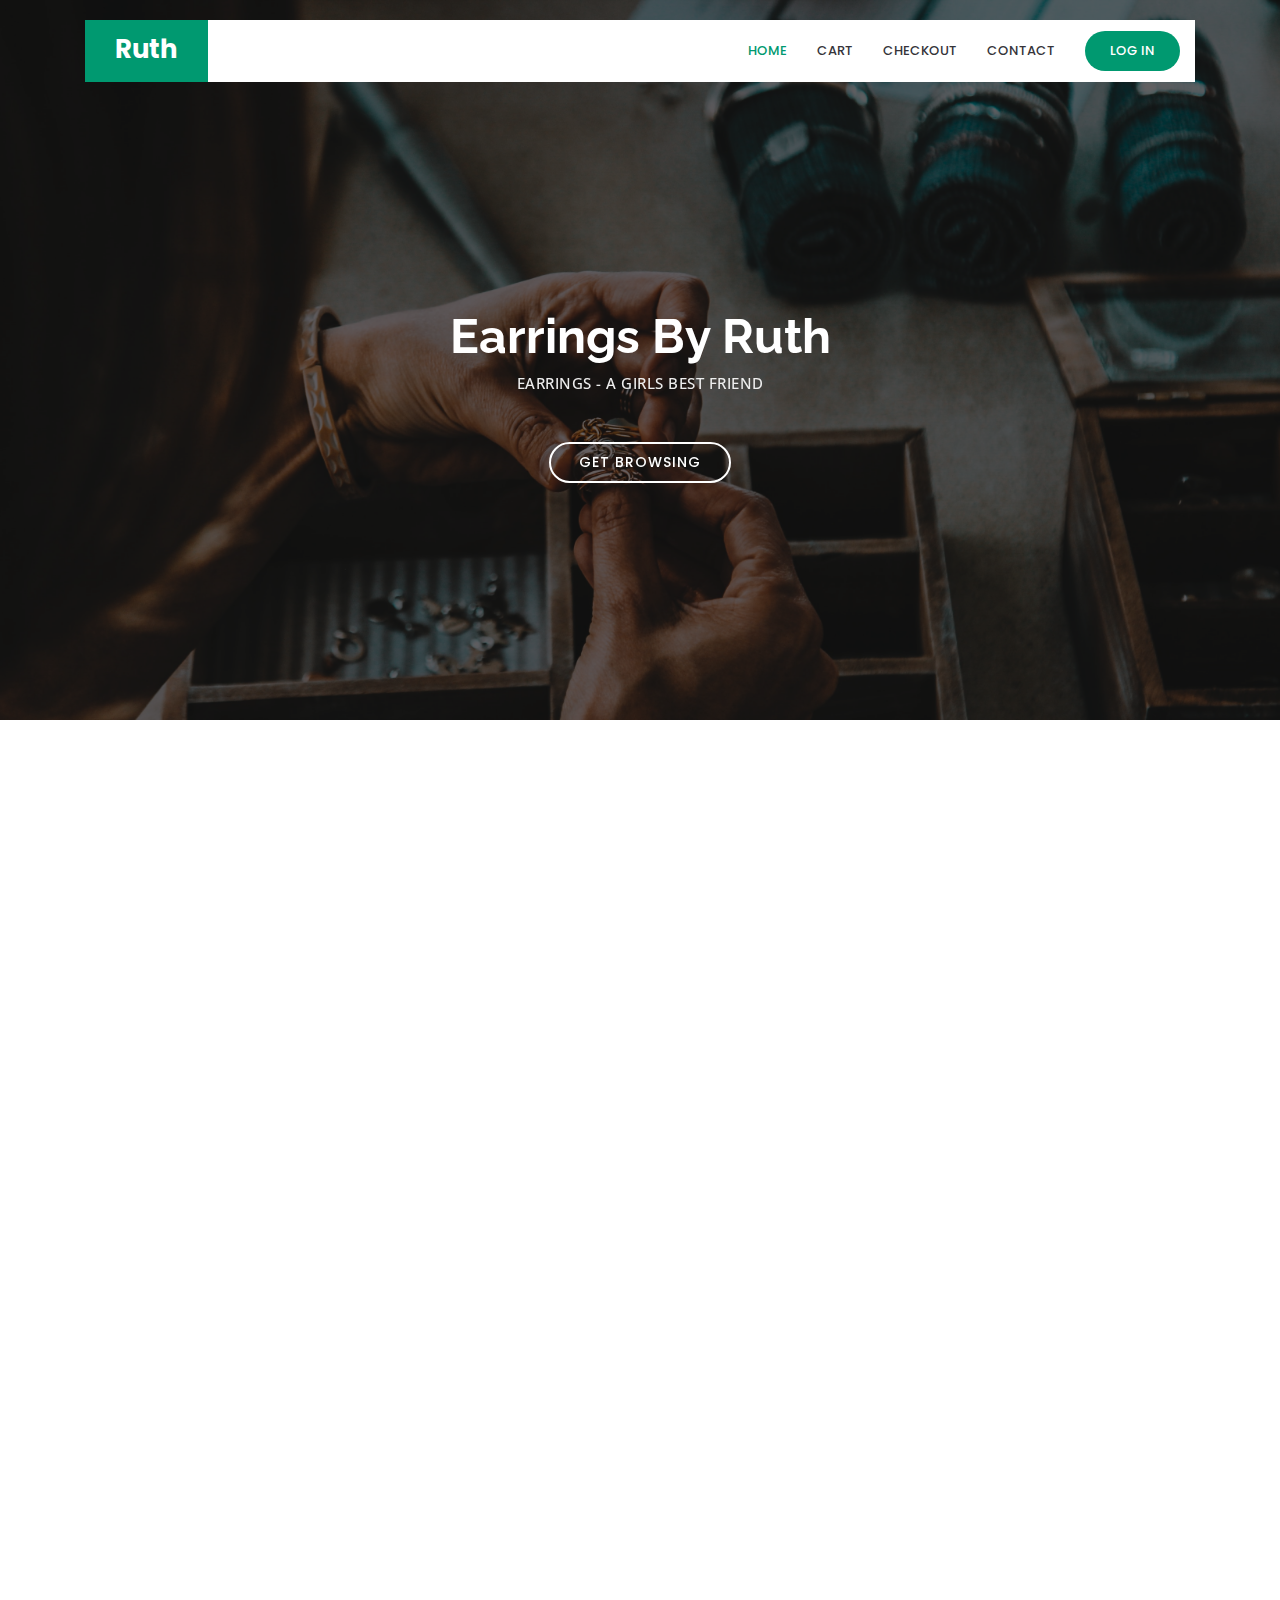
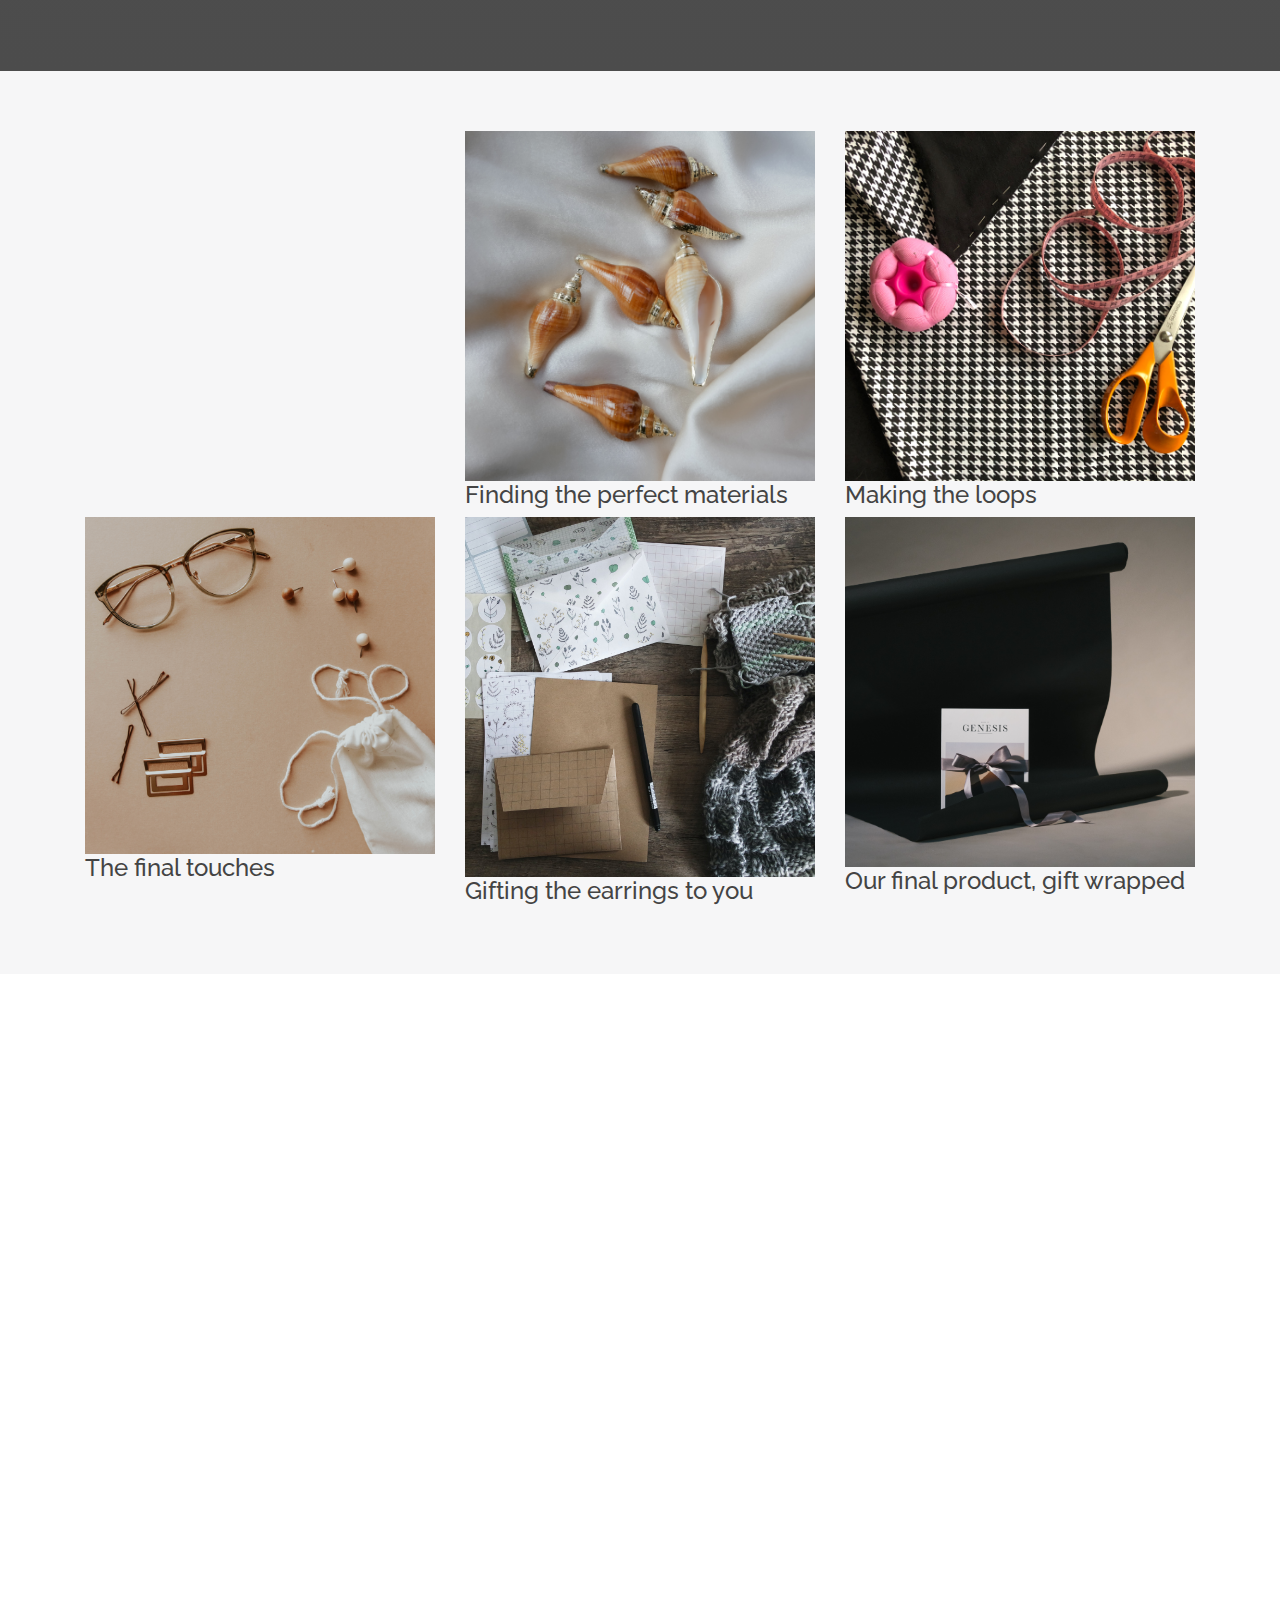
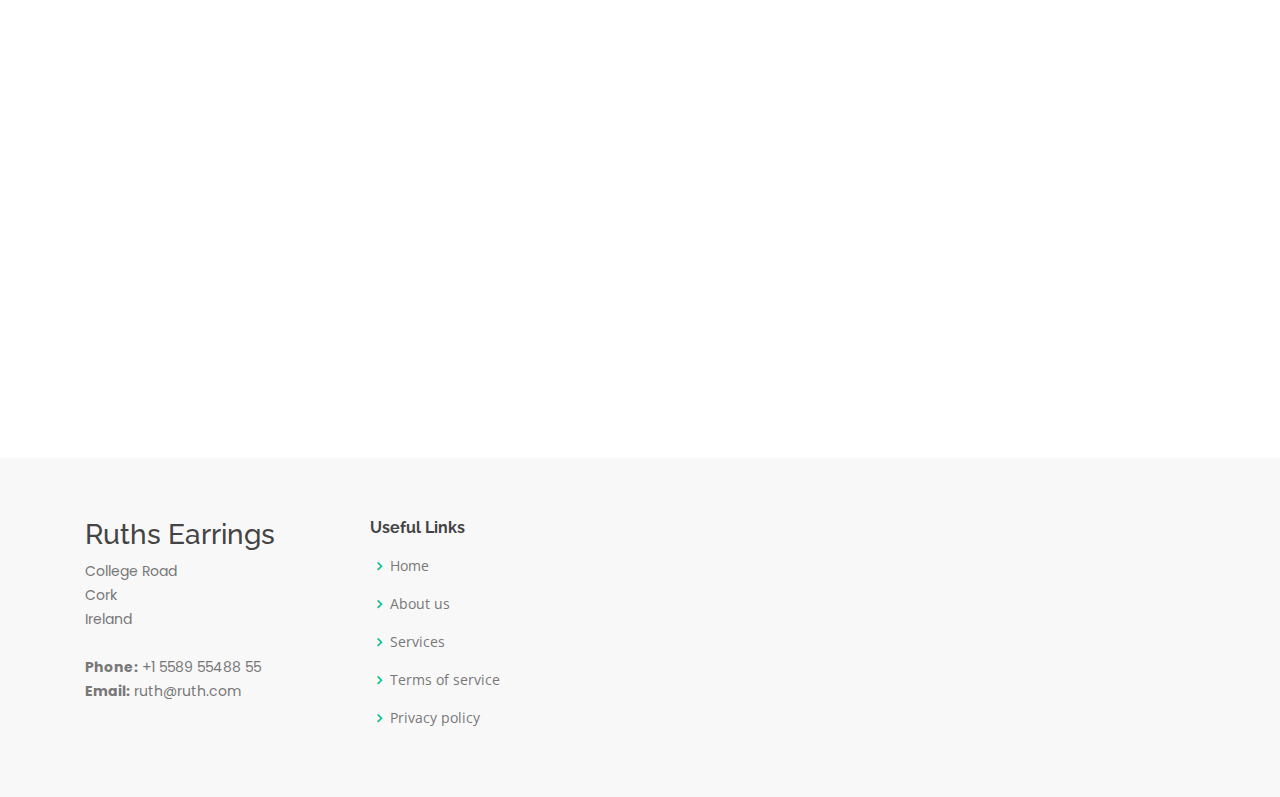
<file: jewells/target/jewells-1.0-SNAPSHOT/index.html>
<!DOCTYPE html>
<html lang="en">

<head>
  <meta charset="utf-8">
  <meta content="width=device-width, initial-scale=1.0" name="viewport">

  <title>Ruth</title>
  <meta content="" name="descriptison">
  <meta content="" name="keywords">

  <!-- Favicons -->
  <link href="assets/img/favicon.png" rel="icon">
  <link href="assets/img/apple-touch-icon.png" rel="apple-touch-icon">

  <!-- Google Fonts -->
  <link href="https://fonts.googleapis.com/css?family=Open+Sans:300,300i,400,400i,600,600i,700,700i|Raleway:300,300i,400,400i,500,500i,600,600i,700,700i|Poppins:300,300i,400,400i,500,500i,600,600i,700,700i" rel="stylesheet">

  <!-- Vendor CSS Files -->
  <link href="assets/vendor/bootstrap/css/bootstrap.min.css" rel="stylesheet">
  <link href="assets/vendor/icofont/icofont.min.css" rel="stylesheet">
  <link href="assets/vendor/boxicons/css/boxicons.min.css" rel="stylesheet">
  <link href="assets/vendor/remixicon/remixicon.css" rel="stylesheet">
  <link href="assets/vendor/venobox/venobox.css" rel="stylesheet">
  <link href="assets/vendor/owl.carousel/assets/owl.carousel.min.css" rel="stylesheet">
  <link href="assets/vendor/aos/aos.css" rel="stylesheet">

  <!-- Template Main CSS File -->
  <link href="assets/css/style.css" rel="stylesheet">

  <!-- =======================================================
  * Template Name: Bethany - v2.1.0
  * Template URL: https://bootstrapmade.com/bethany-free-onepage-bootstrap-theme/
  * Author: BootstrapMade.com
  * License: https://bootstrapmade.com/license/
  ======================================================== -->
</head>

<body>

  <!-- ======= Header ======= -->
  <header id="header" class="fixed-top d-flex align-items-center">
    <div class="container">
      <div class="header-container d-flex align-items-center">
        <div class="logo mr-auto">
          <h1 class="text-light"><a href="index.html"><span>Ruth</span></a></h1>
          <!-- Uncomment below if you prefer to use an image logo -->
          <!-- <a href="index.html"><img src="assets/img/logo.png" alt="" class="img-fluid"></a>-->
        </div>

        <nav class="nav-menu d-none d-lg-block">
          <ul>
            <li class="active"><a href="adminHome.jsp">Home</a></li>
            <li><a href="#services">Cart</a></li>
            <li><a href="checkout.html">Checkout</a></li>
            <li><a href="#contact">Contact</a></li>

            <li class="get-started"><a href="#about">Log in</a></li>
          </ul>
        </nav><!-- .nav-menu -->
      </div><!-- End Header Container -->
    </div>
  </header><!-- End Header -->
      </div><!-- End Header Container -->
    </div>
  </header><!-- End Header -->

  <!-- ======= Hero Section ======= -->
  <section id="hero" class="d-flex align-items-center">
    <div class="container text-center position-relative" data-aos="fade-in" data-aos-delay="200">
      <h1>Earrings By Ruth</h1>
      <h2>Earrings - a girls best friend</h2>
      <a href="#portfolio" class="btn-get-started scrollto">Get Browsing</a>
    </div>
  </section><!-- End Hero -->

  <main id="main">

    <!-- ======= About Section ======= -->
    <section id="about" class="about">
      <div class="container">
<body> 
        <div class="container">
  
            <section id="why-us" class="why-us">
      <div class="container">

        <div class="row">
          <div class="col-lg-4 d-flex align-items-stretch" data-aos="fade-right">
            <div class="content">
            <form class="form-signin" action="LoginServlet" method="POST">
                <centre>
                <h2 class="form-signin-heading">Please Sign In</h2>
                <input type="text" class="input-block-level" name="email" placeholder="Email address">
                <br> </br>
                <input type="password" class="input-block-level" placeholder="Password" name="password">
                <label class="checkbox">
                    <br> </br>
                    <input type="checkbox" value="remember-me"> Remember me
                </label>
                <br></br>
                <button class="btn btn-large btn-primary" type="submit">Sign In</button>
                 </centre>
            </form>
            </div>
          </div>
             </div>
        </body>
        <body> 
        
        </body>
 <section id="portfolio" class="portfolio">
      <div class="container">

        <div class="section-title" data-aos="fade-left">
          <h2>Products</h2>
          <p>Please log in to view more about our products</p>
        </div>

        <div class="row" data-aos="fade-up" data-aos-delay="100">
          <div class="col-lg-12 d-flex justify-content-center">
            <ul id="portfolio-flters">
              <li data-filter="*" class="filter-active">All</li>
            </ul>
          </div>
        </div>

        <div class="row portfolio-container" data-aos="fade-up" data-aos-delay="200">

          <div class="col-lg-4 col-md-6 portfolio-item filter-app">
            <div class="portfolio-wrap">
              <img src="assets/img/seashell-in-love-kristin-nrjwhFB2kKY-unsplash.jpg" class="img-fluid" alt="">
              <div class="portfolio-info">
                <h4>Sea Shells</h4>
                <div class="portfolio-links">
                    <a href="#about" class="btn">Log in to view</a> 
                </div>
              </div>
            </div>
          </div>

          <div class="col-lg-4 col-md-6 portfolio-item filter-web">
            <div class="portfolio-wrap">
              <img src="assets/img/seashell-in-love-kristin-wUeM5tLWwtc-unsplash.jpg" class="img-fluid" alt="">
              <div class="portfolio-info">
                <h4>Purple dreams</h4>
                <div class="portfolio-links">
                      <a href="#about" class="btn">Log in to view</a> 
                  
                </div>
              </div>
            </div>
          </div>

          <div class="col-lg-4 col-md-6 portfolio-item filter-app">
            <div class="portfolio-wrap">
              <img src="assets/img/seashell-in-love-kristin-q_3El4uAXs0-unsplash.jpg" class="img-fluid" alt="">
              <div class="portfolio-info">
                <h4>Amethyst Earrings</h4>
                <div class="portfolio-links">
                      <a href="#about" class="btn">Log in to view</a> 
                  
                </div>
              </div>
            </div>
          </div>

          <div class="col-lg-4 col-md-6 portfolio-item filter-card">
            <div class="portfolio-wrap">
              <img src="assets/img/seashellpearlearrings.jpg" class="img-fluid" alt="">
              <div class="portfolio-info">
                <h4>Pearl Earrings</h4>
                <div class="portfolio-links">
                  <a href="#about" class="btn">Log in to view</a> 
                </div>
              </div>
            </div>
          </div>

          <div class="col-lg-4 col-md-6 portfolio-item filter-web">
            <div class="portfolio-wrap">
              <img src="assets/img/seashell-in-love-kristin-MZmFKf5_8bc-unsplash.jpg" class="img-fluid" alt="">
              <div class="portfolio-info">
                <h4>Jade White</h4>
                <div class="portfolio-links">
              <a href="#about" class="btn">Log in to view</a> 
                </div>
              </div>
            </div>
          </div>

          <div class="col-lg-4 col-md-6 portfolio-item filter-app">
            <div class="portfolio-wrap">
              <img src="assets/img/eleni-koureas-0Hv7W_p410w-unsplash.jpg" class="img-fluid" alt="">
              <div class="portfolio-info">
                <h4>Gold loops</h4>
                <div class="portfolio-links">
                   <a href="#about" class="btn">Log in to view</a> 
                </div>
              </div>
            </div>
          </div>
            </div>
          </div>

      </div>
    </section><!-- End Portfolio Section -->
    <!-- ======= Counts Section ======= -->
    <!-- ======= Why Us Section ======= -->
    <section id="why-us" class="why-us">
      <div class="container">

        <div class="row">
          <div class="col-lg-4 d-flex align-items-stretch" data-aos="fade-right">
            <div class="content">
              <h3>Why Choose Ruth when buying earrings?</h3>
              <p>
                Ruth's earrings are all handcrafted by the most skilled designers here in Ireland. 
                Our earrings are crafted with love care and attention to detail so you know you are getting value for your money.
              </p>
              <div class="text-center">
                <a href="#" class="more-btn">Learn More about where it all started...<i class="bx bx-chevron-right"></i></a>
              </div>
            </div>
          </div>
          <div class="col-lg-8 d-flex align-items-stretch">
            <div class="icon-boxes d-flex flex-column justify-content-center">
              <div class="row">
                <div class="col-xl-4 d-flex align-items-stretch" data-aos="zoom-in" data-aos-delay="100">
                  <div class="icon-box mt-4 mt-xl-0">
                    <i class="bx bx-receipt"></i>
                    <h4>Our History</h4>
                    <p>Since a young age I have have had a fine appreciation of art. It all began when for Christmas one year my mother bought me a children's jewellery making kit...and the rest is history.
                       </p>
                  </div>
                </div>
                  <div class="col-xl-4 d-flex align-items-stretch" data-aos="zoom-in" data-aos-delay="100">
                  <div class="icon-box mt-4 mt-xl-0">
                    <i class="bx bx-receipt"></i>
                    <h4>Our future</h4>
                    <p>After I graduated from college, I found becoming an entrepreneur was my passion. With my team of wonderful designers, we are excited to announce we will be expanding our range to necklaces, rings and bracelets.
                       </p>
                  </div>
                </div>
                </div>
              </div>
            </div><!-- End .content-->
          </div>
        </div>

      </div>
    </section><!-- End Why Us Section -->

    <!-- ======= Cta Section ======= -->
    <section id="cta" class="cta">
      <div class="container">

        <div class="text-center" data-aos="zoom-in">
          <h3>Contact us for special requests</h3>
          <p>We can make you earrings for any occasion</p>
          <a class="cta-btn" href="#contact">Contact here</a>
        </div>

      </div>
    </section><!-- End Cta Section -->

    <!-- ======= Services Section ======= -->
    <section id="services" class="services section-bg">
      <div class="container">

        <div class="row">
          <div class="col-lg-4">
            <div class="section-title" data-aos="fade-right">
              <h2>How we make our earrings</h2>
              <p>The Journey to the perfect gift</p>
            </div>
          </div>
            
         <div class="col-lg-4 col-md-6 portfolio-item filter-web">
            <div class="portfolio-wrap">
              <img src="assets/img/seashell-in-love-kristin-ZNMXEL0cWn8-unsplash.jpg" class="img-fluid" alt="">
              <div class="portfolio-info">
                <h4>Finding the perfect materials</h4>  
                </div>
              </div>
            </div>

            <div class="col-lg-4 col-md-6 portfolio-item filter-web">
            <div class="portfolio-wrap">
              <img src="assets/img/merylove-art-n0xVNRpYM3g-unsplash.jpg" class="img-fluid" alt="">
              <div class="portfolio-info">
                <h4>Making the loops</h4>  
                </div>
              </div>
            </div>

               <div class="col-lg-4 col-md-6 portfolio-item filter-web">
            <div class="portfolio-wrap">
              <img src="assets/img/corinne-kutz-GhjMusguIeM-unsplash.jpg" class="img-fluid" alt="">
              <div class="portfolio-info">
                <h4>The final touches</h4>  
                </div>
              </div>
            </div>

              <div class="col-lg-4 col-md-6 portfolio-item filter-web">
            <div class="portfolio-wrap">
              <img src="assets/img/giulia-bertelli-zaI26hWyrPY-unsplash.jpg" class="img-fluid" alt="">
              <div class="portfolio-info">
                <h4>Gifting the earrings to you</h4>  
                </div>
              </div>
            </div>
            
            <div class="col-lg-4 col-md-6 portfolio-item filter-web">
            <div class="portfolio-wrap">
              <img src="assets/img/alabaster-co-V_QL02WVjdg-unsplash.jpg" class="img-fluid" alt="">
              <div class="portfolio-info">
                <h4>Our final product, gift wrapped</h4>  
                </div>
              </div>
            </div>

            </div>
          </div>
        </div>

      </div>
    </section><!-- End Services Section -->


    <!-- ======= Contact Section ======= -->
    <section id="contact" class="contact">
      <div class="container">
        <div class="row">
          <div class="col-lg-4" data-aos="fade-right">
            <div class="section-title">
              <h2>Contact</h2>
              <p>Give us a call, email or even call into our boutique if you have any inquiries</p>
            </div>
          </div>

          <div class="col-lg-8" data-aos="fade-up" data-aos-delay="100">
            <iframe style="border:0; width: 100%; height: 270px;" src="https://www.google.com/maps/embed?pb=!1m14!1m8!1m3!1d12097.433213460943!2d-74.0062269!3d40.7101282!3m2!1i1024!2i768!4f13.1!3m3!1m2!1s0x0%3A0xb89d1fe6bc499443!2sDowntown+Conference+Center!5e0!3m2!1smk!2sbg!4v1539943755621" frameborder="0" allowfullscreen></iframe>
            <div class="info mt-4">
              <i class="icofont-google-map"></i>
              <h4>Location:</h4>
              <p>College Road</p>
            </div>
            <div class="row">
              <div class="col-lg-6 mt-4">
                <div class="info">
                  <i class="icofont-envelope"></i>
                  <h4>Email:</h4>
                  <p>ruth@ruth.com</p>
                </div>
              </div>
              <div class="col-lg-6">
                <div class="info w-100 mt-4">
                  <i class="icofont-phone"></i>
                  <h4>Call:</h4>
                  <p>+1 5589 55488 55s</p>
                </div>
              </div>
            </div>

            <form action="forms/contact.php" method="post" role="form" class="php-email-form mt-4">
              <div class="form-row">
                <div class="col-md-6 form-group">
                  <input type="text" name="name" class="form-control" id="name" placeholder="Your Name" data-rule="minlen:4" data-msg="Please enter at least 4 chars" />
                  <div class="validate"></div>
                </div>
                <div class="col-md-6 form-group">
                  <input type="email" class="form-control" name="email" id="email" placeholder="Your Email" data-rule="email" data-msg="Please enter a valid email" />
                  <div class="validate"></div>
                </div>
              </div>
              <div class="form-group">
                <input type="text" class="form-control" name="subject" id="subject" placeholder="Subject" data-rule="minlen:4" data-msg="Please enter at least 8 chars of subject" />
                <div class="validate"></div>
              </div>
              <div class="form-group">
                <textarea class="form-control" name="message" rows="5" data-rule="required" data-msg="Please write something for us" placeholder="Message"></textarea>
                <div class="validate"></div>
              </div>
              <div class="mb-3">
                <div class="loading">Loading</div>
                <div class="error-message"></div>
                <div class="sent-message">Your message has been sent. Thank you!</div>
              </div>
              <div class="text-center"><button type="submit">Send Message</button></div>
            </form>
          </div>
        </div>

      </div>
    </section><!-- End Contact Section -->

  </main><!-- End #main -->

  <!-- ======= Footer ======= -->
  <footer id="footer">

    <div class="footer-top">
      <div class="container">
        <div class="row">

          <div class="col-lg-3 col-md-6 footer-contact">
            <h3>Ruths Earrings</h3>
            <p>
              College Road<br>
              Cork<br>
              Ireland<br><br>
              <strong>Phone:</strong> +1 5589 55488 55<br>
              <strong>Email:</strong> ruth@ruth.com<br>
            </p>
          </div>

          <div class="col-lg-2 col-md-6 footer-links">
            <h4>Useful Links</h4>
            <ul>
              <li><i class="bx bx-chevron-right"></i> <a href="#">Home</a></li>
              <li><i class="bx bx-chevron-right"></i> <a href="#">About us</a></li>
              <li><i class="bx bx-chevron-right"></i> <a href="#">Services</a></li>
              <li><i class="bx bx-chevron-right"></i> <a href="#">Terms of service</a></li>
              <li><i class="bx bx-chevron-right"></i> <a href="#">Privacy policy</a></li>
            </ul>
          </div>
        </div>
      </div>
    </div>

  </footer><!-- End Footer -->

  <a href="#" class="back-to-top"><i class="icofont-simple-up"></i></a>

  <!-- Vendor JS Files -->
  <script src="assets/vendor/jquery/jquery.min.js"></script>
  <script src="assets/vendor/bootstrap/js/bootstrap.bundle.min.js"></script>
  <script src="assets/vendor/jquery.easing/jquery.easing.min.js"></script>
  <script src="assets/vendor/php-email-form/validate.js"></script>
  <script src="assets/vendor/waypoints/jquery.waypoints.min.js"></script>
  <script src="assets/vendor/counterup/counterup.min.js"></script>
  <script src="assets/vendor/isotope-layout/isotope.pkgd.min.js"></script>
  <script src="assets/vendor/venobox/venobox.min.js"></script>
  <script src="assets/vendor/owl.carousel/owl.carousel.min.js"></script>
  <script src="assets/vendor/aos/aos.js"></script>

  <!-- Template Main JS File -->
  <script src="assets/js/main.js"></script>

</body>

</html>
</file>
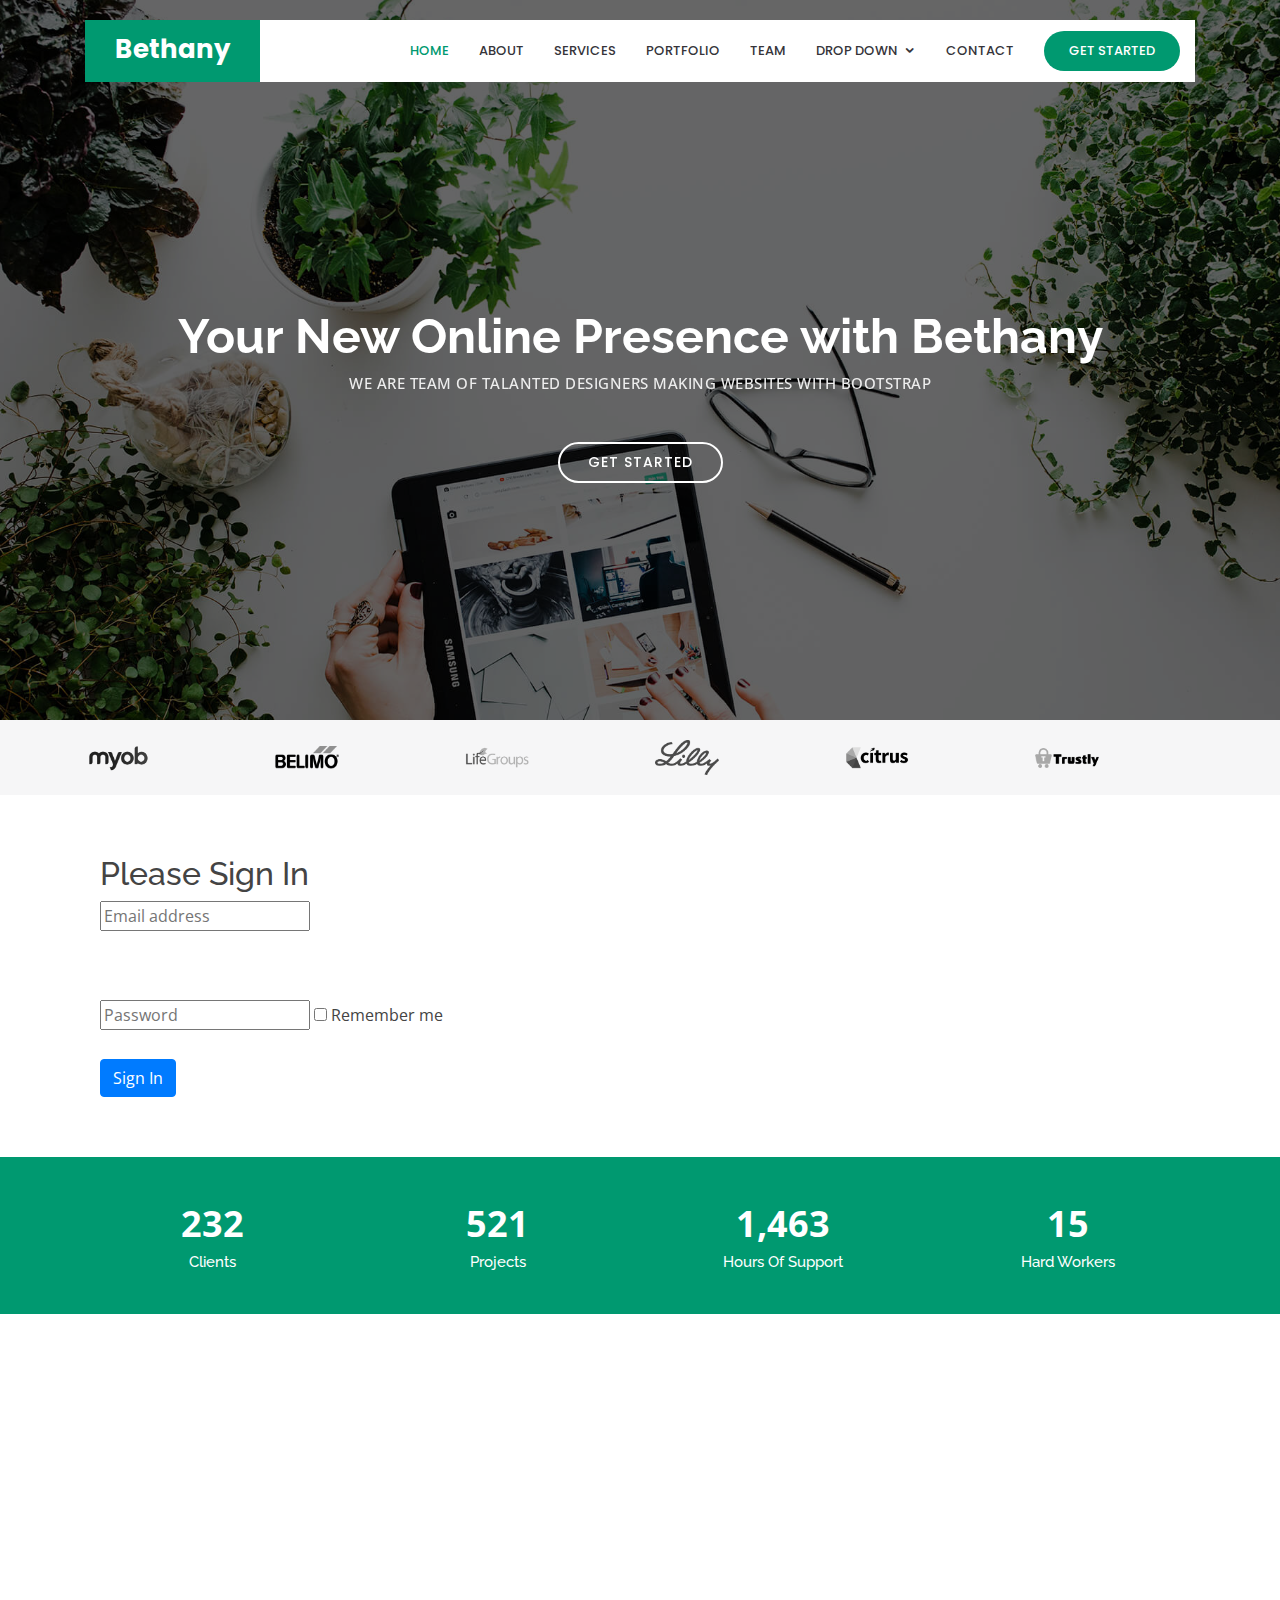
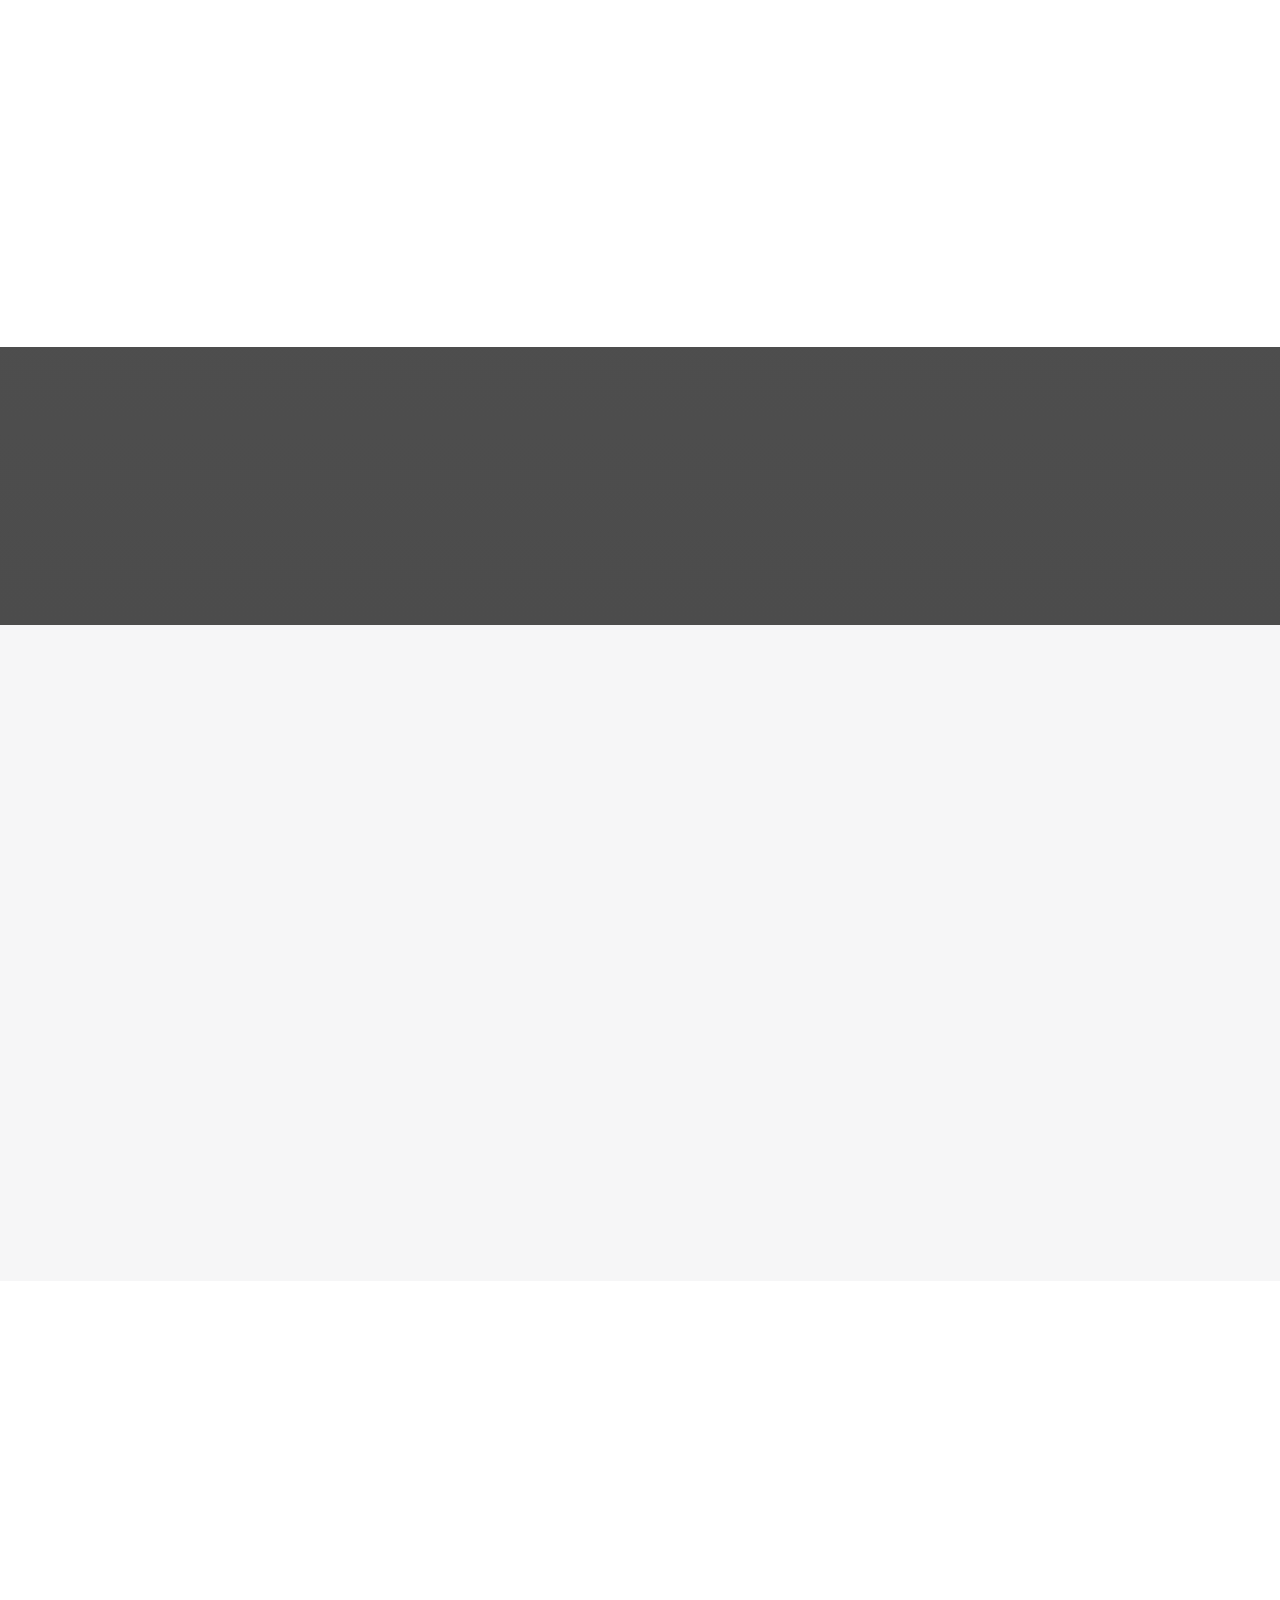
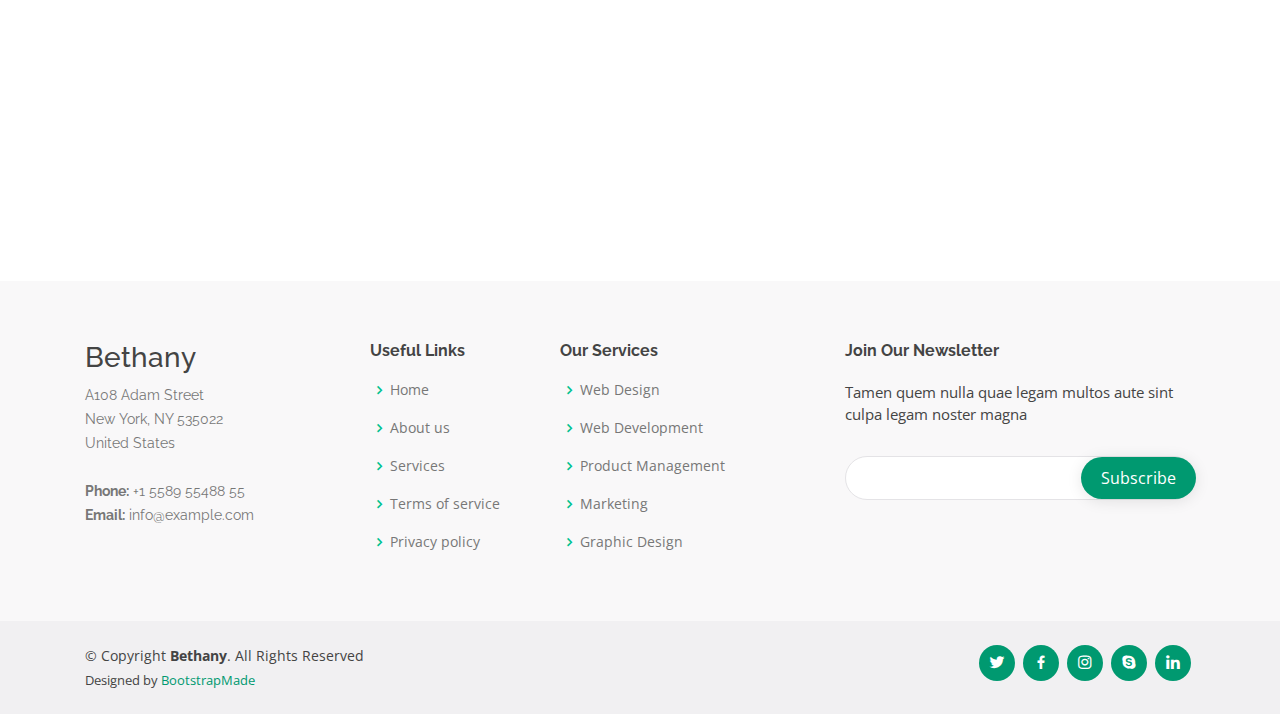
<file: Herlihy_Ruth118312823IS3312/src/main/webapp/index.html>
<!DOCTYPE html>
<html lang="en">

<head>
  <meta charset="utf-8">
  <meta content="width=device-width, initial-scale=1.0" name="viewport">

  <title>Bethany Bootstrap Template - Index</title>
  <meta content="" name="descriptison">
  <meta content="" name="keywords">

  <!-- Favicons -->
  <link href="assets/img/favicon.png" rel="icon">
  <link href="assets/img/apple-touch-icon.png" rel="apple-touch-icon">

  <!-- Google Fonts -->
  <link href="https://fonts.googleapis.com/css?family=Open+Sans:300,300i,400,400i,600,600i,700,700i|Raleway:300,300i,400,400i,500,500i,600,600i,700,700i|Poppins:300,300i,400,400i,500,500i,600,600i,700,700i" rel="stylesheet">

  <!-- Vendor CSS Files -->
  <link href="assets/vendor/bootstrap/css/bootstrap.min.css" rel="stylesheet">
  <link href="assets/vendor/icofont/icofont.min.css" rel="stylesheet">
  <link href="assets/vendor/boxicons/css/boxicons.min.css" rel="stylesheet">
  <link href="assets/vendor/remixicon/remixicon.css" rel="stylesheet">
  <link href="assets/vendor/venobox/venobox.css" rel="stylesheet">
  <link href="assets/vendor/owl.carousel/assets/owl.carousel.min.css" rel="stylesheet">
  <link href="assets/vendor/aos/aos.css" rel="stylesheet">

  <!-- Template Main CSS File -->
  <link href="assets/css/style.css" rel="stylesheet">

  <!-- =======================================================
  * Template Name: Bethany - v2.1.0
  * Template URL: https://bootstrapmade.com/bethany-free-onepage-bootstrap-theme/
  * Author: BootstrapMade.com
  * License: https://bootstrapmade.com/license/
  ======================================================== -->
</head>

<body>

  <!-- ======= Header ======= -->
  <header id="header" class="fixed-top d-flex align-items-center">
    <div class="container">
      <div class="header-container d-flex align-items-center">
        <div class="logo mr-auto">
          <h1 class="text-light"><a href="index.html"><span>Bethany</span></a></h1>
          <!-- Uncomment below if you prefer to use an image logo -->
          <!-- <a href="index.html"><img src="assets/img/logo.png" alt="" class="img-fluid"></a>-->
        </div>

        <nav class="nav-menu d-none d-lg-block">
          <ul>
            <li class="active"><a href="#header">Home</a></li>
            <li><a href="#about">About</a></li>
            <li><a href="#services">Services</a></li>
            <li><a href="#portfolio">Portfolio</a></li>
            <li><a href="#team">Team</a></li>
            <li class="drop-down"><a href="">Drop Down</a>
              <ul>
                <li><a href="#">Drop Down 1</a></li>
                <li class="drop-down"><a href="#">Drop Down 2</a>
                  <ul>
                    <li><a href="#">Deep Drop Down 1</a></li>
                    <li><a href="#">Deep Drop Down 2</a></li>
                    <li><a href="#">Deep Drop Down 3</a></li>
                    <li><a href="#">Deep Drop Down 4</a></li>
                    <li><a href="#">Deep Drop Down 5</a></li>
                  </ul>
                </li>
                <li><a href="#">Drop Down 3</a></li>
                <li><a href="#">Drop Down 4</a></li>
                <li><a href="#">Drop Down 5</a></li>
              </ul>
            </li>
            <li><a href="#contact">Contact</a></li>

            <li class="get-started"><a href="#about">Get Started</a></li>
          </ul>
        </nav><!-- .nav-menu -->
      </div><!-- End Header Container -->
    </div>
  </header><!-- End Header -->

  <!-- ======= Hero Section ======= -->
  <section id="hero" class="d-flex align-items-center">
    <div class="container text-center position-relative" data-aos="fade-in" data-aos-delay="200">
      <h1>Your New Online Presence with Bethany</h1>
      <h2>We are team of talanted designers making websites with Bootstrap</h2>
      <a href="#about" class="btn-get-started scrollto">Get Started</a>
    </div>
  </section><!-- End Hero -->

  <main id="main">

    <!-- ======= Clients Section ======= -->
    <section id="clients" class="clients">
      <div class="container">

        <div class="row">

          <div class="col-lg-2 col-md-4 col-6 d-flex align-items-center" data-aos="zoom-in" data-aos-delay="100">
            <img src="assets/img/clients/client-1.png" class="img-fluid" alt="">
          </div>

          <div class="col-lg-2 col-md-4 col-6 d-flex align-items-center" data-aos="zoom-in" data-aos-delay="200">
            <img src="assets/img/clients/client-2.png" class="img-fluid" alt="">
          </div>

          <div class="col-lg-2 col-md-4 col-6 d-flex align-items-center" data-aos="zoom-in" data-aos-delay="300">
            <img src="assets/img/clients/client-3.png" class="img-fluid" alt="">
          </div>

          <div class="col-lg-2 col-md-4 col-6 d-flex align-items-center" data-aos="zoom-in" data-aos-delay="400">
            <img src="assets/img/clients/client-4.png" class="img-fluid" alt="">
          </div>

          <div class="col-lg-2 col-md-4 col-6 d-flex align-items-center" data-aos="zoom-in" data-aos-delay="500">
            <img src="assets/img/clients/client-5.png" class="img-fluid" alt="">
          </div>

          <div class="col-lg-2 col-md-4 col-6 d-flex align-items-center" data-aos="zoom-in" data-aos-delay="600">
            <img src="assets/img/clients/client-6.png" class="img-fluid" alt="">
          </div>

        </div>

      </div>
    </section><!-- End Clients Section -->

    <!-- ======= About Section ======= -->
    <section id="about" class="about">
      <div class="container">

        <body> 
        <div class="container">
  
            
            <form class="form-signin" action="LoginServlet" method="POST">
                
                <h2 class="form-signin-heading">Please Sign In</h2>
                <input type="text" class="input-block-level" name="email" placeholder="Email address">
                <br> </br>
                <input type="password" class="input-block-level" placeholder="Password" name="password">
                <label class="checkbox">
                    <br> </br>
                    <input type="checkbox" value="remember-me"> Remember me
                </label>
                <br></br>
                <button class="btn btn-large btn-primary" type="submit">Sign In</button>
               
            </form>
        </body>
      
    </section><!-- End About Section -->

    <!-- ======= Counts Section ======= -->
    <section id="counts" class="counts">
      <div class="container">

        <div class="row counters">

          <div class="col-lg-3 col-6 text-center">
            <span data-toggle="counter-up">232</span>
            <p>Clients</p>
          </div>

          <div class="col-lg-3 col-6 text-center">
            <span data-toggle="counter-up">521</span>
            <p>Projects</p>
          </div>

          <div class="col-lg-3 col-6 text-center">
            <span data-toggle="counter-up">1,463</span>
            <p>Hours Of Support</p>
          </div>

          <div class="col-lg-3 col-6 text-center">
            <span data-toggle="counter-up">15</span>
            <p>Hard Workers</p>
          </div>

        </div>

      </div>
    </section><!-- End Counts Section -->

    <!-- ======= Why Us Section ======= -->
    <section id="why-us" class="why-us">
      <div class="container">

        <div class="row">
          <div class="col-lg-4 d-flex align-items-stretch" data-aos="fade-right">
            <div class="content">
              <h3>Why Choose Bethany for your company website?</h3>
              <p>
                Lorem ipsum dolor sit amet, consectetur adipiscing elit, sed do eiusmod tempor incididunt ut labore et dolore magna aliqua. Duis aute irure dolor in reprehenderit
                Asperiores dolores sed et. Tenetur quia eos. Autem tempore quibusdam vel necessitatibus optio ad corporis.
              </p>
              <div class="text-center">
                <a href="#" class="more-btn">Learn More <i class="bx bx-chevron-right"></i></a>
              </div>
            </div>
          </div>
          <div class="col-lg-8 d-flex align-items-stretch">
            <div class="icon-boxes d-flex flex-column justify-content-center">
              <div class="row">
                <div class="col-xl-4 d-flex align-items-stretch" data-aos="zoom-in" data-aos-delay="100">
                  <div class="icon-box mt-4 mt-xl-0">
                    <i class="bx bx-receipt"></i>
                    <h4>Corporis voluptates sit</h4>
                    <p>Consequuntur sunt aut quasi enim aliquam quae harum pariatur laboris nisi ut aliquip</p>
                  </div>
                </div>
                <div class="col-xl-4 d-flex align-items-stretch" data-aos="zoom-in" data-aos-delay="200">
                  <div class="icon-box mt-4 mt-xl-0">
                    <i class="bx bx-cube-alt"></i>
                    <h4>Ullamco laboris ladore pan</h4>
                    <p>Excepteur sint occaecat cupidatat non proident, sunt in culpa qui officia deserunt</p>
                  </div>
                </div>
                <div class="col-xl-4 d-flex align-items-stretch" data-aos="zoom-in" data-aos-delay="300">
                  <div class="icon-box mt-4 mt-xl-0">
                    <i class="bx bx-images"></i>
                    <h4>Labore consequatur</h4>
                    <p>Aut suscipit aut cum nemo deleniti aut omnis. Doloribus ut maiores omnis facere</p>
                  </div>
                </div>
              </div>
            </div><!-- End .content-->
          </div>
        </div>

      </div>
    </section><!-- End Why Us Section -->

    <!-- ======= Cta Section ======= -->
    <section id="cta" class="cta">
      <div class="container">

        <div class="text-center" data-aos="zoom-in">
          <h3>Call To Action</h3>
          <p> Duis aute irure dolor in reprehenderit in voluptate velit esse cillum dolore eu fugiat nulla pariatur. Excepteur sint occaecat cupidatat non proident, sunt in culpa qui officia deserunt mollit anim id est laborum.</p>
          <a class="cta-btn" href="#">Call To Action</a>
        </div>

      </div>
    </section><!-- End Cta Section -->

    <!-- ======= Services Section ======= -->
    <section id="services" class="services section-bg">
      <div class="container">

        <div class="row">
          <div class="col-lg-4">
            <div class="section-title" data-aos="fade-right">
              <h2>Services</h2>
              <p>Magnam dolores commodi suscipit nemo qui impedit suscipit alias ea. Quia fugiat sit in iste officiis commodi quidem hic quas.</p>
            </div>
          </div>
          <div class="col-lg-8">
            <div class="row">
              <div class="col-md-6 d-flex align-items-stretch">
                <div class="icon-box" data-aos="zoom-in" data-aos-delay="100">
                  <div class="icon"><i class="bx bxl-dribbble"></i></div>
                  <h4><a href="">Lorem Ipsum</a></h4>
                  <p>Voluptatum deleniti atque corrupti quos dolores et quas molestias excepturi</p>
                </div>
              </div>

              <div class="col-md-6 d-flex align-items-stretch mt-4 mt-lg-0">
                <div class="icon-box" data-aos="zoom-in" data-aos-delay="200">
                  <div class="icon"><i class="bx bx-file"></i></div>
                  <h4><a href="">Sed ut perspiciatis</a></h4>
                  <p>Duis aute irure dolor in reprehenderit in voluptate velit esse cillum dolore</p>
                </div>
              </div>

              <div class="col-md-6 d-flex align-items-stretch mt-4">
                <div class="icon-box" data-aos="zoom-in" data-aos-delay="300">
                  <div class="icon"><i class="bx bx-tachometer"></i></div>
                  <h4><a href="">Magni Dolores</a></h4>
                  <p>Excepteur sint occaecat cupidatat non proident, sunt in culpa qui officia</p>
                </div>
              </div>

              <div class="col-md-6 d-flex align-items-stretch mt-4">
                <div class="icon-box" data-aos="zoom-in" data-aos-delay="400">
                  <div class="icon"><i class="bx bx-world"></i></div>
                  <h4><a href="">Nemo Enim</a></h4>
                  <p>At vero eos et accusamus et iusto odio dignissimos ducimus qui blanditiis</p>
                </div>
              </div>

            </div>
          </div>
        </div>

      </div>
    </section><!-- End Services Section -->

    <!-- ======= Portfolio Section ======= -->
    <section id="portfolio" class="portfolio">
      <div class="container">

        <div class="section-title" data-aos="fade-left">
          <h2>Portfolio</h2>
          <p>Magnam dolores commodi suscipit. Necessitatibus eius consequatur ex aliquid fuga eum quidem. Sit sint consectetur velit. Quisquam quos quisquam cupiditate. Et nemo qui impedit suscipit alias ea. Quia fugiat sit in iste officiis commodi quidem hic quas.</p>
        </div>

        <div class="row" data-aos="fade-up" data-aos-delay="100">
          <div class="col-lg-12 d-flex justify-content-center">
            <ul id="portfolio-flters">
              <li data-filter="*" class="filter-active">All</li>
              <li data-filter=".filter-app">App</li>
              <li data-filter=".filter-card">Card</li>
              <li data-filter=".filter-web">Web</li>
            </ul>
          </div>
        </div>

        <div class="row portfolio-container" data-aos="fade-up" data-aos-delay="200">

          <div class="col-lg-4 col-md-6 portfolio-item filter-app">
            <div class="portfolio-wrap">
              <img src="assets/img/portfolio/portfolio-1.jpg" class="img-fluid" alt="">
              <div class="portfolio-info">
                <h4>App 1</h4>
                <p>App</p>
                <div class="portfolio-links">
                  <a href="assets/img/portfolio/portfolio-1.jpg" data-gall="portfolioGallery" class="venobox" title="App 1"><i class="bx bx-plus"></i></a>
                  <a href="portfolio-details.html" title="More Details"><i class="bx bx-link"></i></a>
                </div>
              </div>
            </div>
          </div>

          <div class="col-lg-4 col-md-6 portfolio-item filter-web">
            <div class="portfolio-wrap">
              <img src="assets/img/portfolio/portfolio-2.jpg" class="img-fluid" alt="">
              <div class="portfolio-info">
                <h4>Web 3</h4>
                <p>Web</p>
                <div class="portfolio-links">
                  <a href="assets/img/portfolio/portfolio-2.jpg" data-gall="portfolioGallery" class="venobox" title="Web 3"><i class="bx bx-plus"></i></a>
                  <a href="portfolio-details.html" title="More Details"><i class="bx bx-link"></i></a>
                </div>
              </div>
            </div>
          </div>

          <div class="col-lg-4 col-md-6 portfolio-item filter-app">
            <div class="portfolio-wrap">
              <img src="assets/img/portfolio/portfolio-3.jpg" class="img-fluid" alt="">
              <div class="portfolio-info">
                <h4>App 2</h4>
                <p>App</p>
                <div class="portfolio-links">
                  <a href="assets/img/portfolio/portfolio-3.jpg" data-gall="portfolioGallery" class="venobox" title="App 2"><i class="bx bx-plus"></i></a>
                  <a href="portfolio-details.html" title="More Details"><i class="bx bx-link"></i></a>
                </div>
              </div>
            </div>
          </div>

          <div class="col-lg-4 col-md-6 portfolio-item filter-card">
            <div class="portfolio-wrap">
              <img src="assets/img/portfolio/portfolio-4.jpg" class="img-fluid" alt="">
              <div class="portfolio-info">
                <h4>Card 2</h4>
                <p>Card</p>
                <div class="portfolio-links">
                  <a href="assets/img/portfolio/portfolio-4.jpg" data-gall="portfolioGallery" class="venobox" title="Card 2"><i class="bx bx-plus"></i></a>
                  <a href="portfolio-details.html" title="More Details"><i class="bx bx-link"></i></a>
                </div>
              </div>
            </div>
          </div>

          <div class="col-lg-4 col-md-6 portfolio-item filter-web">
            <div class="portfolio-wrap">
              <img src="assets/img/portfolio/portfolio-5.jpg" class="img-fluid" alt="">
              <div class="portfolio-info">
                <h4>Web 2</h4>
                <p>Web</p>
                <div class="portfolio-links">
                  <a href="assets/img/portfolio/portfolio-5.jpg" data-gall="portfolioGallery" class="venobox" title="Web 2"><i class="bx bx-plus"></i></a>
                  <a href="portfolio-details.html" title="More Details"><i class="bx bx-link"></i></a>
                </div>
              </div>
            </div>
          </div>

          <div class="col-lg-4 col-md-6 portfolio-item filter-app">
            <div class="portfolio-wrap">
              <img src="assets/img/portfolio/portfolio-6.jpg" class="img-fluid" alt="">
              <div class="portfolio-info">
                <h4>App 3</h4>
                <p>App</p>
                <div class="portfolio-links">
                  <a href="assets/img/portfolio/portfolio-6.jpg" data-gall="portfolioGallery" class="venobox" title="App 3"><i class="bx bx-plus"></i></a>
                  <a href="portfolio-details.html" title="More Details"><i class="bx bx-link"></i></a>
                </div>
              </div>
            </div>
          </div>

          <div class="col-lg-4 col-md-6 portfolio-item filter-card">
            <div class="portfolio-wrap">
              <img src="assets/img/portfolio/portfolio-7.jpg" class="img-fluid" alt="">
              <div class="portfolio-info">
                <h4>Card 1</h4>
                <p>Card</p>
                <div class="portfolio-links">
                  <a href="assets/img/portfolio/portfolio-7.jpg" data-gall="portfolioGallery" class="venobox" title="Card 1"><i class="bx bx-plus"></i></a>
                  <a href="portfolio-details.html" title="More Details"><i class="bx bx-link"></i></a>
                </div>
              </div>
            </div>
          </div>

          <div class="col-lg-4 col-md-6 portfolio-item filter-card">
            <div class="portfolio-wrap">
              <img src="assets/img/portfolio/portfolio-8.jpg" class="img-fluid" alt="">
              <div class="portfolio-info">
                <h4>Card 3</h4>
                <p>Card</p>
                <div class="portfolio-links">
                  <a href="assets/img/portfolio/portfolio-8.jpg" data-gall="portfolioGallery" class="venobox" title="Card 3"><i class="bx bx-plus"></i></a>
                  <a href="portfolio-details.html" title="More Details"><i class="bx bx-link"></i></a>
                </div>
              </div>
            </div>
          </div>

          <div class="col-lg-4 col-md-6 portfolio-item filter-web">
            <div class="portfolio-wrap">
              <img src="assets/img/portfolio/portfolio-9.jpg" class="img-fluid" alt="">
              <div class="portfolio-info">
                <h4>Web 3</h4>
                <p>Web</p>
                <div class="portfolio-links">
                  <a href="assets/img/portfolio/portfolio-9.jpg" data-gall="portfolioGallery" class="venobox" title="Web 3"><i class="bx bx-plus"></i></a>
                  <a href="portfolio-details.html" title="More Details"><i class="bx bx-link"></i></a>
                </div>
              </div>
            </div>
          </div>

        </div>

      </div>
    </section><!-- End Portfolio Section -->

    <!-- ======= Testimonials Section ======= -->
    <section id="testimonials" class="testimonials section-bg">
      <div class="container">

        <div class="row">
          <div class="col-lg-4">
            <div class="section-title" data-aos="fade-right">
              <h2>Testimonials</h2>
              <p>Magnam dolores commodi suscipit uisquam quos quisquam cupiditate. Et nemo qui impedit suscipit alias ea. Quia fugiat sit in iste officiis commodi quidem hic quas.</p>
            </div>
          </div>
          <div class="col-lg-8" data-aos="fade-up" data-aos-delay="100">
            <div class="owl-carousel testimonials-carousel">

              <div class="testimonial-item">
                <p>
                  <i class="bx bxs-quote-alt-left quote-icon-left"></i>
                  Proin iaculis purus consequat sem cure digni ssim donec porttitora entum suscipit rhoncus. Accusantium quam, ultricies eget id, aliquam eget nibh et. Maecen aliquam, risus at semper.
                  <i class="bx bxs-quote-alt-right quote-icon-right"></i>
                </p>
                <img src="assets/img/testimonials/testimonials-1.jpg" class="testimonial-img" alt="">
                <h3>Saul Goodman</h3>
                <h4>Ceo &amp; Founder</h4>
              </div>

              <div class="testimonial-item">
                <p>
                  <i class="bx bxs-quote-alt-left quote-icon-left"></i>
                  Export tempor illum tamen malis malis eram quae irure esse labore quem cillum quid cillum eram malis quorum velit fore eram velit sunt aliqua noster fugiat irure amet legam anim culpa.
                  <i class="bx bxs-quote-alt-right quote-icon-right"></i>
                </p>
                <img src="assets/img/testimonials/testimonials-2.jpg" class="testimonial-img" alt="">
                <h3>Sara Wilsson</h3>
                <h4>Designer</h4>
              </div>

              <div class="testimonial-item">
                <p>
                  <i class="bx bxs-quote-alt-left quote-icon-left"></i>
                  Enim nisi quem export duis labore cillum quae magna enim sint quorum nulla quem veniam duis minim tempor labore quem eram duis noster aute amet eram fore quis sint minim.
                  <i class="bx bxs-quote-alt-right quote-icon-right"></i>
                </p>
                <img src="assets/img/testimonials/testimonials-3.jpg" class="testimonial-img" alt="">
                <h3>Jena Karlis</h3>
                <h4>Store Owner</h4>
              </div>

              <div class="testimonial-item">
                <p>
                  <i class="bx bxs-quote-alt-left quote-icon-left"></i>
                  Fugiat enim eram quae cillum dolore dolor amet nulla culpa multos export minim fugiat minim velit minim dolor enim duis veniam ipsum anim magna sunt elit fore quem dolore labore illum veniam.
                  <i class="bx bxs-quote-alt-right quote-icon-right"></i>
                </p>
                <img src="assets/img/testimonials/testimonials-4.jpg" class="testimonial-img" alt="">
                <h3>Matt Brandon</h3>
                <h4>Freelancer</h4>
              </div>

              <div class="testimonial-item">
                <p>
                  <i class="bx bxs-quote-alt-left quote-icon-left"></i>
                  Quis quorum aliqua sint quem legam fore sunt eram irure aliqua veniam tempor noster veniam enim culpa labore duis sunt culpa nulla illum cillum fugiat legam esse veniam culpa fore nisi cillum quid.
                  <i class="bx bxs-quote-alt-right quote-icon-right"></i>
                </p>
                <img src="assets/img/testimonials/testimonials-5.jpg" class="testimonial-img" alt="">
                <h3>John Larson</h3>
                <h4>Entrepreneur</h4>
              </div>

            </div>
          </div>
        </div>

      </div>
    </section><!-- End Testimonials Section -->

    <!-- ======= Team Section ======= -->
    <section id="team" class="team">
      <div class="container">

        <div class="row">
          <div class="col-lg-4">
            <div class="section-title" data-aos="fade-right">
              <h2>Team</h2>
              <p>Necessitatibus eius consequatur ex aliquid fuga eum quidem.</p>
            </div>
          </div>
          <div class="col-lg-8">
            <div class="row">

              <div class="col-lg-6">
                <div class="member" data-aos="zoom-in" data-aos-delay="100">
                  <div class="pic"><img src="assets/img/team/team-1.jpg" class="img-fluid" alt=""></div>
                  <div class="member-info">
                    <h4>Walter White</h4>
                    <span>Chief Executive Officer</span>
                    <p>Explicabo voluptatem mollitia et repellat qui dolorum quasi</p>
                    <div class="social">
                      <a href=""><i class="ri-twitter-fill"></i></a>
                      <a href=""><i class="ri-facebook-fill"></i></a>
                      <a href=""><i class="ri-instagram-fill"></i></a>
                      <a href=""> <i class="ri-linkedin-box-fill"></i> </a>
                    </div>
                  </div>
                </div>
              </div>

              <div class="col-lg-6 mt-4 mt-lg-0">
                <div class="member" data-aos="zoom-in" data-aos-delay="200">
                  <div class="pic"><img src="assets/img/team/team-2.jpg" class="img-fluid" alt=""></div>
                  <div class="member-info">
                    <h4>Sarah Jhonson</h4>
                    <span>Product Manager</span>
                    <p>Aut maiores voluptates amet et quis praesentium qui senda para</p>
                    <div class="social">
                      <a href=""><i class="ri-twitter-fill"></i></a>
                      <a href=""><i class="ri-facebook-fill"></i></a>
                      <a href=""><i class="ri-instagram-fill"></i></a>
                      <a href=""> <i class="ri-linkedin-box-fill"></i> </a>
                    </div>
                  </div>
                </div>
              </div>

              <div class="col-lg-6 mt-4">
                <div class="member" data-aos="zoom-in" data-aos-delay="300">
                  <div class="pic"><img src="assets/img/team/team-3.jpg" class="img-fluid" alt=""></div>
                  <div class="member-info">
                    <h4>William Anderson</h4>
                    <span>CTO</span>
                    <p>Quisquam facilis cum velit laborum corrupti fuga rerum quia</p>
                    <div class="social">
                      <a href=""><i class="ri-twitter-fill"></i></a>
                      <a href=""><i class="ri-facebook-fill"></i></a>
                      <a href=""><i class="ri-instagram-fill"></i></a>
                      <a href=""> <i class="ri-linkedin-box-fill"></i> </a>
                    </div>
                  </div>
                </div>
              </div>

              <div class="col-lg-6 mt-4">
                <div class="member" data-aos="zoom-in" data-aos-delay="400">
                  <div class="pic"><img src="assets/img/team/team-4.jpg" class="img-fluid" alt=""></div>
                  <div class="member-info">
                    <h4>Amanda Jepson</h4>
                    <span>Accountant</span>
                    <p>Dolorum tempora officiis odit laborum officiis et et accusamus</p>
                    <div class="social">
                      <a href=""><i class="ri-twitter-fill"></i></a>
                      <a href=""><i class="ri-facebook-fill"></i></a>
                      <a href=""><i class="ri-instagram-fill"></i></a>
                      <a href=""> <i class="ri-linkedin-box-fill"></i> </a>
                    </div>
                  </div>
                </div>
              </div>

            </div>

          </div>
        </div>

      </div>
    </section><!-- End Team Section -->

    <!-- ======= Contact Section ======= -->
    <section id="contact" class="contact">
      <div class="container">
        <div class="row">
          <div class="col-lg-4" data-aos="fade-right">
            <div class="section-title">
              <h2>Contact</h2>
              <p>Magnam dolores commodi suscipit. Necessitatibus eius consequatur ex aliquid fuga eum quidem. Sit sint consectetur velit. Quisquam quos quisquam cupiditate. Et nemo qui impedit suscipit alias ea. Quia fugiat sit in iste officiis commodi quidem hic quas.</p>
            </div>
          </div>

          <div class="col-lg-8" data-aos="fade-up" data-aos-delay="100">
            <iframe style="border:0; width: 100%; height: 270px;" src="https://www.google.com/maps/embed?pb=!1m14!1m8!1m3!1d12097.433213460943!2d-74.0062269!3d40.7101282!3m2!1i1024!2i768!4f13.1!3m3!1m2!1s0x0%3A0xb89d1fe6bc499443!2sDowntown+Conference+Center!5e0!3m2!1smk!2sbg!4v1539943755621" frameborder="0" allowfullscreen></iframe>
            <div class="info mt-4">
              <i class="icofont-google-map"></i>
              <h4>Location:</h4>
              <p>A108 Adam Street, New York, NY 535022</p>
            </div>
            <div class="row">
              <div class="col-lg-6 mt-4">
                <div class="info">
                  <i class="icofont-envelope"></i>
                  <h4>Email:</h4>
                  <p>info@example.com</p>
                </div>
              </div>
              <div class="col-lg-6">
                <div class="info w-100 mt-4">
                  <i class="icofont-phone"></i>
                  <h4>Call:</h4>
                  <p>+1 5589 55488 55s</p>
                </div>
              </div>
            </div>

            <form action="forms/contact.php" method="post" role="form" class="php-email-form mt-4">
              <div class="form-row">
                <div class="col-md-6 form-group">
                  <input type="text" name="name" class="form-control" id="name" placeholder="Your Name" data-rule="minlen:4" data-msg="Please enter at least 4 chars" />
                  <div class="validate"></div>
                </div>
                <div class="col-md-6 form-group">
                  <input type="email" class="form-control" name="email" id="email" placeholder="Your Email" data-rule="email" data-msg="Please enter a valid email" />
                  <div class="validate"></div>
                </div>
              </div>
              <div class="form-group">
                <input type="text" class="form-control" name="subject" id="subject" placeholder="Subject" data-rule="minlen:4" data-msg="Please enter at least 8 chars of subject" />
                <div class="validate"></div>
              </div>
              <div class="form-group">
                <textarea class="form-control" name="message" rows="5" data-rule="required" data-msg="Please write something for us" placeholder="Message"></textarea>
                <div class="validate"></div>
              </div>
              <div class="mb-3">
                <div class="loading">Loading</div>
                <div class="error-message"></div>
                <div class="sent-message">Your message has been sent. Thank you!</div>
              </div>
              <div class="text-center"><button type="submit">Send Message</button></div>
            </form>
          </div>
        </div>

      </div>
    </section><!-- End Contact Section -->

  </main><!-- End #main -->

  <!-- ======= Footer ======= -->
  <footer id="footer">

    <div class="footer-top">
      <div class="container">
        <div class="row">

          <div class="col-lg-3 col-md-6 footer-contact">
            <h3>Bethany</h3>
            <p>
              A108 Adam Street <br>
              New York, NY 535022<br>
              United States <br><br>
              <strong>Phone:</strong> +1 5589 55488 55<br>
              <strong>Email:</strong> info@example.com<br>
            </p>
          </div>

          <div class="col-lg-2 col-md-6 footer-links">
            <h4>Useful Links</h4>
            <ul>
              <li><i class="bx bx-chevron-right"></i> <a href="#">Home</a></li>
              <li><i class="bx bx-chevron-right"></i> <a href="#">About us</a></li>
              <li><i class="bx bx-chevron-right"></i> <a href="#">Services</a></li>
              <li><i class="bx bx-chevron-right"></i> <a href="#">Terms of service</a></li>
              <li><i class="bx bx-chevron-right"></i> <a href="#">Privacy policy</a></li>
            </ul>
          </div>

          <div class="col-lg-3 col-md-6 footer-links">
            <h4>Our Services</h4>
            <ul>
              <li><i class="bx bx-chevron-right"></i> <a href="#">Web Design</a></li>
              <li><i class="bx bx-chevron-right"></i> <a href="#">Web Development</a></li>
              <li><i class="bx bx-chevron-right"></i> <a href="#">Product Management</a></li>
              <li><i class="bx bx-chevron-right"></i> <a href="#">Marketing</a></li>
              <li><i class="bx bx-chevron-right"></i> <a href="#">Graphic Design</a></li>
            </ul>
          </div>

          <div class="col-lg-4 col-md-6 footer-newsletter">
            <h4>Join Our Newsletter</h4>
            <p>Tamen quem nulla quae legam multos aute sint culpa legam noster magna</p>
            <form action="" method="post">
              <input type="email" name="email"><input type="submit" value="Subscribe">
            </form>
          </div>

        </div>
      </div>
    </div>

    <div class="container d-md-flex py-4">

      <div class="mr-md-auto text-center text-md-left">
        <div class="copyright">
          &copy; Copyright <strong><span>Bethany</span></strong>. All Rights Reserved
        </div>
        <div class="credits">
          <!-- All the links in the footer should remain intact. -->
          <!-- You can delete the links only if you purchased the pro version. -->
          <!-- Licensing information: https://bootstrapmade.com/license/ -->
          <!-- Purchase the pro version with working PHP/AJAX contact form: https://bootstrapmade.com/bethany-free-onepage-bootstrap-theme/ -->
          Designed by <a href="https://bootstrapmade.com/">BootstrapMade</a>
        </div>
      </div>
      <div class="social-links text-center text-md-right pt-3 pt-md-0">
        <a href="#" class="twitter"><i class="bx bxl-twitter"></i></a>
        <a href="#" class="facebook"><i class="bx bxl-facebook"></i></a>
        <a href="#" class="instagram"><i class="bx bxl-instagram"></i></a>
        <a href="#" class="google-plus"><i class="bx bxl-skype"></i></a>
        <a href="#" class="linkedin"><i class="bx bxl-linkedin"></i></a>
      </div>
    </div>
  </footer><!-- End Footer -->

  <a href="#" class="back-to-top"><i class="icofont-simple-up"></i></a>

  <!-- Vendor JS Files -->
  <script src="assets/vendor/jquery/jquery.min.js"></script>
  <script src="assets/vendor/bootstrap/js/bootstrap.bundle.min.js"></script>
  <script src="assets/vendor/jquery.easing/jquery.easing.min.js"></script>
  <script src="assets/vendor/php-email-form/validate.js"></script>
  <script src="assets/vendor/waypoints/jquery.waypoints.min.js"></script>
  <script src="assets/vendor/counterup/counterup.min.js"></script>
  <script src="assets/vendor/isotope-layout/isotope.pkgd.min.js"></script>
  <script src="assets/vendor/venobox/venobox.min.js"></script>
  <script src="assets/vendor/owl.carousel/owl.carousel.min.js"></script>
  <script src="assets/vendor/aos/aos.js"></script>

  <!-- Template Main JS File -->
  <script src="assets/js/main.js"></script>

</body>

</html>
</file>
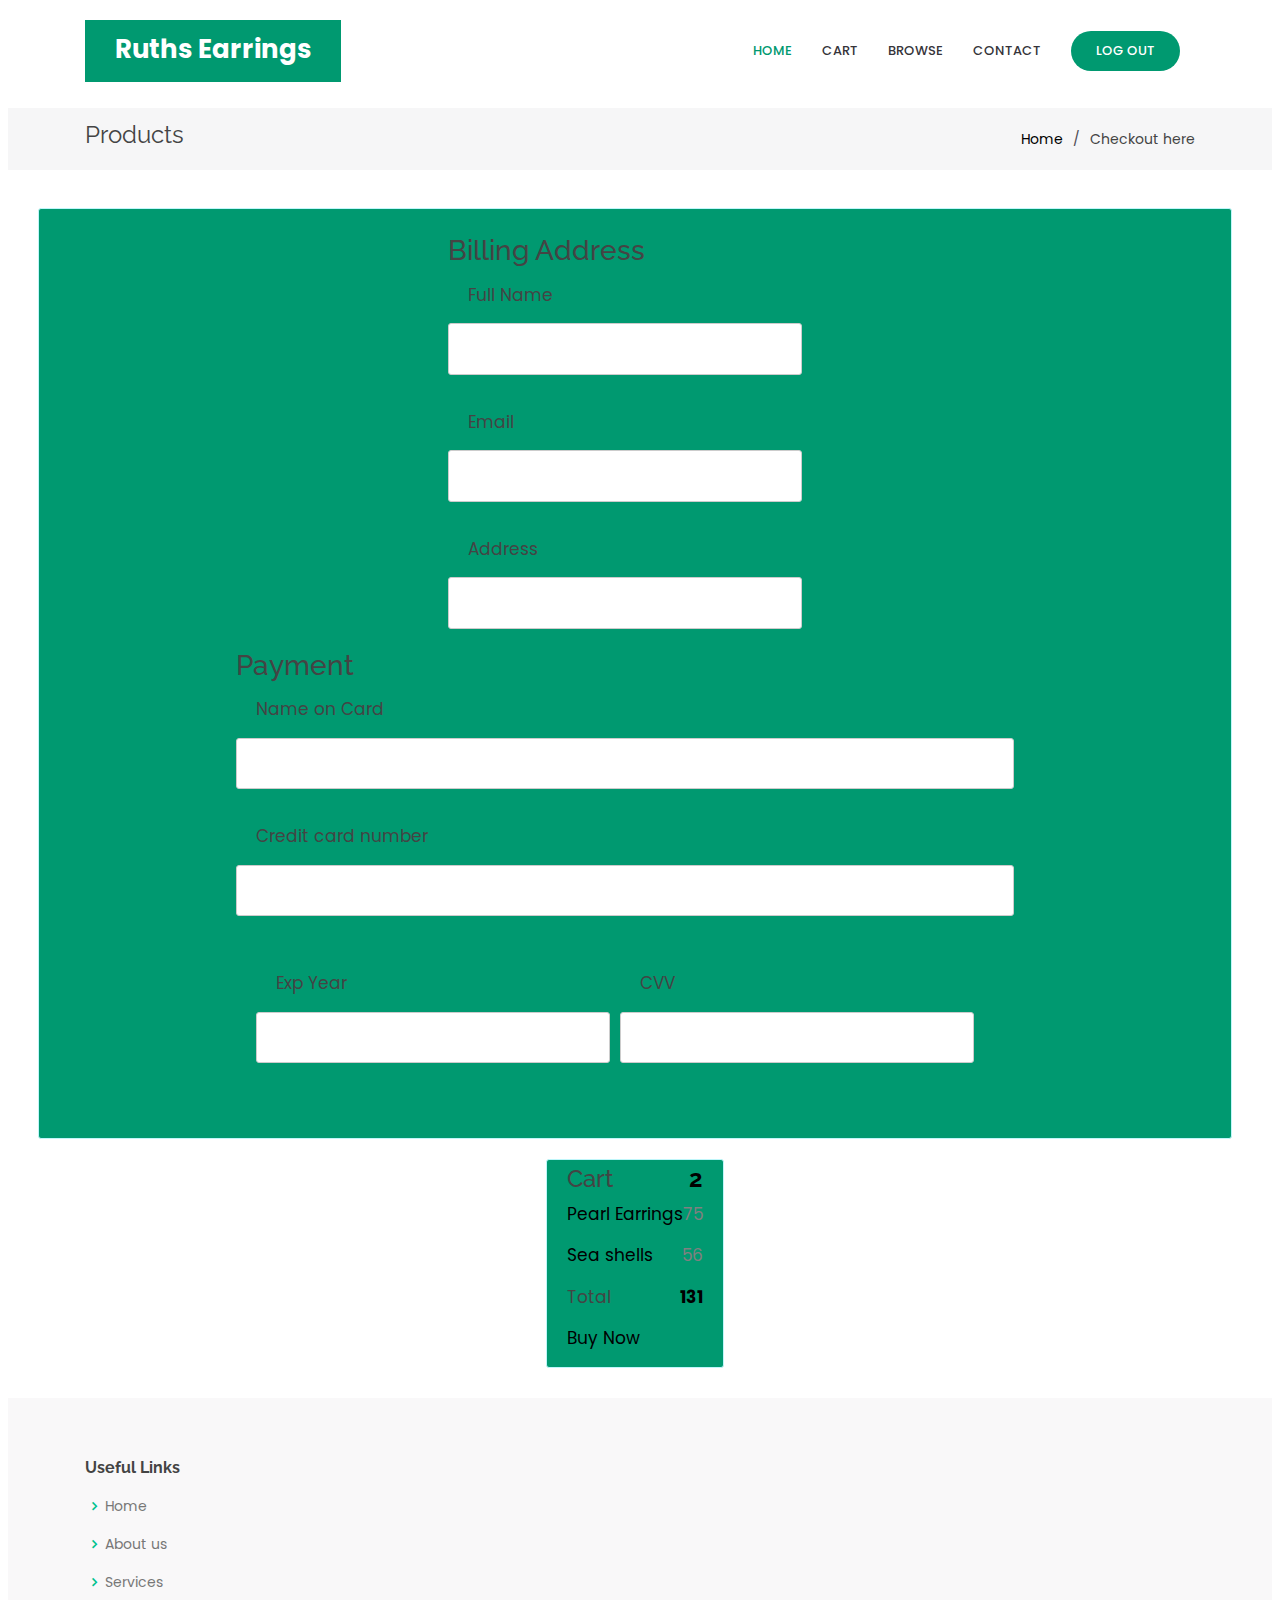
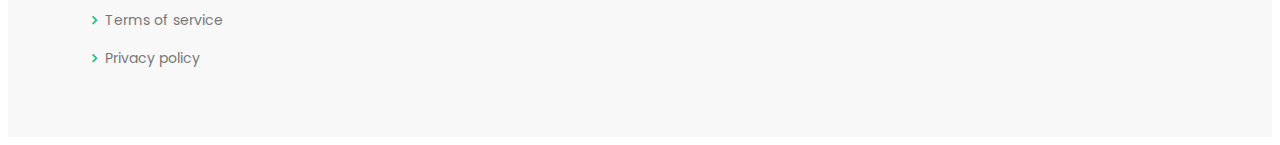
<file: jewells/target/jewells-1.0-SNAPSHOT/checkout.html>
<!DOCTYPE html>
<html lang="en">
<head>
  <meta charset="utf-8">
  <meta content="width=device-width, initial-scale=1.0" name="viewport">

  <title>ruth</title>
  <meta content="" name="descriptison">
  <meta content="" name="keywords">

  <!-- Favicons -->
  <link href="assets/img/favicon.png" rel="icon">
  <link href="assets/img/apple-touch-icon.png" rel="apple-touch-icon">

  <!-- Google Fonts -->
  <link href="https://fonts.googleapis.com/css?family=Open+Sans:300,300i,400,400i,600,600i,700,700i|Raleway:300,300i,400,400i,500,500i,600,600i,700,700i|Poppins:300,300i,400,400i,500,500i,600,600i,700,700i" rel="stylesheet">

  <!-- Vendor CSS Files -->
  <link href="assets/vendor/bootstrap/css/bootstrap.min.css" rel="stylesheet">
  <link href="assets/vendor/icofont/icofont.min.css" rel="stylesheet">
  <link href="assets/vendor/boxicons/css/boxicons.min.css" rel="stylesheet">
  <link href="assets/vendor/remixicon/remixicon.css" rel="stylesheet">
  <link href="assets/vendor/venobox/venobox.css" rel="stylesheet">
  <link href="assets/vendor/owl.carousel/assets/owl.carousel.min.css" rel="stylesheet">
  <link href="assets/vendor/aos/aos.css" rel="stylesheet">

  <!-- Template Main CSS File -->
  <link href="assets/css/style.css" rel="stylesheet">

  <!-- =======================================================
  * Template Name: Bethany - v2.1.0
  * Template URL: https://bootstrapmade.com/bethany-free-onepage-bootstrap-theme/
  * Author: BootstrapMade.com
  * License: https://bootstrapmade.com/license/
  ======================================================== -->
</head>

<body>

  <!-- ======= Header ======= -->
  <header id="header" class="fixed-top d-flex align-items-center">
    <div class="container">
      <div class="header-container d-flex align-items-center">
        <div class="logo mr-auto">
          <h1 class="text-light"><a href="checkout.html"><span>Ruths Earrings</span></a></h1>
          <!-- Uncomment below if you prefer to use an image logo -->
          <!-- <a href="index.html"><img src="assets/img/logo.png" alt="" class="img-fluid"></a>-->
        </div>

        <nav class="nav-menu d-none d-lg-block">
          <ul>
            <li class="active"><a href="adminHome.jsp">Home</a></li>
            <li><a href="#services">Cart</a></li>
            <li><a href="adminHome.jsp">Browse</a></li>
            <li><a href="#contact">Contact</a></li>

            <li class="get-started"><a href="index.html">Log out</a></li>
          </ul>
        </nav><!-- .nav-menu -->
      </div><!-- End Header Container -->
    </div>
  </header><!-- End Header -->

  <main id="main">

    <!-- ======= Breadcrumbs ======= -->
    <section id="breadcrumbs" class="breadcrumbs">
      <div class="container">

        <div class="d-flex justify-content-between align-items-center">
          <h2>Products</h2>
          <ol>
            <li><a href="index.html">Home</a></li>
            <li>Checkout here</li>
          </ol>
        </div>

      </div>
    </section><!-- End Breadcrumbs -->

 <!DOCTYPE html>
<html>
<head>
<meta name="viewport" content="width=device-width, initial-scale=1" />
<style>
body {
   font-family: "Poppins", sans-serif;
   font-size: 17px;
   padding: 8px;
}
* {
   box-sizing: border-box;
}
.Fields {
   display: flex;
   flex-wrap: wrap;
   padding: 20px;
   justify-content: space-around;
}
.Fields div {
   margin-right: 10px;
}
label {
   margin: 15px;
}
.formContainer {
   margin: 10px;
   background-color: #009970;
   padding: 5px 20px 15px 20px;
   border: 1px solid rgb(191, 246, 250);
   border-radius: 3px;
}
input[type="text"] {
   display: inline-block;
   width: 100%;
   margin-bottom: 20px;
   padding: 12px;
   border: 1px solid #ccc;
   border-radius: 3px;
}
label {
   margin-left: 20px;
   display: block;
}
.icon-formContainer {
   margin-bottom: 20px;
   padding: 7px 0;
   font-size: 24px;
}
.checkout {
   background-color: #ffffff;
   color: #009970;
   padding: 12px;
   margin: 10px 0;
   border: none;
   width: 100%;
   border-radius: 3px;
   cursor: pointer;
   font-size: 17px;
}
.checkout:hover {
   background-color: #009970;
}
a {
   color: black;
}
span.price {
   float: right;
   color: grey;
}
@media (max-width: 800px) {
.Fields {
   flex-direction: column-reverse;
}
}
</style>
</head>
<body>
<h1 style="text-align: center;"></h1>
<div class="Fields">
<div>
<div class="formContainer">
<form>
<div class="Fields">
<div>
<h3>Billing Address</h3>
<label for="fname">Full Name</label>
<input type="text" id="fname" name="firstname" />
<label for="email"> Email</label>
<input type="text" id="email" name="email" />
<label for="adr"> Address</label>
<input type="text" id="adr" name="address" />
</div>
<div>
<h3>Payment</h3>
<label for="cname">Name on Card</label>
<input type="text" id="cname" name="cardname" />
<label for="ccnum">Credit card number</label>
<input type="text" id="ccnum" name="cardnumber" />
<div class="Fields">
<div>
<label for="expyear">Exp Year</label>
<input type="text" id="expyear" name="expyear" />
</div>
<div>
<label for="cvv">CVV</label>
<input type="text" id="cvv" name="cvv" />
</div>
</div>
</div>
</div>
</form>
</div>
</div>
<div>
<div class="formContainer">
<h4>
Cart <span class="price" style="color:black"><b>2</b></span>
</h4>
<p>
<a style="text-decoration: none;" href="#">Pearl Earrings</a>
<span class="price">75</span>
</p>
<p>
<a style="text-decoration: none;" href="#">Sea shells</a>
<span class="price">56</span>
</p>
<p>
Total <span class="price" style="color:black"><b>131</b></span>
</p>
 <div>
<a class="cta-btn" href="purchase.html">Buy Now</a>
    </div>
</div>
</div>
</div>

  </main><!-- End #main -->

  <!-- ======= Footer ======= -->
  <footer id="footer">

    <div class="footer-top">
      <div class="container">
        <div class="row">


          <div class="col-lg-2 col-md-6 footer-links">
            <h4>Useful Links</h4>
            <ul>
              <li><i class="bx bx-chevron-right"></i> <a href="#">Home</a></li>
              <li><i class="bx bx-chevron-right"></i> <a href="#">About us</a></li>
              <li><i class="bx bx-chevron-right"></i> <a href="#">Services</a></li>
              <li><i class="bx bx-chevron-right"></i> <a href="#">Terms of service</a></li>
              <li><i class="bx bx-chevron-right"></i> <a href="#">Privacy policy</a></li>
            </ul>
          </div>
      </div>
    </div>

  </footer><!-- End Footer -->

  <a href="#" class="back-to-top"><i class="icofont-simple-up"></i></a>

  <!-- Vendor JS Files -->
  <script src="assets/vendor/jquery/jquery.min.js"></script>
  <script src="assets/vendor/bootstrap/js/bootstrap.bundle.min.js"></script>
  <script src="assets/vendor/jquery.easing/jquery.easing.min.js"></script>
  <script src="assets/vendor/php-email-form/validate.js"></script>
  <script src="assets/vendor/waypoints/jquery.waypoints.min.js"></script>
  <script src="assets/vendor/counterup/counterup.min.js"></script>
  <script src="assets/vendor/isotope-layout/isotope.pkgd.min.js"></script>
  <script src="assets/vendor/venobox/venobox.min.js"></script>
  <script src="assets/vendor/owl.carousel/owl.carousel.min.js"></script>
  <script src="assets/vendor/aos/aos.js"></script>

  <!-- Template Main JS File -->
  <script src="assets/js/main.js"></script>

</body>

</html>
</file>
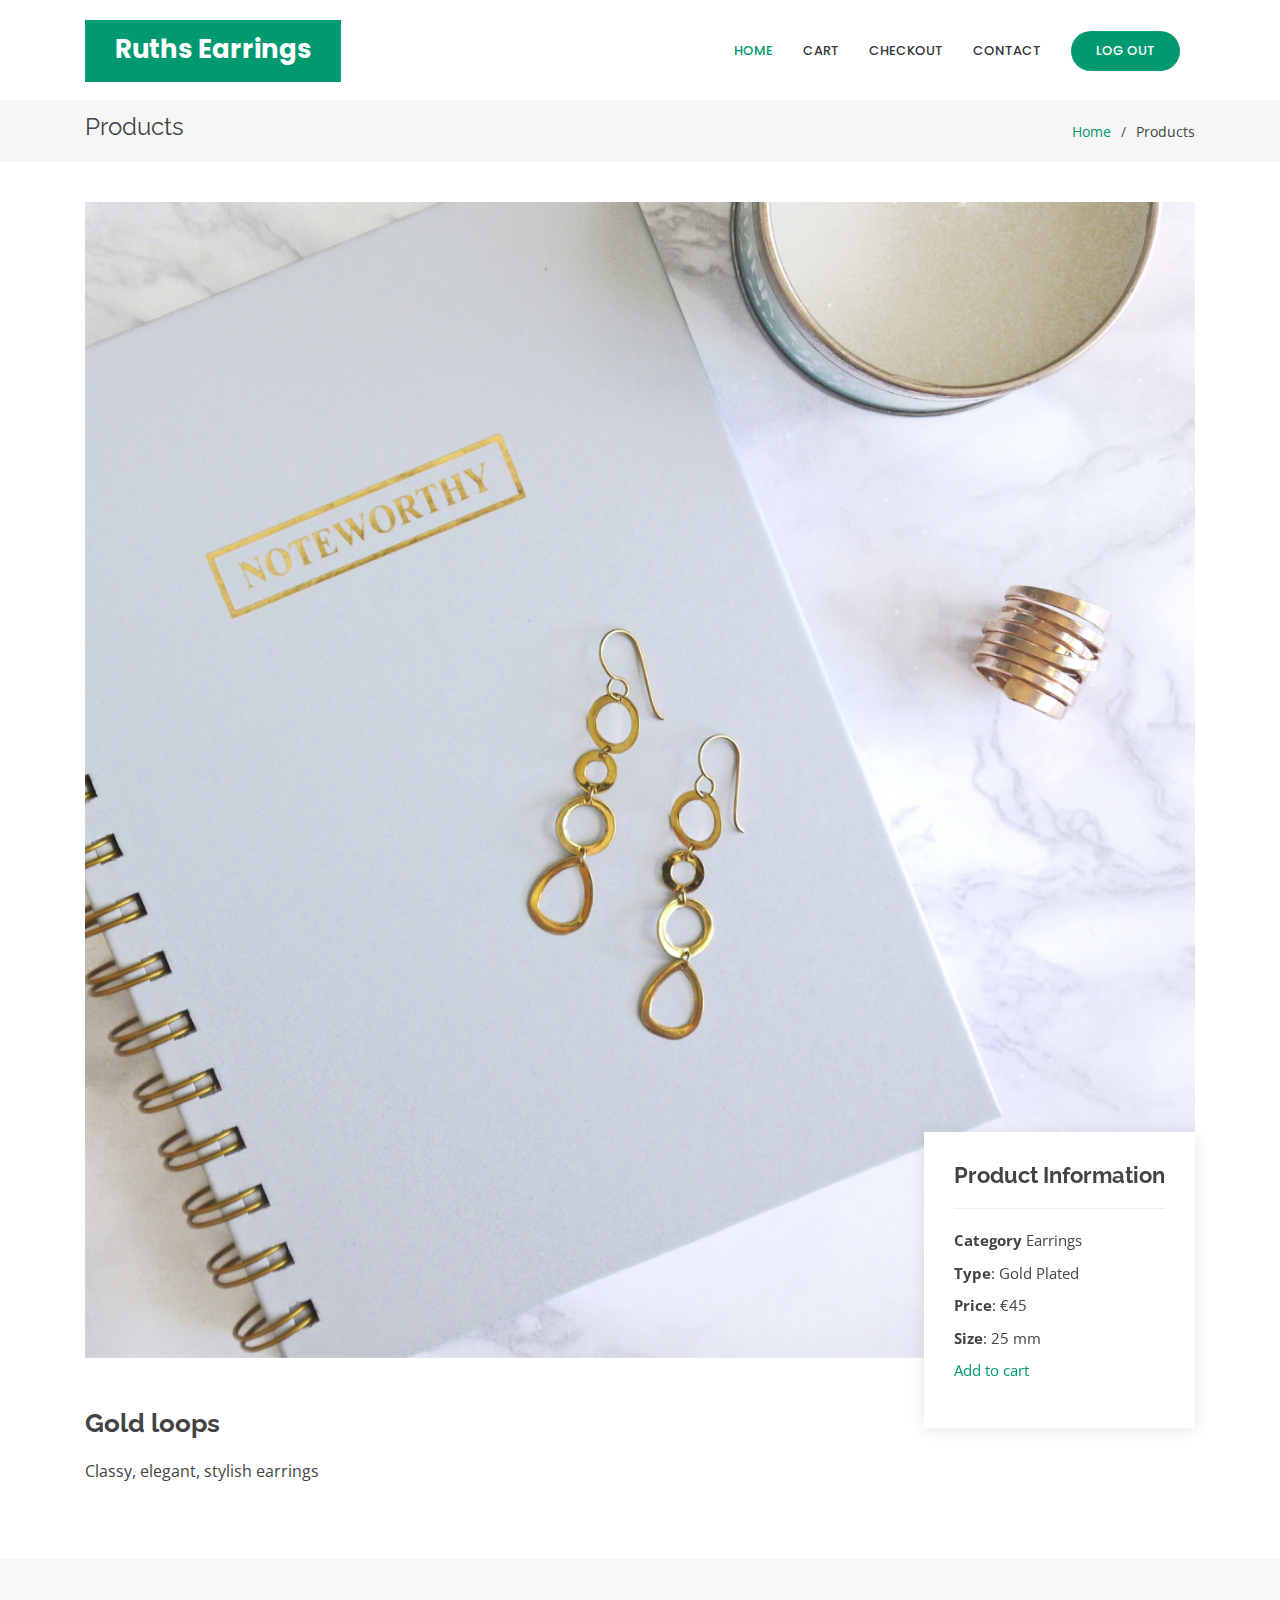
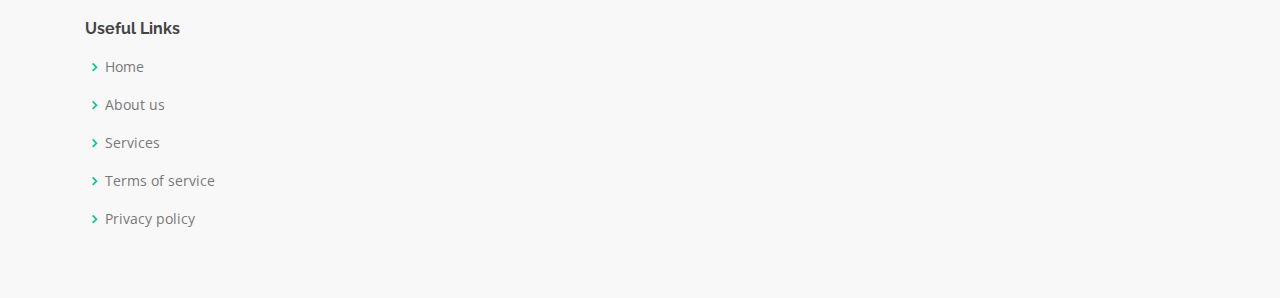
<file: jewells/target/jewells-1.0-SNAPSHOT/inner-page.html>
<!DOCTYPE html>
<html lang="en">

<head>
  <meta charset="utf-8">
  <meta content="width=device-width, initial-scale=1.0" name="viewport">

  <title>ruth</title>
  <meta content="" name="descriptison">
  <meta content="" name="keywords">

  <!-- Favicons -->
  <link href="assets/img/favicon.png" rel="icon">
  <link href="assets/img/apple-touch-icon.png" rel="apple-touch-icon">

  <!-- Google Fonts -->
  <link href="https://fonts.googleapis.com/css?family=Open+Sans:300,300i,400,400i,600,600i,700,700i|Raleway:300,300i,400,400i,500,500i,600,600i,700,700i|Poppins:300,300i,400,400i,500,500i,600,600i,700,700i" rel="stylesheet">

  <!-- Vendor CSS Files -->
  <link href="assets/vendor/bootstrap/css/bootstrap.min.css" rel="stylesheet">
  <link href="assets/vendor/icofont/icofont.min.css" rel="stylesheet">
  <link href="assets/vendor/boxicons/css/boxicons.min.css" rel="stylesheet">
  <link href="assets/vendor/remixicon/remixicon.css" rel="stylesheet">
  <link href="assets/vendor/venobox/venobox.css" rel="stylesheet">
  <link href="assets/vendor/owl.carousel/assets/owl.carousel.min.css" rel="stylesheet">
  <link href="assets/vendor/aos/aos.css" rel="stylesheet">

  <!-- Template Main CSS File -->
  <link href="assets/css/style.css" rel="stylesheet">

  <!-- =======================================================
  * Template Name: Bethany - v2.1.0
  * Template URL: https://bootstrapmade.com/bethany-free-onepage-bootstrap-theme/
  * Author: BootstrapMade.com
  * License: https://bootstrapmade.com/license/
  ======================================================== -->
</head>

<body>

  <!-- ======= Header ======= -->
  <header id="header" class="fixed-top d-flex align-items-center">
    <div class="container">
      <div class="header-container d-flex align-items-center">
        <div class="logo mr-auto">
          <h1 class="text-light"><a href="checkout.html"><span>Ruths Earrings</span></a></h1>
          <!-- Uncomment below if you prefer to use an image logo -->
          <!-- <a href="index.html"><img src="assets/img/logo.png" alt="" class="img-fluid"></a>-->
        </div>

        <nav class="nav-menu d-none d-lg-block">
          <ul>
            <li class="active"><a href="adminHome.jsp">Home</a></li>
            <li><a href="#services">Cart</a></li>
            <li><a href="#team">Checkout</a></li>
            <li><a href="#contact">Contact</a></li>

            <li class="get-started"><a href="index.html">Log out</a></li>
          </ul>
        </nav><!-- .nav-menu -->
      </div><!-- End Header Container -->
    </div>
  </header><!-- End Header -->

  <main id="main">

    <!-- ======= Breadcrumbs ======= -->
    <section id="breadcrumbs" class="breadcrumbs">
      <div class="container">

        <div class="d-flex justify-content-between align-items-center">
          <h2>Products</h2>
          <ol>
            <li><a href="index.html">Home</a></li>
            <li>Products</li>
          </ol>
        </div>

      </div>
    </section><!-- End Breadcrumbs -->

    <!-- ======= Portfolio Details Section ======= -->
    <section id="portfolio-details" class="portfolio-details">
      <div class="container">

        <div class="portfolio-details-container" data-aos="fade-up" data-aos-delay="100">

          <div class="owl-carousel portfolio-details-carousel">
            <img src="assets/img/eleni-koureas-0Hv7W_p410w-unsplash.jpg" class="img-fluid" alt="">
          </div>

          <div class="portfolio-info">
            <h3>Product Information</h3>
            <ul>
              <li><strong>Category</strong> Earrings </li>
              <li><strong>Type</strong>: Gold Plated</li>
              <li><strong>Price</strong>: €45 </li>
              <li><strong>Size</strong>: 25 mm</li>
              <li class="get-started"><a href="checkout.html">Add to cart</a></li>
            </ul>
          </div>

        </div>

        <div class="portfolio-description">
          <h2>Gold loops</h2>
          <p>
           Classy, elegant, stylish earrings
          </p>
        </div>

      </div>
    </section><!-- End Portfolio Details Section -->

  </main><!-- End #main -->

  <!-- ======= Footer ======= -->
  <footer id="footer">

    <div class="footer-top">
      <div class="container">
        <div class="row">


          <div class="col-lg-2 col-md-6 footer-links">
            <h4>Useful Links</h4>
            <ul>
              <li><i class="bx bx-chevron-right"></i> <a href="#">Home</a></li>
              <li><i class="bx bx-chevron-right"></i> <a href="#">About us</a></li>
              <li><i class="bx bx-chevron-right"></i> <a href="#">Services</a></li>
              <li><i class="bx bx-chevron-right"></i> <a href="#">Terms of service</a></li>
              <li><i class="bx bx-chevron-right"></i> <a href="#">Privacy policy</a></li>
            </ul>
          </div>
      </div>
    </div>

  </footer><!-- End Footer -->

  <a href="#" class="back-to-top"><i class="icofont-simple-up"></i></a>

  <!-- Vendor JS Files -->
  <script src="assets/vendor/jquery/jquery.min.js"></script>
  <script src="assets/vendor/bootstrap/js/bootstrap.bundle.min.js"></script>
  <script src="assets/vendor/jquery.easing/jquery.easing.min.js"></script>
  <script src="assets/vendor/php-email-form/validate.js"></script>
  <script src="assets/vendor/waypoints/jquery.waypoints.min.js"></script>
  <script src="assets/vendor/counterup/counterup.min.js"></script>
  <script src="assets/vendor/isotope-layout/isotope.pkgd.min.js"></script>
  <script src="assets/vendor/venobox/venobox.min.js"></script>
  <script src="assets/vendor/owl.carousel/owl.carousel.min.js"></script>
  <script src="assets/vendor/aos/aos.js"></script>

  <!-- Template Main JS File -->
  <script src="assets/js/main.js"></script>

</body>

</html>
</file>
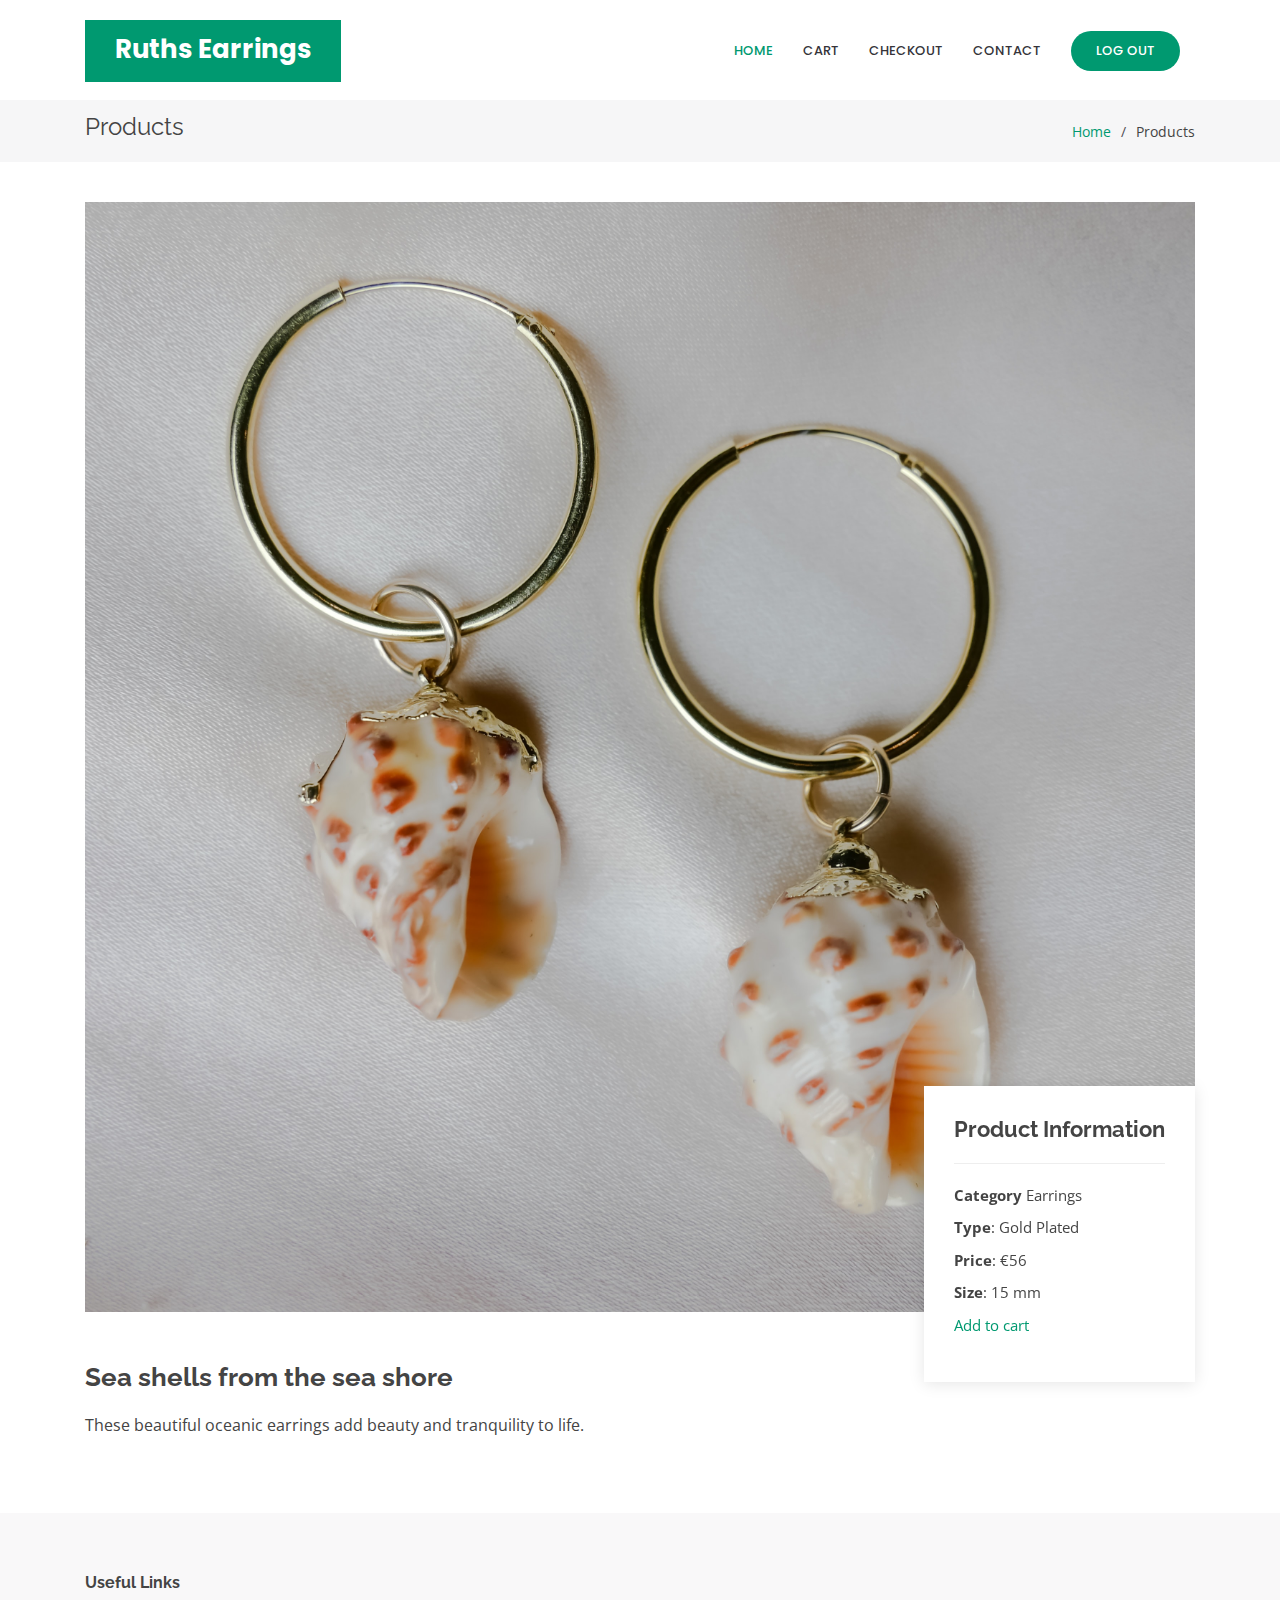
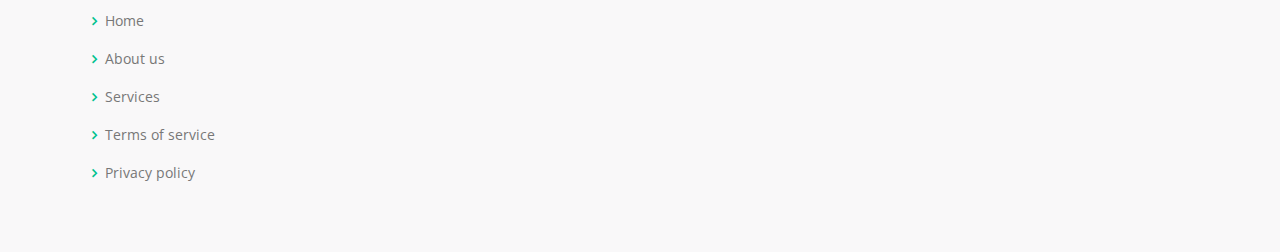
<file: jewells/target/jewells-1.0-SNAPSHOT/product1.html>
<!DOCTYPE html>
<html lang="en">

<head>
  <meta charset="utf-8">
  <meta content="width=device-width, initial-scale=1.0" name="viewport">

  <title>ruth</title>
  <meta content="" name="descriptison">
  <meta content="" name="keywords">

  <!-- Favicons -->
  <link href="assets/img/favicon.png" rel="icon">
  <link href="assets/img/apple-touch-icon.png" rel="apple-touch-icon">

  <!-- Google Fonts -->
  <link href="https://fonts.googleapis.com/css?family=Open+Sans:300,300i,400,400i,600,600i,700,700i|Raleway:300,300i,400,400i,500,500i,600,600i,700,700i|Poppins:300,300i,400,400i,500,500i,600,600i,700,700i" rel="stylesheet">

  <!-- Vendor CSS Files -->
  <link href="assets/vendor/bootstrap/css/bootstrap.min.css" rel="stylesheet">
  <link href="assets/vendor/icofont/icofont.min.css" rel="stylesheet">
  <link href="assets/vendor/boxicons/css/boxicons.min.css" rel="stylesheet">
  <link href="assets/vendor/remixicon/remixicon.css" rel="stylesheet">
  <link href="assets/vendor/venobox/venobox.css" rel="stylesheet">
  <link href="assets/vendor/owl.carousel/assets/owl.carousel.min.css" rel="stylesheet">
  <link href="assets/vendor/aos/aos.css" rel="stylesheet">

  <!-- Template Main CSS File -->
  <link href="assets/css/style.css" rel="stylesheet">

  <!-- =======================================================
  * Template Name: Bethany - v2.1.0
  * Template URL: https://bootstrapmade.com/bethany-free-onepage-bootstrap-theme/
  * Author: BootstrapMade.com
  * License: https://bootstrapmade.com/license/
  ======================================================== -->
</head>

<body>

  <!-- ======= Header ======= -->
  <header id="header" class="fixed-top d-flex align-items-center">
    <div class="container">
      <div class="header-container d-flex align-items-center">
        <div class="logo mr-auto">
          <h1 class="text-light"><a href="checkout.html"><span>Ruths Earrings</span></a></h1>
          <!-- Uncomment below if you prefer to use an image logo -->
          <!-- <a href="index.html"><img src="assets/img/logo.png" alt="" class="img-fluid"></a>-->
        </div>

        <nav class="nav-menu d-none d-lg-block">
          <ul>
            <li class="active"><a href="adminHome.jsp">Home</a></li>
            <li><a href="#services">Cart</a></li>
            <li><a href="#team">Checkout</a></li>
            <li><a href="#contact">Contact</a></li>

            <li class="get-started"><a href="index.html">Log out</a></li>
          </ul>
        </nav><!-- .nav-menu -->
      </div><!-- End Header Container -->
    </div>
  </header><!-- End Header -->

  <main id="main">

    <!-- ======= Breadcrumbs ======= -->
    <section id="breadcrumbs" class="breadcrumbs">
      <div class="container">

        <div class="d-flex justify-content-between align-items-center">
          <h2>Products</h2>
          <ol>
            <li><a href="index.html">Home</a></li>
            <li>Products</li>
          </ol>
        </div>

      </div>
    </section><!-- End Breadcrumbs -->

    <!-- ======= Portfolio Details Section ======= -->
    <section id="portfolio-details" class="portfolio-details">
      <div class="container">

        <div class="portfolio-details-container" data-aos="fade-up" data-aos-delay="100">

          <div class="owl-carousel portfolio-details-carousel">
            <img src="assets/img/seashell-in-love-kristin-nrjwhFB2kKY-unsplash.jpg" class="img-fluid" alt="">
          </div>

          <div class="portfolio-info">
            <h3>Product Information</h3>
            <ul>
              <li><strong>Category</strong> Earrings </li>
              <li><strong>Type</strong>: Gold Plated</li>
              <li><strong>Price</strong>: €56 </li>
              <li><strong>Size</strong>: 15 mm</li>
              <li class="get-started"><a href="checkout.html">Add to cart</a></li>
            </ul>
          </div>

        </div>

        <div class="portfolio-description">
          <h2>Sea shells from the sea shore</h2>
          <p>
           These beautiful oceanic earrings add beauty and tranquility to life.
          </p>
        </div>

      </div>
    </section><!-- End Portfolio Details Section -->

  </main><!-- End #main -->

  <!-- ======= Footer ======= -->
  <footer id="footer">

    <div class="footer-top">
      <div class="container">
        <div class="row">


          <div class="col-lg-2 col-md-6 footer-links">
            <h4>Useful Links</h4>
            <ul>
              <li><i class="bx bx-chevron-right"></i> <a href="#">Home</a></li>
              <li><i class="bx bx-chevron-right"></i> <a href="#">About us</a></li>
              <li><i class="bx bx-chevron-right"></i> <a href="#">Services</a></li>
              <li><i class="bx bx-chevron-right"></i> <a href="#">Terms of service</a></li>
              <li><i class="bx bx-chevron-right"></i> <a href="#">Privacy policy</a></li>
            </ul>
          </div>
      </div>
    </div>

  </footer><!-- End Footer -->

  <a href="#" class="back-to-top"><i class="icofont-simple-up"></i></a>

  <!-- Vendor JS Files -->
  <script src="assets/vendor/jquery/jquery.min.js"></script>
  <script src="assets/vendor/bootstrap/js/bootstrap.bundle.min.js"></script>
  <script src="assets/vendor/jquery.easing/jquery.easing.min.js"></script>
  <script src="assets/vendor/php-email-form/validate.js"></script>
  <script src="assets/vendor/waypoints/jquery.waypoints.min.js"></script>
  <script src="assets/vendor/counterup/counterup.min.js"></script>
  <script src="assets/vendor/isotope-layout/isotope.pkgd.min.js"></script>
  <script src="assets/vendor/venobox/venobox.min.js"></script>
  <script src="assets/vendor/owl.carousel/owl.carousel.min.js"></script>
  <script src="assets/vendor/aos/aos.js"></script>

  <!-- Template Main JS File -->
  <script src="assets/js/main.js"></script>

</body>

</html>
</file>
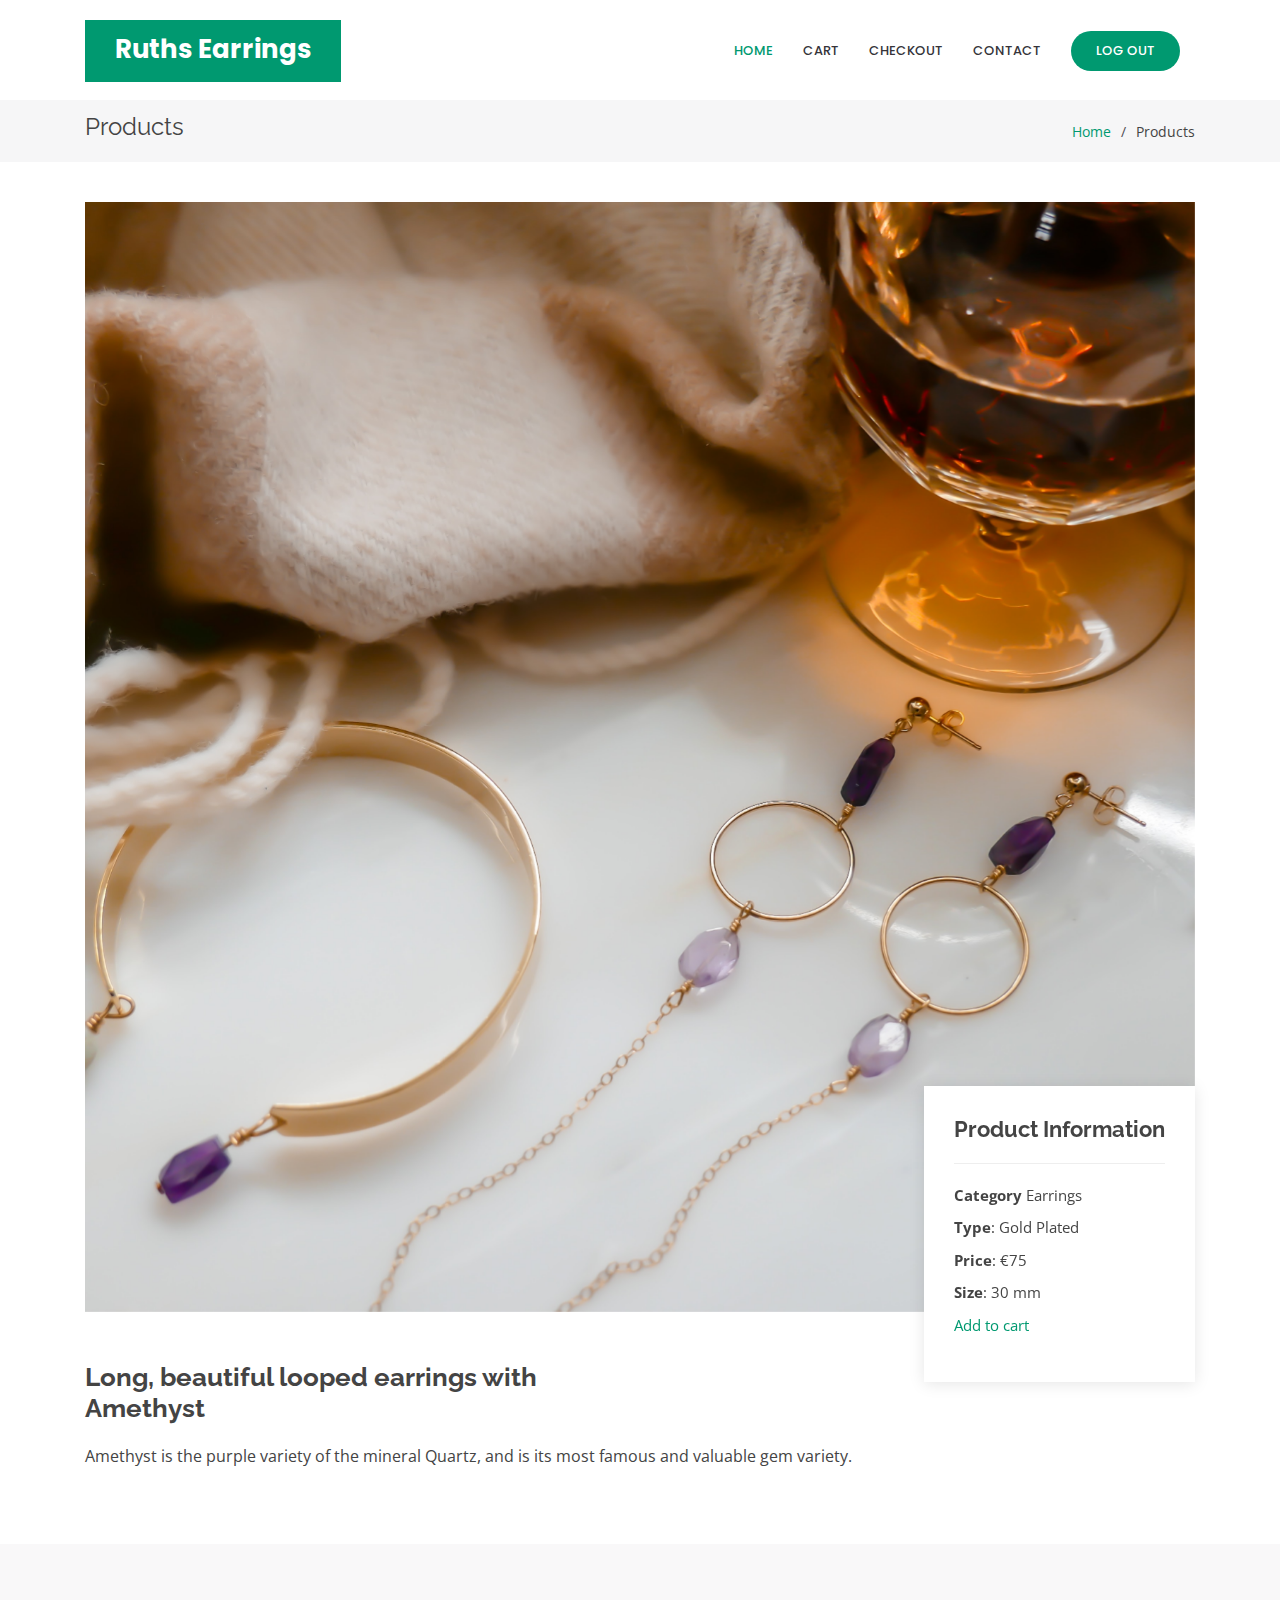
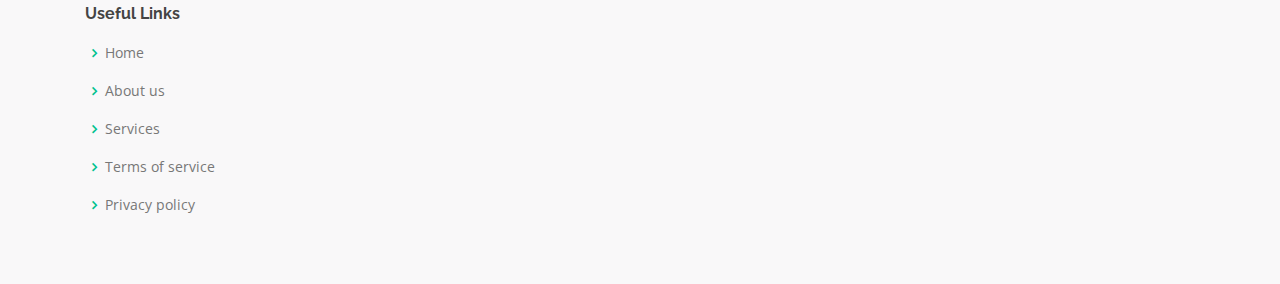
<file: jewells/target/jewells-1.0-SNAPSHOT/product2.html>
<!DOCTYPE html>
<html lang="en">

<head>
  <meta charset="utf-8">
  <meta content="width=device-width, initial-scale=1.0" name="viewport">

  <title>ruth</title>
  <meta content="" name="descriptison">
  <meta content="" name="keywords">

  <!-- Favicons -->
  <link href="assets/img/favicon.png" rel="icon">
  <link href="assets/img/apple-touch-icon.png" rel="apple-touch-icon">

  <!-- Google Fonts -->
  <link href="https://fonts.googleapis.com/css?family=Open+Sans:300,300i,400,400i,600,600i,700,700i|Raleway:300,300i,400,400i,500,500i,600,600i,700,700i|Poppins:300,300i,400,400i,500,500i,600,600i,700,700i" rel="stylesheet">

  <!-- Vendor CSS Files -->
  <link href="assets/vendor/bootstrap/css/bootstrap.min.css" rel="stylesheet">
  <link href="assets/vendor/icofont/icofont.min.css" rel="stylesheet">
  <link href="assets/vendor/boxicons/css/boxicons.min.css" rel="stylesheet">
  <link href="assets/vendor/remixicon/remixicon.css" rel="stylesheet">
  <link href="assets/vendor/venobox/venobox.css" rel="stylesheet">
  <link href="assets/vendor/owl.carousel/assets/owl.carousel.min.css" rel="stylesheet">
  <link href="assets/vendor/aos/aos.css" rel="stylesheet">

  <!-- Template Main CSS File -->
  <link href="assets/css/style.css" rel="stylesheet">

  <!-- =======================================================
  * Template Name: Bethany - v2.1.0
  * Template URL: https://bootstrapmade.com/bethany-free-onepage-bootstrap-theme/
  * Author: BootstrapMade.com
  * License: https://bootstrapmade.com/license/
  ======================================================== -->
</head>

<body>

  <!-- ======= Header ======= -->
  <header id="header" class="fixed-top d-flex align-items-center">
    <div class="container">
      <div class="header-container d-flex align-items-center">
        <div class="logo mr-auto">
          <h1 class="text-light"><a href="index.html"><span>Ruths Earrings</span></a></h1>
          <!-- Uncomment below if you prefer to use an image logo -->
          <!-- <a href="index.html"><img src="assets/img/logo.png" alt="" class="img-fluid"></a>-->
        </div>

        <nav class="nav-menu d-none d-lg-block">
          <ul>
            <li class="active"><a href="adminHome.jsp">Home</a></li>
            <li><a href="#services">Cart</a></li>
            <li><a href="#team">Checkout</a></li>
            <li><a href="#contact">Contact</a></li>

            <li class="get-started"><a href="index.html">Log out</a></li>
          </ul>
        </nav><!-- .nav-menu -->
      </div><!-- End Header Container -->
    </div>
  </header><!-- End Header -->

  <main id="main">

    <!-- ======= Breadcrumbs ======= -->
    <section id="breadcrumbs" class="breadcrumbs">
      <div class="container">

        <div class="d-flex justify-content-between align-items-center">
          <h2>Products</h2>
          <ol>
            <li><a href="index.html">Home</a></li>
            <li>Products</li>
          </ol>
        </div>

      </div>
    </section><!-- End Breadcrumbs -->

    <!-- ======= Portfolio Details Section ======= -->
    <section id="portfolio-details" class="portfolio-details">
      <div class="container">

        <div class="portfolio-details-container" data-aos="fade-up" data-aos-delay="100">

          <div class="owl-carousel portfolio-details-carousel">
            <img src="assets/img/seashell-in-love-kristin-wUeM5tLWwtc-unsplash.jpg" class="img-fluid" alt="">
          </div>

          <div class="portfolio-info">
            <h3>Product Information</h3>
            <ul>
              <li><strong>Category</strong> Earrings </li>
              <li><strong>Type</strong>: Gold Plated</li>
              <li><strong>Price</strong>: €75 </li>
              <li><strong>Size</strong>: 30 mm</li>
              <li class="get-started"><a href="checkout.html">Add to cart</a></li>
            </ul>
          </div>

        </div>

        <div class="portfolio-description">
          <h2>Long, beautiful looped earrings with Amethyst</h2>
          <p>
           Amethyst is the purple variety of the mineral Quartz, and is its most famous and valuable gem variety.
          </p>
        </div>

      </div>
    </section><!-- End Portfolio Details Section -->

  </main><!-- End #main -->

  <!-- ======= Footer ======= -->
  <footer id="footer">

    <div class="footer-top">
      <div class="container">
        <div class="row">


          <div class="col-lg-2 col-md-6 footer-links">
            <h4>Useful Links</h4>
            <ul>
              <li><i class="bx bx-chevron-right"></i> <a href="#">Home</a></li>
              <li><i class="bx bx-chevron-right"></i> <a href="#">About us</a></li>
              <li><i class="bx bx-chevron-right"></i> <a href="#">Services</a></li>
              <li><i class="bx bx-chevron-right"></i> <a href="#">Terms of service</a></li>
              <li><i class="bx bx-chevron-right"></i> <a href="#">Privacy policy</a></li>
            </ul>
          </div>
      </div>
    </div>

  </footer><!-- End Footer -->

  <a href="#" class="back-to-top"><i class="icofont-simple-up"></i></a>

  <!-- Vendor JS Files -->
  <script src="assets/vendor/jquery/jquery.min.js"></script>
  <script src="assets/vendor/bootstrap/js/bootstrap.bundle.min.js"></script>
  <script src="assets/vendor/jquery.easing/jquery.easing.min.js"></script>
  <script src="assets/vendor/php-email-form/validate.js"></script>
  <script src="assets/vendor/waypoints/jquery.waypoints.min.js"></script>
  <script src="assets/vendor/counterup/counterup.min.js"></script>
  <script src="assets/vendor/isotope-layout/isotope.pkgd.min.js"></script>
  <script src="assets/vendor/venobox/venobox.min.js"></script>
  <script src="assets/vendor/owl.carousel/owl.carousel.min.js"></script>
  <script src="assets/vendor/aos/aos.js"></script>

  <!-- Template Main JS File -->
  <script src="assets/js/main.js"></script>

</body>

</html>
</file>
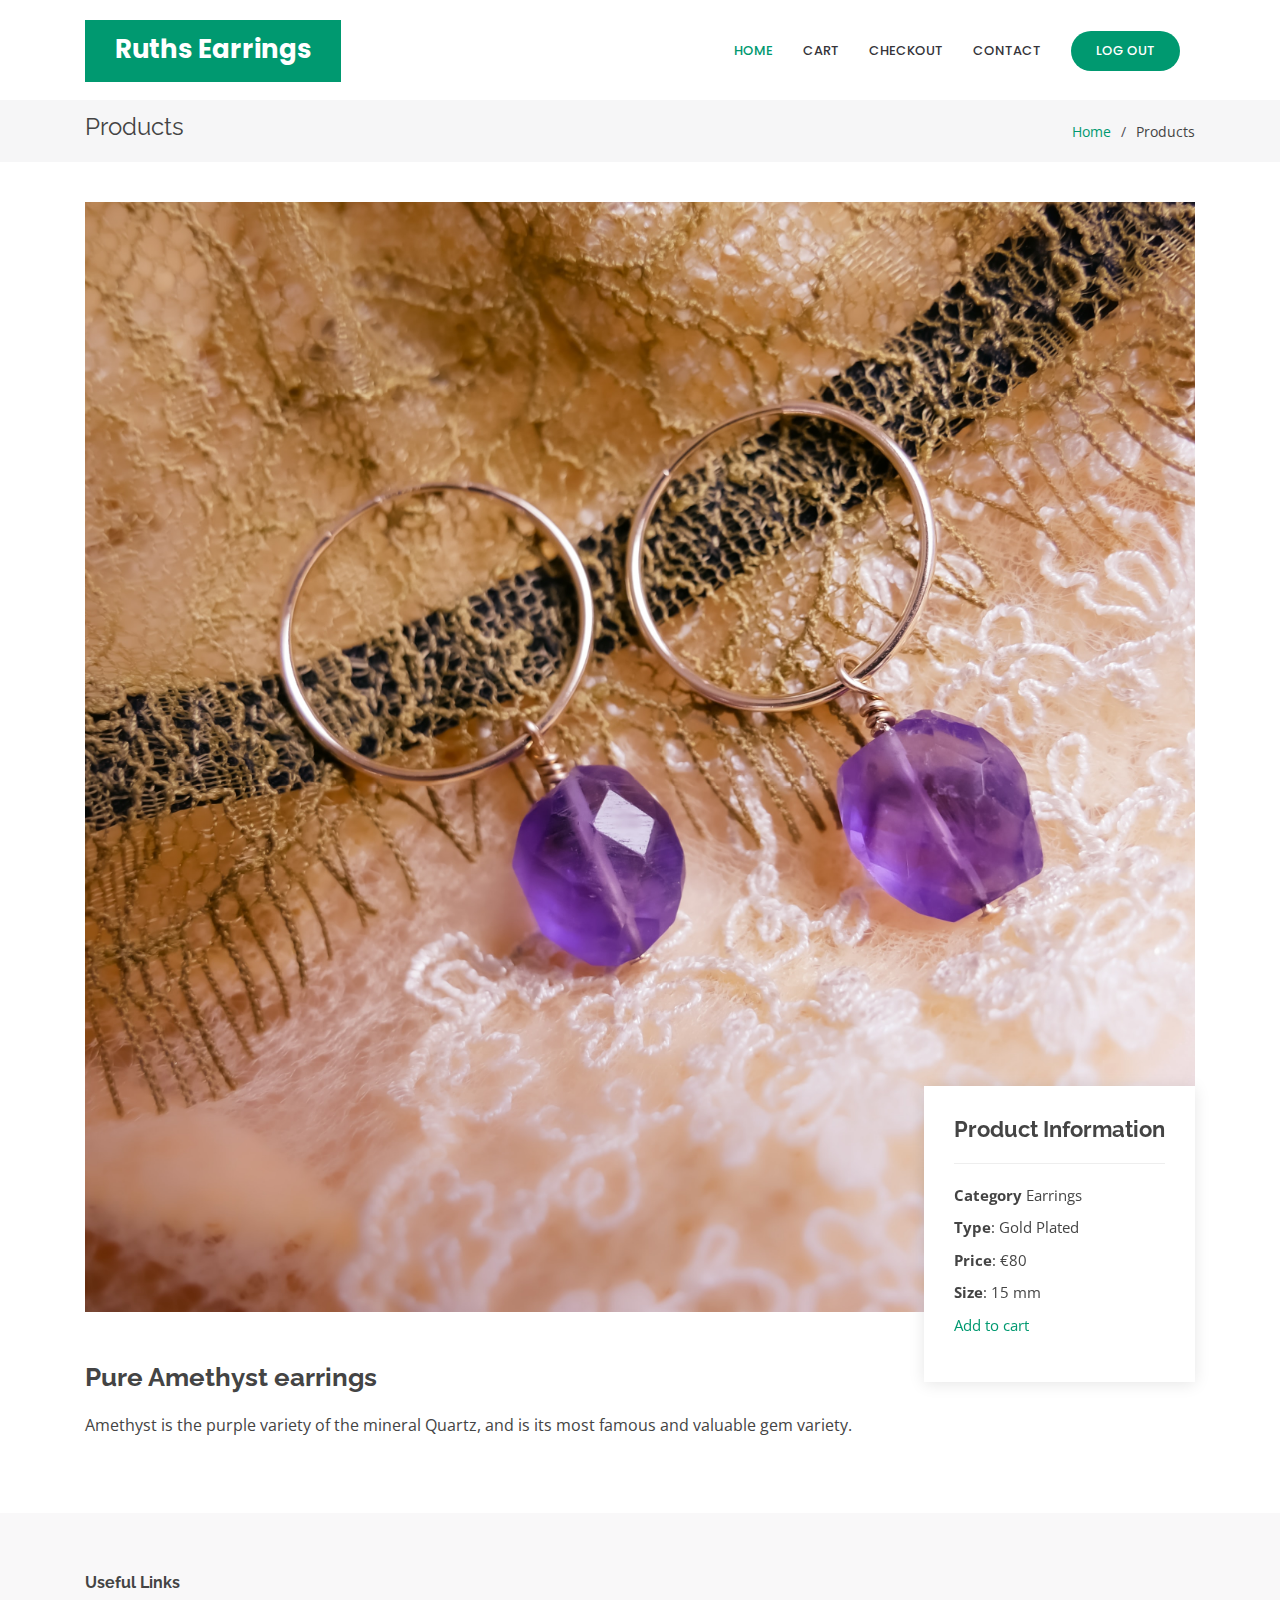
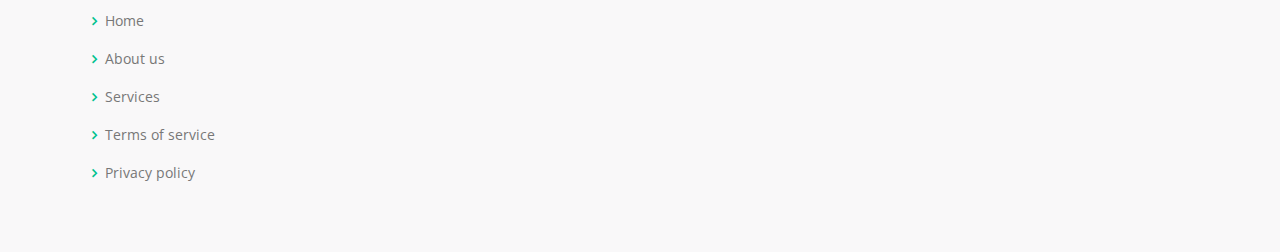
<file: jewells/target/jewells-1.0-SNAPSHOT/product3.html>
<!DOCTYPE html>
<html lang="en">

<head>
  <meta charset="utf-8">
  <meta content="width=device-width, initial-scale=1.0" name="viewport">

  <title>ruth</title>
  <meta content="" name="descriptison">
  <meta content="" name="keywords">

  <!-- Favicons -->
  <link href="assets/img/favicon.png" rel="icon">
  <link href="assets/img/apple-touch-icon.png" rel="apple-touch-icon">

  <!-- Google Fonts -->
  <link href="https://fonts.googleapis.com/css?family=Open+Sans:300,300i,400,400i,600,600i,700,700i|Raleway:300,300i,400,400i,500,500i,600,600i,700,700i|Poppins:300,300i,400,400i,500,500i,600,600i,700,700i" rel="stylesheet">

  <!-- Vendor CSS Files -->
  <link href="assets/vendor/bootstrap/css/bootstrap.min.css" rel="stylesheet">
  <link href="assets/vendor/icofont/icofont.min.css" rel="stylesheet">
  <link href="assets/vendor/boxicons/css/boxicons.min.css" rel="stylesheet">
  <link href="assets/vendor/remixicon/remixicon.css" rel="stylesheet">
  <link href="assets/vendor/venobox/venobox.css" rel="stylesheet">
  <link href="assets/vendor/owl.carousel/assets/owl.carousel.min.css" rel="stylesheet">
  <link href="assets/vendor/aos/aos.css" rel="stylesheet">

  <!-- Template Main CSS File -->
  <link href="assets/css/style.css" rel="stylesheet">

  <!-- =======================================================
  * Template Name: Bethany - v2.1.0
  * Template URL: https://bootstrapmade.com/bethany-free-onepage-bootstrap-theme/
  * Author: BootstrapMade.com
  * License: https://bootstrapmade.com/license/
  ======================================================== -->
</head>

<body>

  <!-- ======= Header ======= -->
  <header id="header" class="fixed-top d-flex align-items-center">
    <div class="container">
      <div class="header-container d-flex align-items-center">
        <div class="logo mr-auto">
          <h1 class="text-light"><a href="index.html"><span>Ruths Earrings</span></a></h1>
          <!-- Uncomment below if you prefer to use an image logo -->
          <!-- <a href="index.html"><img src="assets/img/logo.png" alt="" class="img-fluid"></a>-->
        </div>

        <nav class="nav-menu d-none d-lg-block">
          <ul>
            <li class="active"><a href="adminHome.jsp">Home</a></li>
            <li><a href="#services">Cart</a></li>
            <li><a href="#team">Checkout</a></li>
            <li><a href="#contact">Contact</a></li>

            <li class="get-started"><a href="index.html">Log out</a></li>
          </ul>
        </nav><!-- .nav-menu -->
      </div><!-- End Header Container -->
    </div>
  </header><!-- End Header -->

  <main id="main">

    <!-- ======= Breadcrumbs ======= -->
    <section id="breadcrumbs" class="breadcrumbs">
      <div class="container">

        <div class="d-flex justify-content-between align-items-center">
          <h2>Products</h2>
          <ol>
            <li><a href="index.html">Home</a></li>
            <li>Products</li>
          </ol>
        </div>

      </div>
    </section><!-- End Breadcrumbs -->

    <!-- ======= Portfolio Details Section ======= -->
    <section id="portfolio-details" class="portfolio-details">
      <div class="container">

        <div class="portfolio-details-container" data-aos="fade-up" data-aos-delay="100">

          <div class="owl-carousel portfolio-details-carousel">
            <img src="assets/img/seashell-in-love-kristin-q_3El4uAXs0-unsplash.jpg" class="img-fluid" alt="">
          </div>

          <div class="portfolio-info">
            <h3>Product Information</h3>
            <ul>
              <li><strong>Category</strong> Earrings </li>
              <li><strong>Type</strong>: Gold Plated</li>
              <li><strong>Price</strong>: €80 </li>
              <li><strong>Size</strong>: 15 mm</li>
              <li class="get-started"><a href="checkout.html">Add to cart</a></li>
            </ul>
          </div>

        </div>

        <div class="portfolio-description">
          <h2>Pure Amethyst earrings </h2>
          <p>
            Amethyst is the purple variety of the mineral Quartz, and is its most famous and valuable gem variety.
          </p>
        </div>

      </div>
    </section><!-- End Portfolio Details Section -->

  </main><!-- End #main -->

  <!-- ======= Footer ======= -->
  <footer id="footer">

    <div class="footer-top">
      <div class="container">
        <div class="row">


          <div class="col-lg-2 col-md-6 footer-links">
            <h4>Useful Links</h4>
            <ul>
              <li><i class="bx bx-chevron-right"></i> <a href="#">Home</a></li>
              <li><i class="bx bx-chevron-right"></i> <a href="#">About us</a></li>
              <li><i class="bx bx-chevron-right"></i> <a href="#">Services</a></li>
              <li><i class="bx bx-chevron-right"></i> <a href="#">Terms of service</a></li>
              <li><i class="bx bx-chevron-right"></i> <a href="#">Privacy policy</a></li>
            </ul>
          </div>
      </div>
    </div>

  </footer><!-- End Footer -->

  <a href="#" class="back-to-top"><i class="icofont-simple-up"></i></a>

  <!-- Vendor JS Files -->
  <script src="assets/vendor/jquery/jquery.min.js"></script>
  <script src="assets/vendor/bootstrap/js/bootstrap.bundle.min.js"></script>
  <script src="assets/vendor/jquery.easing/jquery.easing.min.js"></script>
  <script src="assets/vendor/php-email-form/validate.js"></script>
  <script src="assets/vendor/waypoints/jquery.waypoints.min.js"></script>
  <script src="assets/vendor/counterup/counterup.min.js"></script>
  <script src="assets/vendor/isotope-layout/isotope.pkgd.min.js"></script>
  <script src="assets/vendor/venobox/venobox.min.js"></script>
  <script src="assets/vendor/owl.carousel/owl.carousel.min.js"></script>
  <script src="assets/vendor/aos/aos.js"></script>

  <!-- Template Main JS File -->
  <script src="assets/js/main.js"></script>

</body>

</html>
</file>
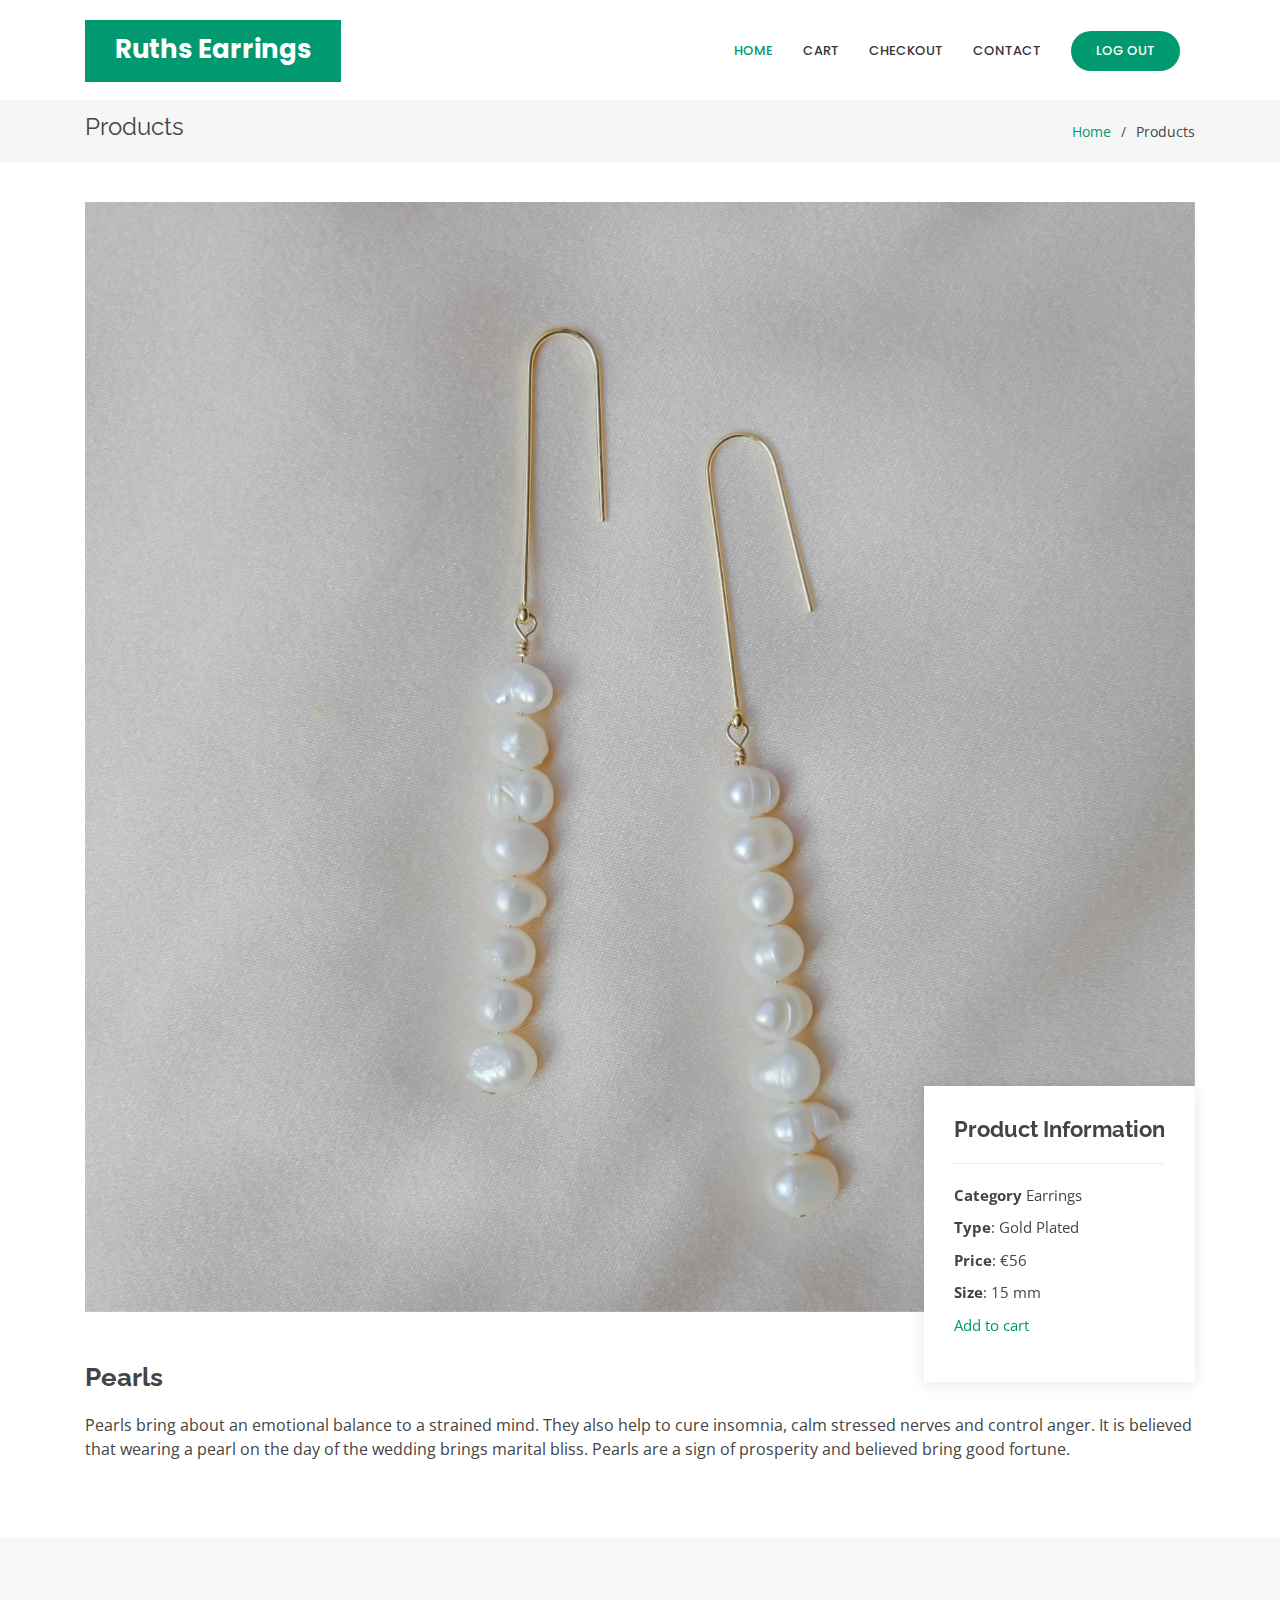
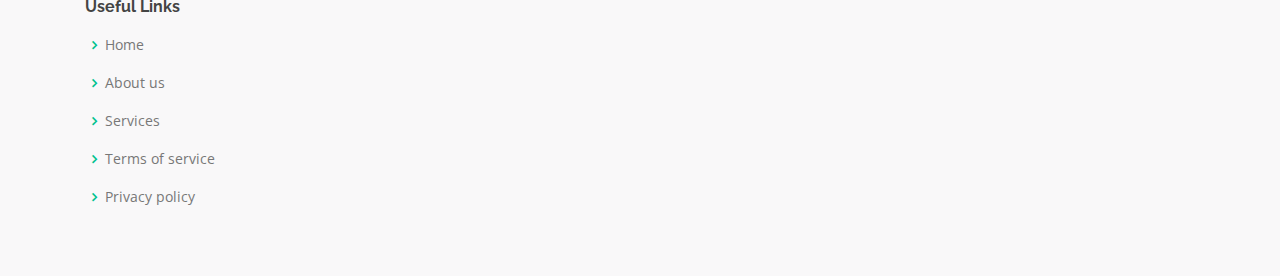
<file: jewells/target/jewells-1.0-SNAPSHOT/product4.html>
<!DOCTYPE html>
<html lang="en">

<head>
  <meta charset="utf-8">
  <meta content="width=device-width, initial-scale=1.0" name="viewport">

  <title>ruth</title>
  <meta content="" name="descriptison">
  <meta content="" name="keywords">

  <!-- Favicons -->
  <link href="assets/img/favicon.png" rel="icon">
  <link href="assets/img/apple-touch-icon.png" rel="apple-touch-icon">

  <!-- Google Fonts -->
  <link href="https://fonts.googleapis.com/css?family=Open+Sans:300,300i,400,400i,600,600i,700,700i|Raleway:300,300i,400,400i,500,500i,600,600i,700,700i|Poppins:300,300i,400,400i,500,500i,600,600i,700,700i" rel="stylesheet">

  <!-- Vendor CSS Files -->
  <link href="assets/vendor/bootstrap/css/bootstrap.min.css" rel="stylesheet">
  <link href="assets/vendor/icofont/icofont.min.css" rel="stylesheet">
  <link href="assets/vendor/boxicons/css/boxicons.min.css" rel="stylesheet">
  <link href="assets/vendor/remixicon/remixicon.css" rel="stylesheet">
  <link href="assets/vendor/venobox/venobox.css" rel="stylesheet">
  <link href="assets/vendor/owl.carousel/assets/owl.carousel.min.css" rel="stylesheet">
  <link href="assets/vendor/aos/aos.css" rel="stylesheet">

  <!-- Template Main CSS File -->
  <link href="assets/css/style.css" rel="stylesheet">

  <!-- =======================================================
  * Template Name: Bethany - v2.1.0
  * Template URL: https://bootstrapmade.com/bethany-free-onepage-bootstrap-theme/
  * Author: BootstrapMade.com
  * License: https://bootstrapmade.com/license/
  ======================================================== -->
</head>

<body>

  <!-- ======= Header ======= -->
  <header id="header" class="fixed-top d-flex align-items-center">
    <div class="container">
      <div class="header-container d-flex align-items-center">
        <div class="logo mr-auto">
          <h1 class="text-light"><a href="checkout.html"><span>Ruths Earrings</span></a></h1>
          <!-- Uncomment below if you prefer to use an image logo -->
          <!-- <a href="index.html"><img src="assets/img/logo.png" alt="" class="img-fluid"></a>-->
        </div>

        <nav class="nav-menu d-none d-lg-block">
          <ul>
            <li class="active"><a href="adminHome.jsp">Home</a></li>
            <li><a href="#services">Cart</a></li>
            <li><a href="#team">Checkout</a></li>
            <li><a href="#contact">Contact</a></li>

            <li class="get-started"><a href="index.html">Log out</a></li>
          </ul>
        </nav><!-- .nav-menu -->
      </div><!-- End Header Container -->
    </div>
  </header><!-- End Header -->

  <main id="main">

    <!-- ======= Breadcrumbs ======= -->
    <section id="breadcrumbs" class="breadcrumbs">
      <div class="container">

        <div class="d-flex justify-content-between align-items-center">
          <h2>Products</h2>
          <ol>
            <li><a href="index.html">Home</a></li>
            <li>Products</li>
          </ol>
        </div>

      </div>
    </section><!-- End Breadcrumbs -->

    <!-- ======= Portfolio Details Section ======= -->
    <section id="portfolio-details" class="portfolio-details">
      <div class="container">

        <div class="portfolio-details-container" data-aos="fade-up" data-aos-delay="100">

          <div class="owl-carousel portfolio-details-carousel">
            <img src="assets/img/seashellpearlearrings.jpg" class="img-fluid" alt="">
          </div>

          <div class="portfolio-info">
            <h3>Product Information</h3>
            <ul>
              <li><strong>Category</strong> Earrings </li>
              <li><strong>Type</strong>: Gold Plated</li>
              <li><strong>Price</strong>: €56 </li>
              <li><strong>Size</strong>: 15 mm</li>
              <li class="get-started"><a href="checkout.html">Add to cart</a></li>
            </ul>
          </div>

        </div>

        <div class="portfolio-description">
          <h2>Pearls</h2>
          <p>
          Pearls bring about an emotional balance to a strained mind. They also help to cure insomnia, calm stressed nerves and control anger. It is believed that wearing a pearl on the day of the wedding brings marital bliss. Pearls are a sign of prosperity and believed bring good fortune.
          </p>
        </div>

      </div>
    </section><!-- End Portfolio Details Section -->

  </main><!-- End #main -->

  <!-- ======= Footer ======= -->
  <footer id="footer">

    <div class="footer-top">
      <div class="container">
        <div class="row">


          <div class="col-lg-2 col-md-6 footer-links">
            <h4>Useful Links</h4>
            <ul>
              <li><i class="bx bx-chevron-right"></i> <a href="#">Home</a></li>
              <li><i class="bx bx-chevron-right"></i> <a href="#">About us</a></li>
              <li><i class="bx bx-chevron-right"></i> <a href="#">Services</a></li>
              <li><i class="bx bx-chevron-right"></i> <a href="#">Terms of service</a></li>
              <li><i class="bx bx-chevron-right"></i> <a href="#">Privacy policy</a></li>
            </ul>
          </div>
      </div>
    </div>

  </footer><!-- End Footer -->

  <a href="#" class="back-to-top"><i class="icofont-simple-up"></i></a>

  <!-- Vendor JS Files -->
  <script src="assets/vendor/jquery/jquery.min.js"></script>
  <script src="assets/vendor/bootstrap/js/bootstrap.bundle.min.js"></script>
  <script src="assets/vendor/jquery.easing/jquery.easing.min.js"></script>
  <script src="assets/vendor/php-email-form/validate.js"></script>
  <script src="assets/vendor/waypoints/jquery.waypoints.min.js"></script>
  <script src="assets/vendor/counterup/counterup.min.js"></script>
  <script src="assets/vendor/isotope-layout/isotope.pkgd.min.js"></script>
  <script src="assets/vendor/venobox/venobox.min.js"></script>
  <script src="assets/vendor/owl.carousel/owl.carousel.min.js"></script>
  <script src="assets/vendor/aos/aos.js"></script>

  <!-- Template Main JS File -->
  <script src="assets/js/main.js"></script>

</body>

</html>
</file>
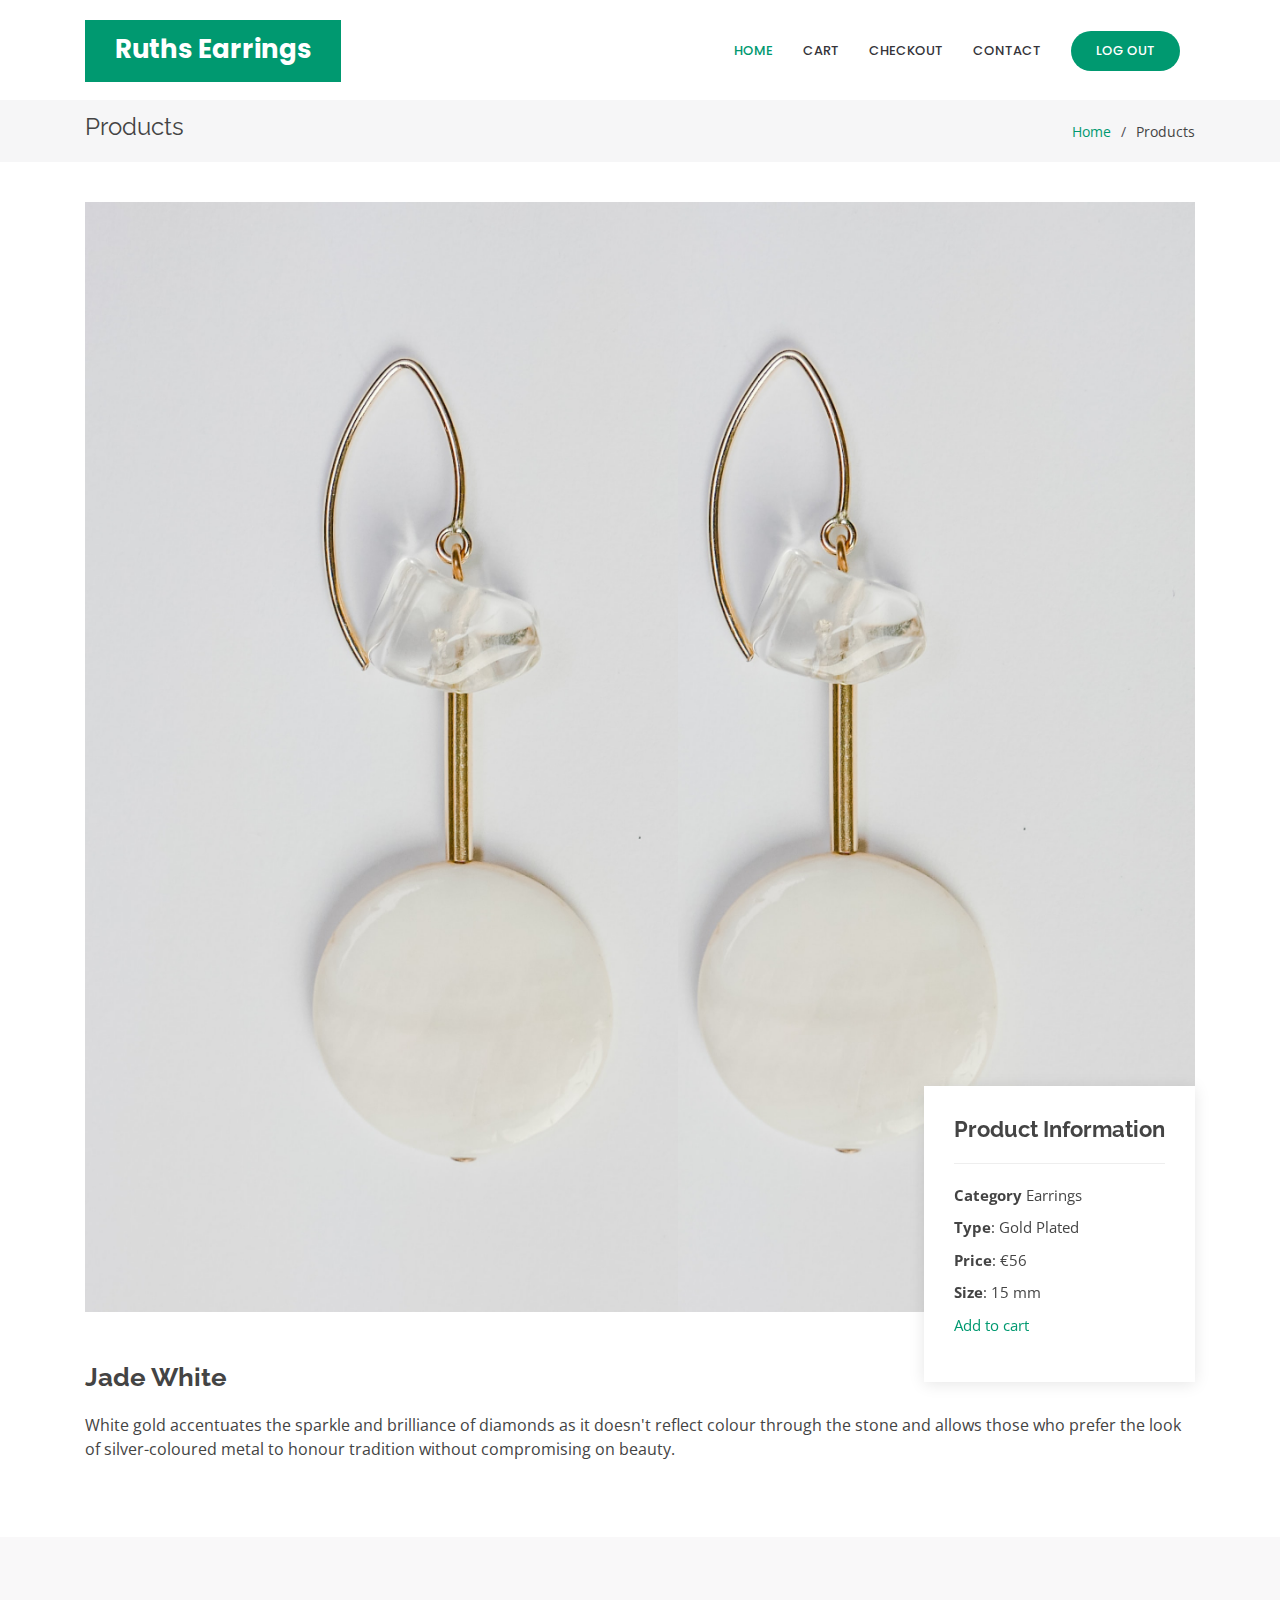
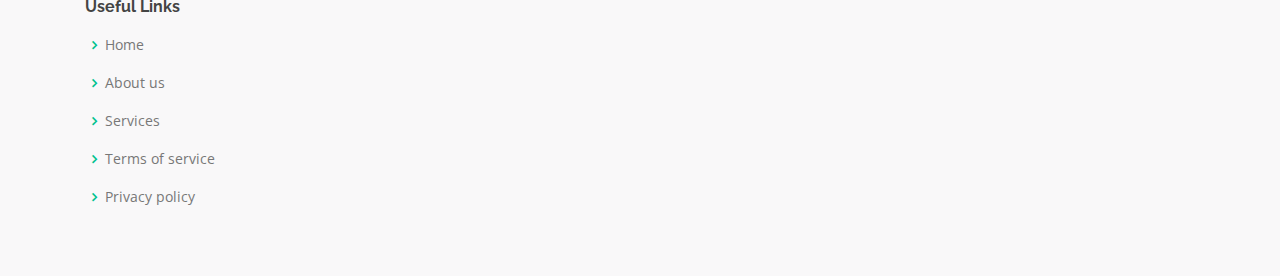
<file: jewells/target/jewells-1.0-SNAPSHOT/product5.html>
<!DOCTYPE html>
<html lang="en">

<head>
  <meta charset="utf-8">
  <meta content="width=device-width, initial-scale=1.0" name="viewport">

  <title>ruth</title>
  <meta content="" name="descriptison">
  <meta content="" name="keywords">

  <!-- Favicons -->
  <link href="assets/img/favicon.png" rel="icon">
  <link href="assets/img/apple-touch-icon.png" rel="apple-touch-icon">

  <!-- Google Fonts -->
  <link href="https://fonts.googleapis.com/css?family=Open+Sans:300,300i,400,400i,600,600i,700,700i|Raleway:300,300i,400,400i,500,500i,600,600i,700,700i|Poppins:300,300i,400,400i,500,500i,600,600i,700,700i" rel="stylesheet">

  <!-- Vendor CSS Files -->
  <link href="assets/vendor/bootstrap/css/bootstrap.min.css" rel="stylesheet">
  <link href="assets/vendor/icofont/icofont.min.css" rel="stylesheet">
  <link href="assets/vendor/boxicons/css/boxicons.min.css" rel="stylesheet">
  <link href="assets/vendor/remixicon/remixicon.css" rel="stylesheet">
  <link href="assets/vendor/venobox/venobox.css" rel="stylesheet">
  <link href="assets/vendor/owl.carousel/assets/owl.carousel.min.css" rel="stylesheet">
  <link href="assets/vendor/aos/aos.css" rel="stylesheet">

  <!-- Template Main CSS File -->
  <link href="assets/css/style.css" rel="stylesheet">

  <!-- =======================================================
  * Template Name: Bethany - v2.1.0
  * Template URL: https://bootstrapmade.com/bethany-free-onepage-bootstrap-theme/
  * Author: BootstrapMade.com
  * License: https://bootstrapmade.com/license/
  ======================================================== -->
</head>

<body>

  <!-- ======= Header ======= -->
  <header id="header" class="fixed-top d-flex align-items-center">
    <div class="container">
      <div class="header-container d-flex align-items-center">
        <div class="logo mr-auto">
          <h1 class="text-light"><a href="checkout.html"><span>Ruths Earrings</span></a></h1>
          <!-- Uncomment below if you prefer to use an image logo -->
          <!-- <a href="index.html"><img src="assets/img/logo.png" alt="" class="img-fluid"></a>-->
        </div>

        <nav class="nav-menu d-none d-lg-block">
          <ul>
            <li class="active"><a href="adminHome.jsp">Home</a></li>
            <li><a href="#services">Cart</a></li>
            <li><a href="#team">Checkout</a></li>
            <li><a href="#contact">Contact</a></li>

            <li class="get-started"><a href="index.html">Log out</a></li>
          </ul>
        </nav><!-- .nav-menu -->
      </div><!-- End Header Container -->
    </div>
  </header><!-- End Header -->

  <main id="main">

    <!-- ======= Breadcrumbs ======= -->
    <section id="breadcrumbs" class="breadcrumbs">
      <div class="container">

        <div class="d-flex justify-content-between align-items-center">
          <h2>Products</h2>
          <ol>
            <li><a href="index.html">Home</a></li>
            <li>Products</li>
          </ol>
        </div>

      </div>
    </section><!-- End Breadcrumbs -->

    <!-- ======= Portfolio Details Section ======= -->
    <section id="portfolio-details" class="portfolio-details">
      <div class="container">

        <div class="portfolio-details-container" data-aos="fade-up" data-aos-delay="100">

          <div class="owl-carousel portfolio-details-carousel">
            <img src="assets/img/seashell-in-love-kristin-MZmFKf5_8bc-unsplash.jpg" class="img-fluid" alt="">
          </div>

          <div class="portfolio-info">
            <h3>Product Information</h3>
            <ul>
              <li><strong>Category</strong> Earrings </li>
              <li><strong>Type</strong>: Gold Plated</li>
              <li><strong>Price</strong>: €56 </li>
              <li><strong>Size</strong>: 15 mm</li>
              <li class="get-started"><a href="checkout.html">Add to cart</a></li>
            </ul>
          </div>

        </div>

        <div class="portfolio-description">
          <h2>Jade White</h2>
          <p>
          White gold accentuates the sparkle and brilliance of diamonds as it doesn't reflect colour through the stone and allows those who prefer the look of silver-coloured metal to honour tradition without compromising on beauty. 
          </p>
        </div>

      </div>
    </section><!-- End Portfolio Details Section -->

  </main><!-- End #main -->

  <!-- ======= Footer ======= -->
  <footer id="footer">

    <div class="footer-top">
      <div class="container">
        <div class="row">


          <div class="col-lg-2 col-md-6 footer-links">
            <h4>Useful Links</h4>
            <ul>
              <li><i class="bx bx-chevron-right"></i> <a href="#">Home</a></li>
              <li><i class="bx bx-chevron-right"></i> <a href="#">About us</a></li>
              <li><i class="bx bx-chevron-right"></i> <a href="#">Services</a></li>
              <li><i class="bx bx-chevron-right"></i> <a href="#">Terms of service</a></li>
              <li><i class="bx bx-chevron-right"></i> <a href="#">Privacy policy</a></li>
            </ul>
          </div>
      </div>
    </div>

  </footer><!-- End Footer -->

  <a href="#" class="back-to-top"><i class="icofont-simple-up"></i></a>

  <!-- Vendor JS Files -->
  <script src="assets/vendor/jquery/jquery.min.js"></script>
  <script src="assets/vendor/bootstrap/js/bootstrap.bundle.min.js"></script>
  <script src="assets/vendor/jquery.easing/jquery.easing.min.js"></script>
  <script src="assets/vendor/php-email-form/validate.js"></script>
  <script src="assets/vendor/waypoints/jquery.waypoints.min.js"></script>
  <script src="assets/vendor/counterup/counterup.min.js"></script>
  <script src="assets/vendor/isotope-layout/isotope.pkgd.min.js"></script>
  <script src="assets/vendor/venobox/venobox.min.js"></script>
  <script src="assets/vendor/owl.carousel/owl.carousel.min.js"></script>
  <script src="assets/vendor/aos/aos.js"></script>

  <!-- Template Main JS File -->
  <script src="assets/js/main.js"></script>

</body>

</html>
</file>
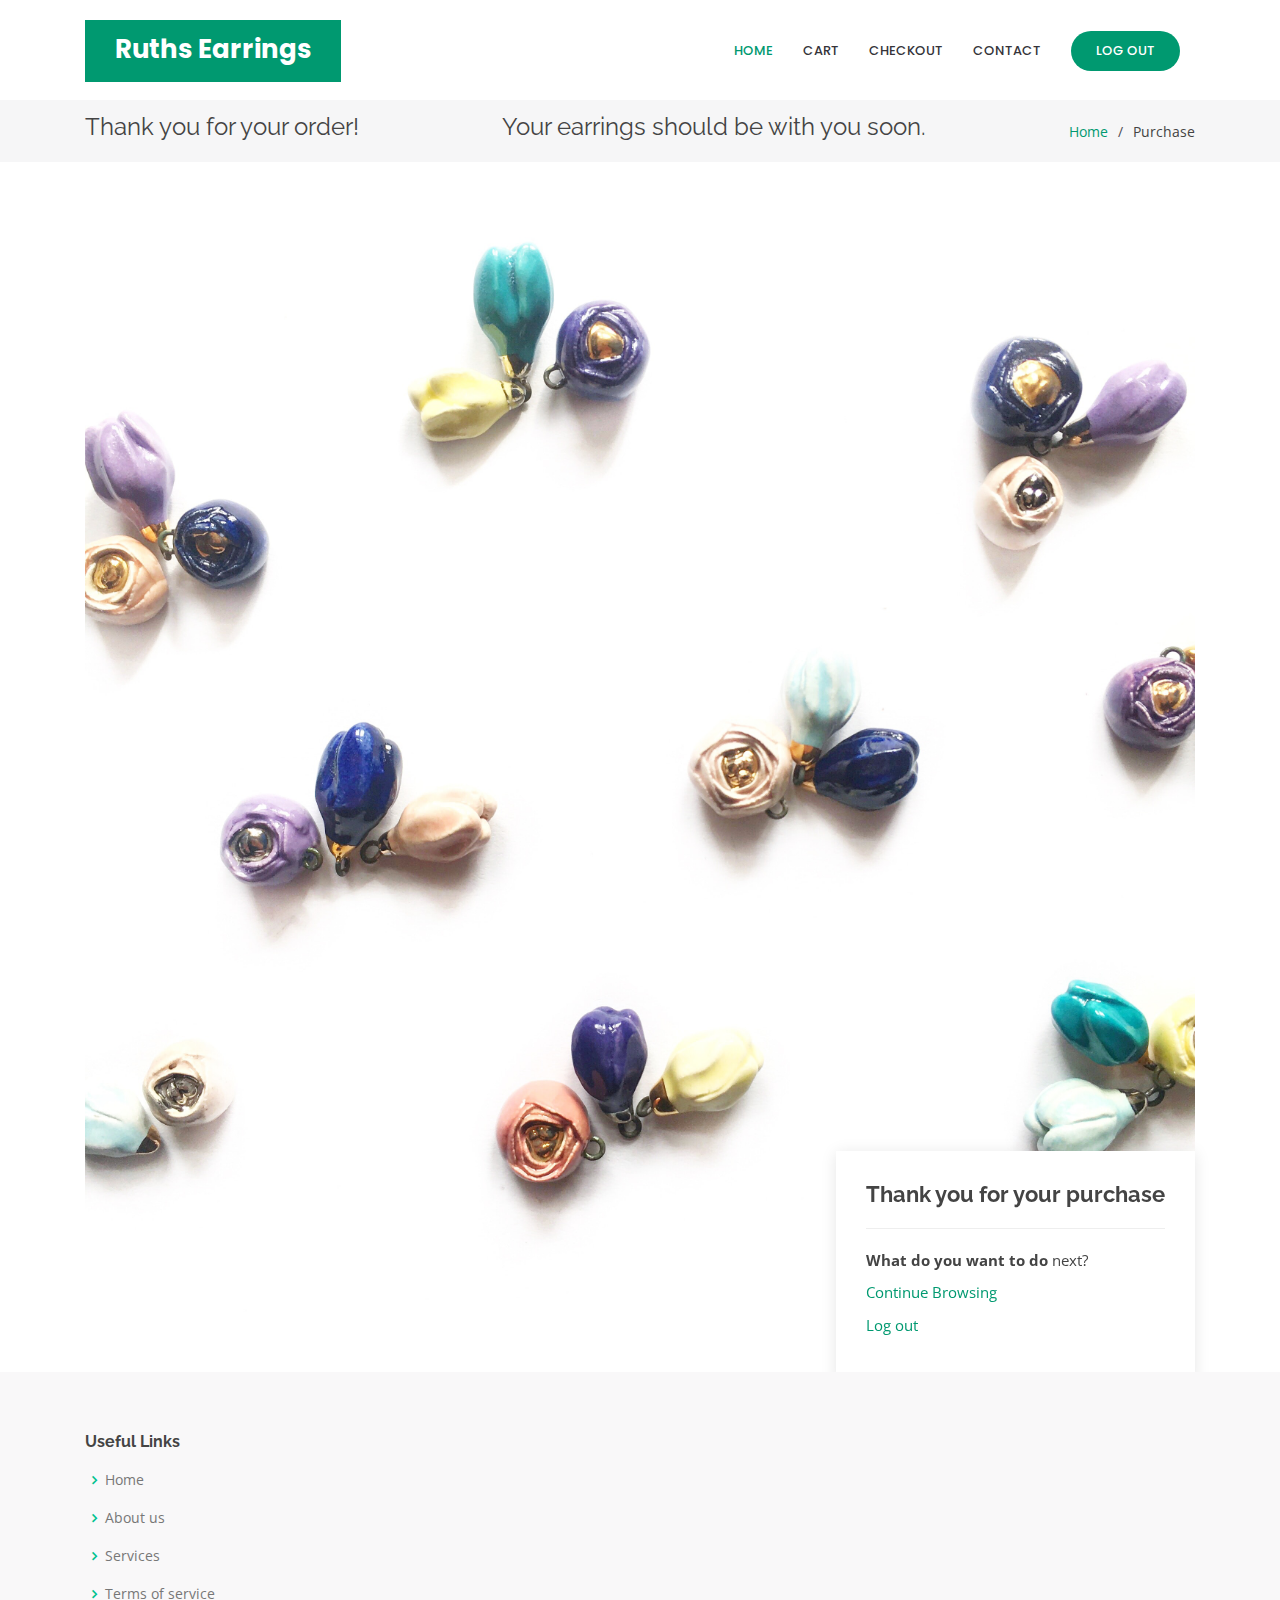
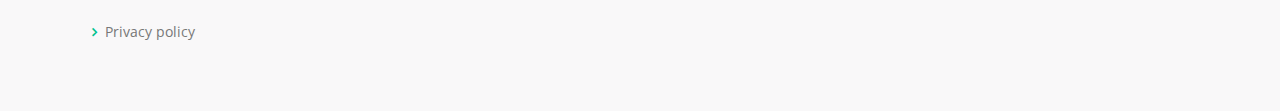
<file: jewells/target/jewells-1.0-SNAPSHOT/purchase.html>
<!DOCTYPE html>
<html lang="en">

<head>
  <meta charset="utf-8">
  <meta content="width=device-width, initial-scale=1.0" name="viewport">

  <title>ruth</title>
  <meta content="" name="descriptison">
  <meta content="" name="keywords">

  <!-- Favicons -->
  <link href="assets/img/favicon.png" rel="icon">
  <link href="assets/img/apple-touch-icon.png" rel="apple-touch-icon">

  <!-- Google Fonts -->
  <link href="https://fonts.googleapis.com/css?family=Open+Sans:300,300i,400,400i,600,600i,700,700i|Raleway:300,300i,400,400i,500,500i,600,600i,700,700i|Poppins:300,300i,400,400i,500,500i,600,600i,700,700i" rel="stylesheet">

  <!-- Vendor CSS Files -->
  <link href="assets/vendor/bootstrap/css/bootstrap.min.css" rel="stylesheet">
  <link href="assets/vendor/icofont/icofont.min.css" rel="stylesheet">
  <link href="assets/vendor/boxicons/css/boxicons.min.css" rel="stylesheet">
  <link href="assets/vendor/remixicon/remixicon.css" rel="stylesheet">
  <link href="assets/vendor/venobox/venobox.css" rel="stylesheet">
  <link href="assets/vendor/owl.carousel/assets/owl.carousel.min.css" rel="stylesheet">
  <link href="assets/vendor/aos/aos.css" rel="stylesheet">

  <!-- Template Main CSS File -->
  <link href="assets/css/style.css" rel="stylesheet">

  <!-- =======================================================
  * Template Name: Bethany - v2.1.0
  * Template URL: https://bootstrapmade.com/bethany-free-onepage-bootstrap-theme/
  * Author: BootstrapMade.com
  * License: https://bootstrapmade.com/license/
  ======================================================== -->
</head>

<body>

  <!-- ======= Header ======= -->
  <header id="header" class="fixed-top d-flex align-items-center">
    <div class="container">
      <div class="header-container d-flex align-items-center">
        <div class="logo mr-auto">
          <h1 class="text-light"><a href="index.html"><span>Ruths Earrings</span></a></h1>
          <!-- Uncomment below if you prefer to use an image logo -->
          <!-- <a href="index.html"><img src="assets/img/logo.png" alt="" class="img-fluid"></a>-->
        </div>

        <nav class="nav-menu d-none d-lg-block">
          <ul>
            <li class="active"><a href="adminHome.jsp">Home</a></li>
            <li><a href="#services">Cart</a></li>
            <li><a href="checkout.html">Checkout</a></li>
            <li><a href="#contact">Contact</a></li>

            <li class="get-started"><a href="index.html">Log out</a></li>
          </ul>
        </nav><!-- .nav-menu -->
      </div><!-- End Header Container -->
    </div>
  </header><!-- End Header -->

  <main id="main">

    <!-- ======= Breadcrumbs ======= -->
    <section id="breadcrumbs" class="breadcrumbs">
      <div class="container">

        <div class="d-flex justify-content-between align-items-center">
          <h2>Thank you for your order!</h2>
          <h2>Your earrings should be with you soon.</h2>
          <ol>
            <li><a href="index.html">Home</a></li>
            <li>Purchase</li>
          </ol>
        </div>

      </div>
    </section><!-- End Breadcrumbs -->

    <!-- ======= Portfolio Details Section ======= -->
    <section id="portfolio-details" class="portfolio-details">
      <div class="container">

        <div class="portfolio-details-container" data-aos="fade-up" data-aos-delay="100">

          <div class="owl-carousel portfolio-details-carousel">
            <img src="assets/img/jurate-cesnaite-BZGD5_USftI-unsplash.jpg" class="img-fluid" alt="">
          </div>

          <div class="portfolio-info">
            <h3>Thank you for your purchase</h3>
            <ul>
              <li><strong>What do you want to do</strong> next?</li>
              <li class="get-started"><a href="adminHome.jsp">Continue Browsing</a></li>
              <li class="get-started"><a href="index.html">Log out</a></li>
            </ul>
          </div>

        </div>
      </div>
    </section><!-- End Portfolio Details Section -->

  </main><!-- End #main -->

  <!-- ======= Footer ======= -->
  <footer id="footer">

    <div class="footer-top">
      <div class="container">
        <div class="row">


          <div class="col-lg-2 col-md-6 footer-links">
            <h4>Useful Links</h4>
            <ul>
              <li><i class="bx bx-chevron-right"></i> <a href="#">Home</a></li>
              <li><i class="bx bx-chevron-right"></i> <a href="#">About us</a></li>
              <li><i class="bx bx-chevron-right"></i> <a href="#">Services</a></li>
              <li><i class="bx bx-chevron-right"></i> <a href="#">Terms of service</a></li>
              <li><i class="bx bx-chevron-right"></i> <a href="#">Privacy policy</a></li>
            </ul>
          </div>
      </div>
    </div>

  </footer><!-- End Footer -->

  <a href="#" class="back-to-top"><i class="icofont-simple-up"></i></a>

  <!-- Vendor JS Files -->
  <script src="assets/vendor/jquery/jquery.min.js"></script>
  <script src="assets/vendor/bootstrap/js/bootstrap.bundle.min.js"></script>
  <script src="assets/vendor/jquery.easing/jquery.easing.min.js"></script>
  <script src="assets/vendor/php-email-form/validate.js"></script>
  <script src="assets/vendor/waypoints/jquery.waypoints.min.js"></script>
  <script src="assets/vendor/counterup/counterup.min.js"></script>
  <script src="assets/vendor/isotope-layout/isotope.pkgd.min.js"></script>
  <script src="assets/vendor/venobox/venobox.min.js"></script>
  <script src="assets/vendor/owl.carousel/owl.carousel.min.js"></script>
  <script src="assets/vendor/aos/aos.js"></script>

  <!-- Template Main JS File -->
  <script src="assets/js/main.js"></script>

</body>

</html>
</file>
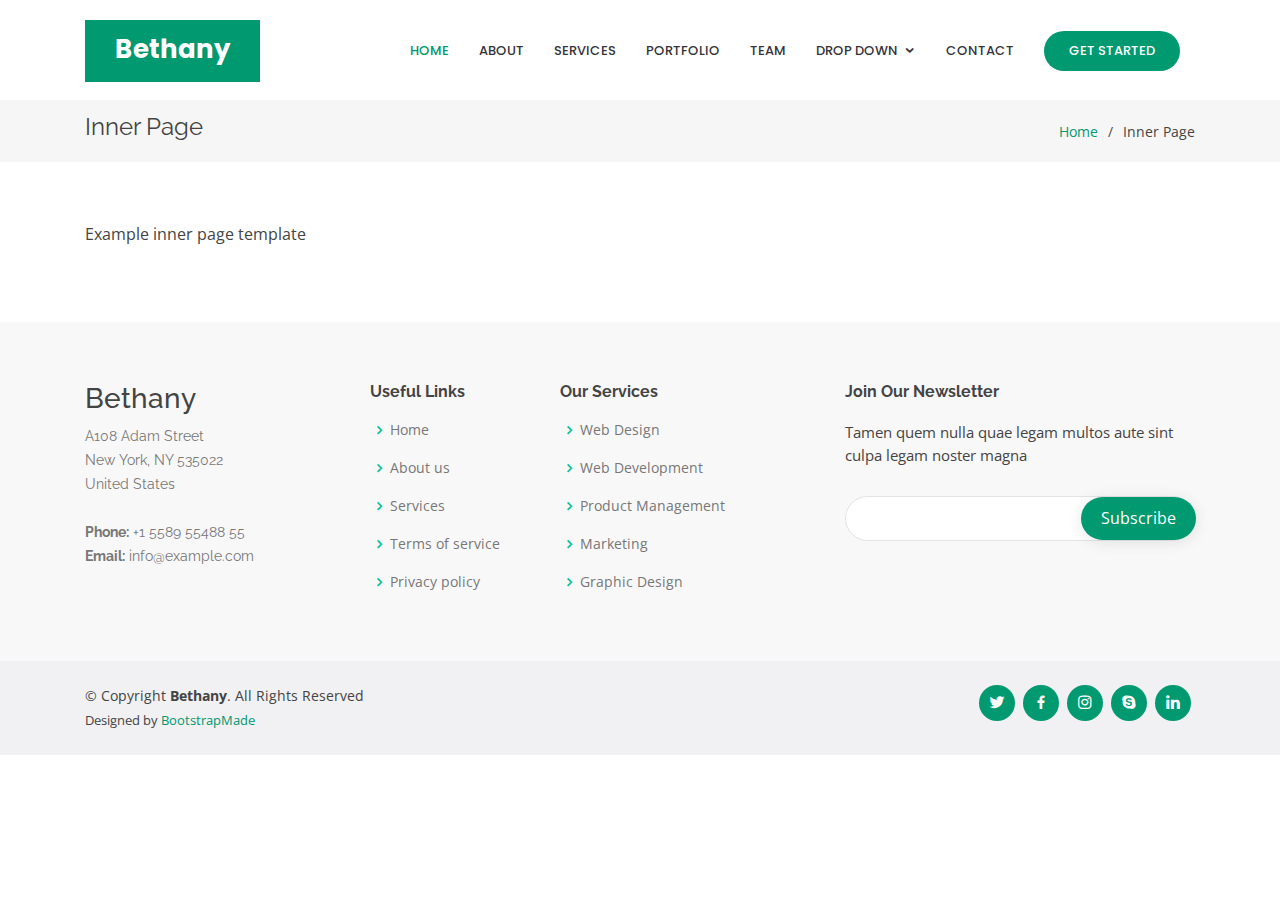
<file: Herlihy_Ruth118312823IS3312/src/main/webapp/inner-page.html>
<!DOCTYPE html>
<html lang="en">

<head>
  <meta charset="utf-8">
  <meta content="width=device-width, initial-scale=1.0" name="viewport">

  <title>Inner Page - Bethany Bootstrap Template</title>
  <meta content="" name="descriptison">
  <meta content="" name="keywords">

  <!-- Favicons -->
  <link href="assets/img/favicon.png" rel="icon">
  <link href="assets/img/apple-touch-icon.png" rel="apple-touch-icon">

  <!-- Google Fonts -->
  <link href="https://fonts.googleapis.com/css?family=Open+Sans:300,300i,400,400i,600,600i,700,700i|Raleway:300,300i,400,400i,500,500i,600,600i,700,700i|Poppins:300,300i,400,400i,500,500i,600,600i,700,700i" rel="stylesheet">

  <!-- Vendor CSS Files -->
  <link href="assets/vendor/bootstrap/css/bootstrap.min.css" rel="stylesheet">
  <link href="assets/vendor/icofont/icofont.min.css" rel="stylesheet">
  <link href="assets/vendor/boxicons/css/boxicons.min.css" rel="stylesheet">
  <link href="assets/vendor/remixicon/remixicon.css" rel="stylesheet">
  <link href="assets/vendor/venobox/venobox.css" rel="stylesheet">
  <link href="assets/vendor/owl.carousel/assets/owl.carousel.min.css" rel="stylesheet">
  <link href="assets/vendor/aos/aos.css" rel="stylesheet">

  <!-- Template Main CSS File -->
  <link href="assets/css/style.css" rel="stylesheet">

  <!-- =======================================================
  * Template Name: Bethany - v2.1.0
  * Template URL: https://bootstrapmade.com/bethany-free-onepage-bootstrap-theme/
  * Author: BootstrapMade.com
  * License: https://bootstrapmade.com/license/
  ======================================================== -->
</head>

<body>

  <!-- ======= Header ======= -->
  <header id="header" class="fixed-top d-flex align-items-center">
    <div class="container">
      <div class="header-container d-flex align-items-center">
        <div class="logo mr-auto">
          <h1 class="text-light"><a href="index.html"><span>Bethany</span></a></h1>
          <!-- Uncomment below if you prefer to use an image logo -->
          <!-- <a href="index.html"><img src="assets/img/logo.png" alt="" class="img-fluid"></a>-->
        </div>

        <nav class="nav-menu d-none d-lg-block">
          <ul>
            <li class="active"><a href="#header">Home</a></li>
            <li><a href="#about">About</a></li>
            <li><a href="#services">Services</a></li>
            <li><a href="#portfolio">Portfolio</a></li>
            <li><a href="#team">Team</a></li>
            <li class="drop-down"><a href="">Drop Down</a>
              <ul>
                <li><a href="#">Drop Down 1</a></li>
                <li class="drop-down"><a href="#">Drop Down 2</a>
                  <ul>
                    <li><a href="#">Deep Drop Down 1</a></li>
                    <li><a href="#">Deep Drop Down 2</a></li>
                    <li><a href="#">Deep Drop Down 3</a></li>
                    <li><a href="#">Deep Drop Down 4</a></li>
                    <li><a href="#">Deep Drop Down 5</a></li>
                  </ul>
                </li>
                <li><a href="#">Drop Down 3</a></li>
                <li><a href="#">Drop Down 4</a></li>
                <li><a href="#">Drop Down 5</a></li>
              </ul>
            </li>
            <li><a href="#contact">Contact</a></li>

            <li class="get-started"><a href="#about">Get Started</a></li>
          </ul>
        </nav><!-- .nav-menu -->
      </div><!-- End Header Container -->
    </div>
  </header><!-- End Header -->

  <main id="main">

    <!-- ======= Breadcrumbs ======= -->
    <section class="breadcrumbs">
      <div class="container">

        <div class="d-flex justify-content-between align-items-center">
          <h2>Inner Page</h2>
          <ol>
            <li><a href="index.html">Home</a></li>
            <li>Inner Page</li>
          </ol>
        </div>

      </div>
    </section><!-- End Breadcrumbs -->

    <section class="inner-page">
      <div class="container">
        <p>
          Example inner page template
        </p>
      </div>
    </section>

  </main><!-- End #main -->

  <!-- ======= Footer ======= -->
  <footer id="footer">

    <div class="footer-top">
      <div class="container">
        <div class="row">

          <div class="col-lg-3 col-md-6 footer-contact">
            <h3>Bethany</h3>
            <p>
              A108 Adam Street <br>
              New York, NY 535022<br>
              United States <br><br>
              <strong>Phone:</strong> +1 5589 55488 55<br>
              <strong>Email:</strong> info@example.com<br>
            </p>
          </div>

          <div class="col-lg-2 col-md-6 footer-links">
            <h4>Useful Links</h4>
            <ul>
              <li><i class="bx bx-chevron-right"></i> <a href="#">Home</a></li>
              <li><i class="bx bx-chevron-right"></i> <a href="#">About us</a></li>
              <li><i class="bx bx-chevron-right"></i> <a href="#">Services</a></li>
              <li><i class="bx bx-chevron-right"></i> <a href="#">Terms of service</a></li>
              <li><i class="bx bx-chevron-right"></i> <a href="#">Privacy policy</a></li>
            </ul>
          </div>

          <div class="col-lg-3 col-md-6 footer-links">
            <h4>Our Services</h4>
            <ul>
              <li><i class="bx bx-chevron-right"></i> <a href="#">Web Design</a></li>
              <li><i class="bx bx-chevron-right"></i> <a href="#">Web Development</a></li>
              <li><i class="bx bx-chevron-right"></i> <a href="#">Product Management</a></li>
              <li><i class="bx bx-chevron-right"></i> <a href="#">Marketing</a></li>
              <li><i class="bx bx-chevron-right"></i> <a href="#">Graphic Design</a></li>
            </ul>
          </div>

          <div class="col-lg-4 col-md-6 footer-newsletter">
            <h4>Join Our Newsletter</h4>
            <p>Tamen quem nulla quae legam multos aute sint culpa legam noster magna</p>
            <form action="" method="post">
              <input type="email" name="email"><input type="submit" value="Subscribe">
            </form>
          </div>

        </div>
      </div>
    </div>

    <div class="container d-md-flex py-4">

      <div class="mr-md-auto text-center text-md-left">
        <div class="copyright">
          &copy; Copyright <strong><span>Bethany</span></strong>. All Rights Reserved
        </div>
        <div class="credits">
          <!-- All the links in the footer should remain intact. -->
          <!-- You can delete the links only if you purchased the pro version. -->
          <!-- Licensing information: https://bootstrapmade.com/license/ -->
          <!-- Purchase the pro version with working PHP/AJAX contact form: https://bootstrapmade.com/bethany-free-onepage-bootstrap-theme/ -->
          Designed by <a href="https://bootstrapmade.com/">BootstrapMade</a>
        </div>
      </div>
      <div class="social-links text-center text-md-right pt-3 pt-md-0">
        <a href="#" class="twitter"><i class="bx bxl-twitter"></i></a>
        <a href="#" class="facebook"><i class="bx bxl-facebook"></i></a>
        <a href="#" class="instagram"><i class="bx bxl-instagram"></i></a>
        <a href="#" class="google-plus"><i class="bx bxl-skype"></i></a>
        <a href="#" class="linkedin"><i class="bx bxl-linkedin"></i></a>
      </div>
    </div>
  </footer><!-- End Footer -->

  <a href="#" class="back-to-top"><i class="icofont-simple-up"></i></a>

  <!-- Vendor JS Files -->
  <script src="assets/vendor/jquery/jquery.min.js"></script>
  <script src="assets/vendor/bootstrap/js/bootstrap.bundle.min.js"></script>
  <script src="assets/vendor/jquery.easing/jquery.easing.min.js"></script>
  <script src="assets/vendor/php-email-form/validate.js"></script>
  <script src="assets/vendor/waypoints/jquery.waypoints.min.js"></script>
  <script src="assets/vendor/counterup/counterup.min.js"></script>
  <script src="assets/vendor/isotope-layout/isotope.pkgd.min.js"></script>
  <script src="assets/vendor/venobox/venobox.min.js"></script>
  <script src="assets/vendor/owl.carousel/owl.carousel.min.js"></script>
  <script src="assets/vendor/aos/aos.js"></script>

  <!-- Template Main JS File -->
  <script src="assets/js/main.js"></script>

</body>

</html>
</file>
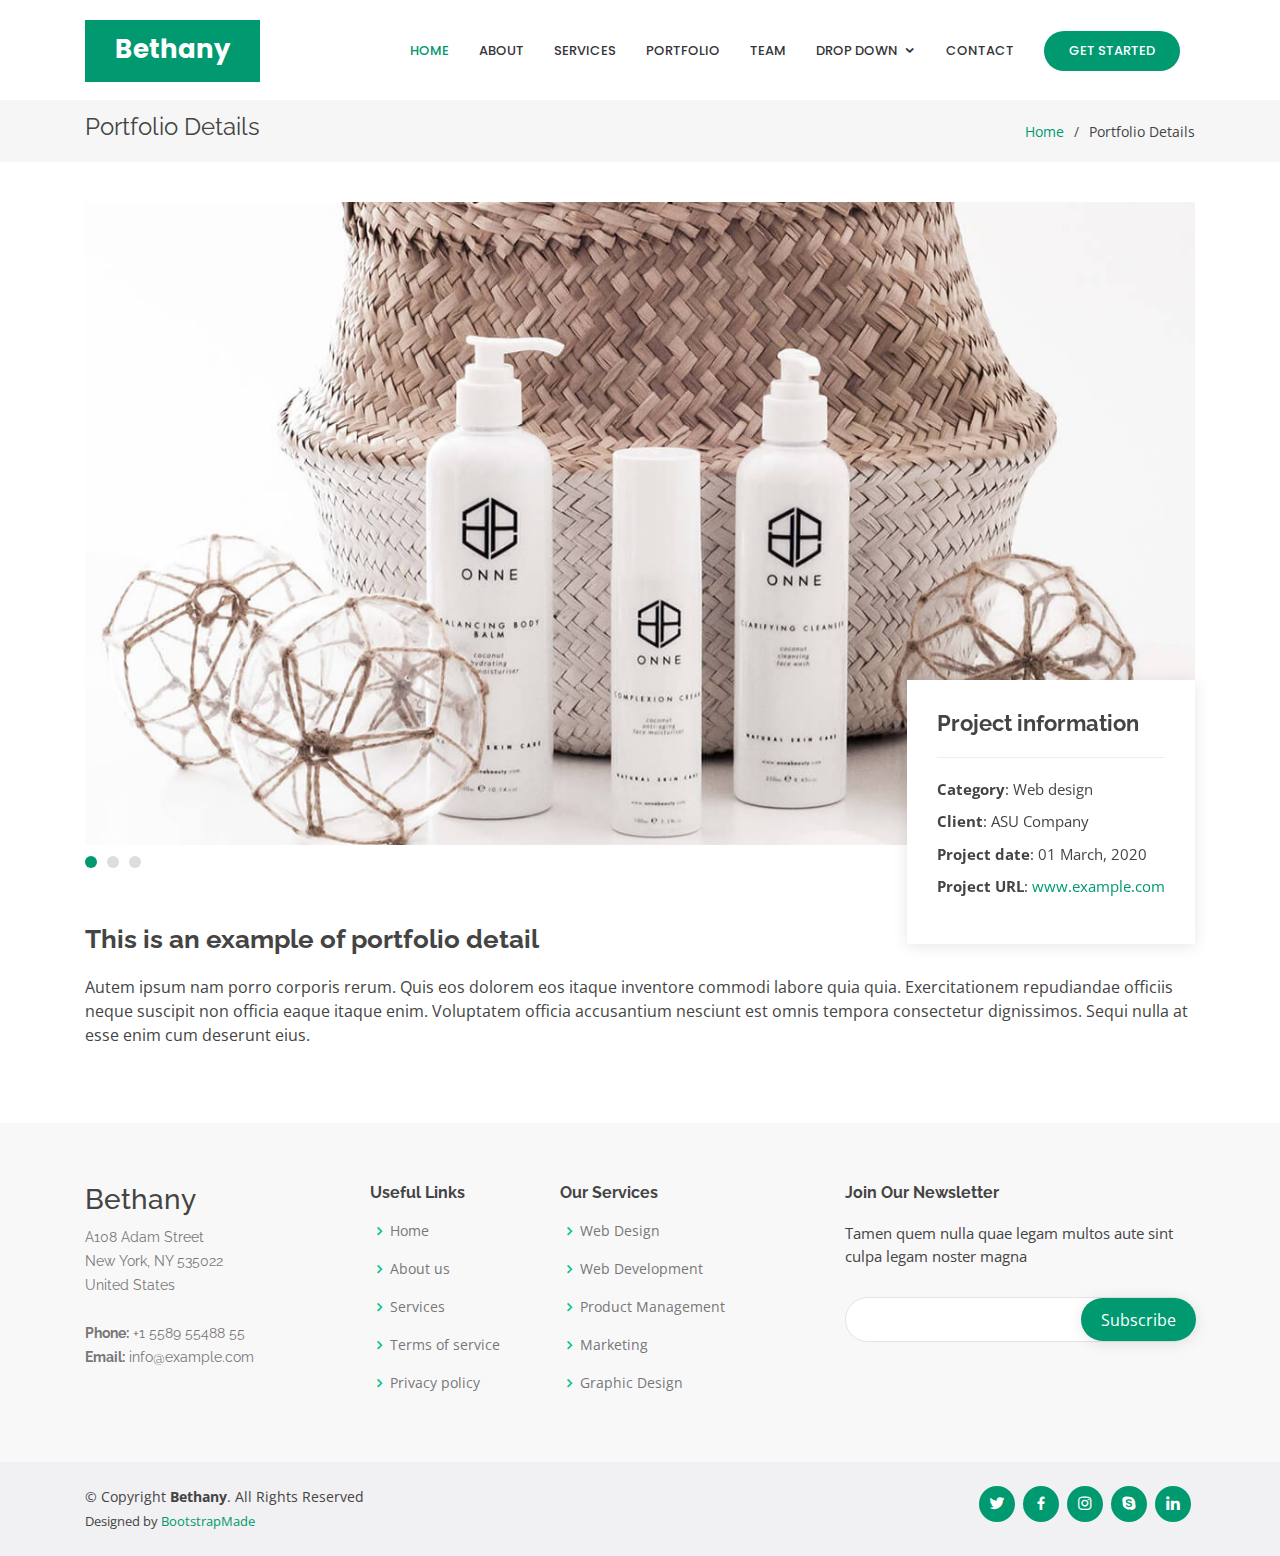
<file: Herlihy_Ruth118312823IS3312/src/main/webapp/portfolio-details.html>
<!DOCTYPE html>
<html lang="en">

<head>
  <meta charset="utf-8">
  <meta content="width=device-width, initial-scale=1.0" name="viewport">

  <title>Portfolio Details - Bethany Bootstrap Template</title>
  <meta content="" name="descriptison">
  <meta content="" name="keywords">

  <!-- Favicons -->
  <link href="assets/img/favicon.png" rel="icon">
  <link href="assets/img/apple-touch-icon.png" rel="apple-touch-icon">

  <!-- Google Fonts -->
  <link href="https://fonts.googleapis.com/css?family=Open+Sans:300,300i,400,400i,600,600i,700,700i|Raleway:300,300i,400,400i,500,500i,600,600i,700,700i|Poppins:300,300i,400,400i,500,500i,600,600i,700,700i" rel="stylesheet">

  <!-- Vendor CSS Files -->
  <link href="assets/vendor/bootstrap/css/bootstrap.min.css" rel="stylesheet">
  <link href="assets/vendor/icofont/icofont.min.css" rel="stylesheet">
  <link href="assets/vendor/boxicons/css/boxicons.min.css" rel="stylesheet">
  <link href="assets/vendor/remixicon/remixicon.css" rel="stylesheet">
  <link href="assets/vendor/venobox/venobox.css" rel="stylesheet">
  <link href="assets/vendor/owl.carousel/assets/owl.carousel.min.css" rel="stylesheet">
  <link href="assets/vendor/aos/aos.css" rel="stylesheet">

  <!-- Template Main CSS File -->
  <link href="assets/css/style.css" rel="stylesheet">

  <!-- =======================================================
  * Template Name: Bethany - v2.1.0
  * Template URL: https://bootstrapmade.com/bethany-free-onepage-bootstrap-theme/
  * Author: BootstrapMade.com
  * License: https://bootstrapmade.com/license/
  ======================================================== -->
</head>

<body>

  <!-- ======= Header ======= -->
  <header id="header" class="fixed-top d-flex align-items-center">
    <div class="container">
      <div class="header-container d-flex align-items-center">
        <div class="logo mr-auto">
          <h1 class="text-light"><a href="index.html"><span>Bethany</span></a></h1>
          <!-- Uncomment below if you prefer to use an image logo -->
          <!-- <a href="index.html"><img src="assets/img/logo.png" alt="" class="img-fluid"></a>-->
        </div>

        <nav class="nav-menu d-none d-lg-block">
          <ul>
            <li class="active"><a href="#header">Home</a></li>
            <li><a href="#about">About</a></li>
            <li><a href="#services">Services</a></li>
            <li><a href="#portfolio">Portfolio</a></li>
            <li><a href="#team">Team</a></li>
            <li class="drop-down"><a href="">Drop Down</a>
              <ul>
                <li><a href="#">Drop Down 1</a></li>
                <li class="drop-down"><a href="#">Drop Down 2</a>
                  <ul>
                    <li><a href="#">Deep Drop Down 1</a></li>
                    <li><a href="#">Deep Drop Down 2</a></li>
                    <li><a href="#">Deep Drop Down 3</a></li>
                    <li><a href="#">Deep Drop Down 4</a></li>
                    <li><a href="#">Deep Drop Down 5</a></li>
                  </ul>
                </li>
                <li><a href="#">Drop Down 3</a></li>
                <li><a href="#">Drop Down 4</a></li>
                <li><a href="#">Drop Down 5</a></li>
              </ul>
            </li>
            <li><a href="#contact">Contact</a></li>

            <li class="get-started"><a href="#about">Get Started</a></li>
          </ul>
        </nav><!-- .nav-menu -->
      </div><!-- End Header Container -->
    </div>
  </header><!-- End Header -->

  <main id="main">

    <!-- ======= Breadcrumbs ======= -->
    <section id="breadcrumbs" class="breadcrumbs">
      <div class="container">

        <div class="d-flex justify-content-between align-items-center">
          <h2>Portfolio Details</h2>
          <ol>
            <li><a href="index.html">Home</a></li>
            <li>Portfolio Details</li>
          </ol>
        </div>

      </div>
    </section><!-- End Breadcrumbs -->

    <!-- ======= Portfolio Details Section ======= -->
    <section id="portfolio-details" class="portfolio-details">
      <div class="container">

        <div class="portfolio-details-container" data-aos="fade-up" data-aos-delay="100">

          <div class="owl-carousel portfolio-details-carousel">
            <img src="assets/img/portfolio/portfolio-details-1.jpg" class="img-fluid" alt="">
            <img src="assets/img/portfolio/portfolio-details-2.jpg" class="img-fluid" alt="">
            <img src="assets/img/portfolio/portfolio-details-3.jpg" class="img-fluid" alt="">
          </div>

          <div class="portfolio-info">
            <h3>Project information</h3>
            <ul>
              <li><strong>Category</strong>: Web design</li>
              <li><strong>Client</strong>: ASU Company</li>
              <li><strong>Project date</strong>: 01 March, 2020</li>
              <li><strong>Project URL</strong>: <a href="#">www.example.com</a></li>
            </ul>
          </div>

        </div>

        <div class="portfolio-description">
          <h2>This is an example of portfolio detail</h2>
          <p>
            Autem ipsum nam porro corporis rerum. Quis eos dolorem eos itaque inventore commodi labore quia quia. Exercitationem repudiandae officiis neque suscipit non officia eaque itaque enim. Voluptatem officia accusantium nesciunt est omnis tempora consectetur dignissimos. Sequi nulla at esse enim cum deserunt eius.
          </p>
        </div>

      </div>
    </section><!-- End Portfolio Details Section -->

  </main><!-- End #main -->

  <!-- ======= Footer ======= -->
  <footer id="footer">

    <div class="footer-top">
      <div class="container">
        <div class="row">

          <div class="col-lg-3 col-md-6 footer-contact">
            <h3>Bethany</h3>
            <p>
              A108 Adam Street <br>
              New York, NY 535022<br>
              United States <br><br>
              <strong>Phone:</strong> +1 5589 55488 55<br>
              <strong>Email:</strong> info@example.com<br>
            </p>
          </div>

          <div class="col-lg-2 col-md-6 footer-links">
            <h4>Useful Links</h4>
            <ul>
              <li><i class="bx bx-chevron-right"></i> <a href="#">Home</a></li>
              <li><i class="bx bx-chevron-right"></i> <a href="#">About us</a></li>
              <li><i class="bx bx-chevron-right"></i> <a href="#">Services</a></li>
              <li><i class="bx bx-chevron-right"></i> <a href="#">Terms of service</a></li>
              <li><i class="bx bx-chevron-right"></i> <a href="#">Privacy policy</a></li>
            </ul>
          </div>

          <div class="col-lg-3 col-md-6 footer-links">
            <h4>Our Services</h4>
            <ul>
              <li><i class="bx bx-chevron-right"></i> <a href="#">Web Design</a></li>
              <li><i class="bx bx-chevron-right"></i> <a href="#">Web Development</a></li>
              <li><i class="bx bx-chevron-right"></i> <a href="#">Product Management</a></li>
              <li><i class="bx bx-chevron-right"></i> <a href="#">Marketing</a></li>
              <li><i class="bx bx-chevron-right"></i> <a href="#">Graphic Design</a></li>
            </ul>
          </div>

          <div class="col-lg-4 col-md-6 footer-newsletter">
            <h4>Join Our Newsletter</h4>
            <p>Tamen quem nulla quae legam multos aute sint culpa legam noster magna</p>
            <form action="" method="post">
              <input type="email" name="email"><input type="submit" value="Subscribe">
            </form>
          </div>

        </div>
      </div>
    </div>

    <div class="container d-md-flex py-4">

      <div class="mr-md-auto text-center text-md-left">
        <div class="copyright">
          &copy; Copyright <strong><span>Bethany</span></strong>. All Rights Reserved
        </div>
        <div class="credits">
          <!-- All the links in the footer should remain intact. -->
          <!-- You can delete the links only if you purchased the pro version. -->
          <!-- Licensing information: https://bootstrapmade.com/license/ -->
          <!-- Purchase the pro version with working PHP/AJAX contact form: https://bootstrapmade.com/bethany-free-onepage-bootstrap-theme/ -->
          Designed by <a href="https://bootstrapmade.com/">BootstrapMade</a>
        </div>
      </div>
      <div class="social-links text-center text-md-right pt-3 pt-md-0">
        <a href="#" class="twitter"><i class="bx bxl-twitter"></i></a>
        <a href="#" class="facebook"><i class="bx bxl-facebook"></i></a>
        <a href="#" class="instagram"><i class="bx bxl-instagram"></i></a>
        <a href="#" class="google-plus"><i class="bx bxl-skype"></i></a>
        <a href="#" class="linkedin"><i class="bx bxl-linkedin"></i></a>
      </div>
    </div>
  </footer><!-- End Footer -->

  <a href="#" class="back-to-top"><i class="icofont-simple-up"></i></a>

  <!-- Vendor JS Files -->
  <script src="assets/vendor/jquery/jquery.min.js"></script>
  <script src="assets/vendor/bootstrap/js/bootstrap.bundle.min.js"></script>
  <script src="assets/vendor/jquery.easing/jquery.easing.min.js"></script>
  <script src="assets/vendor/php-email-form/validate.js"></script>
  <script src="assets/vendor/waypoints/jquery.waypoints.min.js"></script>
  <script src="assets/vendor/counterup/counterup.min.js"></script>
  <script src="assets/vendor/isotope-layout/isotope.pkgd.min.js"></script>
  <script src="assets/vendor/venobox/venobox.min.js"></script>
  <script src="assets/vendor/owl.carousel/owl.carousel.min.js"></script>
  <script src="assets/vendor/aos/aos.js"></script>

  <!-- Template Main JS File -->
  <script src="assets/js/main.js"></script>

</body>

</html>
</file>
<file: jewells/target/jewells-1.0-SNAPSHOT/assets/vendor/venobox/venobox.css>
/* ------ venobox.css --------*/
.vbox-overlay *, .vbox-overlay *:before, .vbox-overlay *:after{
    -webkit-backface-visibility: hidden;
    -webkit-box-sizing:border-box;
    -moz-box-sizing:border-box;
    box-sizing:border-box;
}
.vbox-overlay * { 
    -webkit-backface-visibility: visible;
    backface-visibility: visible;
}
.vbox-overlay{
    display: -webkit-flex;
    display: flex;
    -webkit-flex-direction: column;
    flex-direction: column;
    -webkit-justify-content: center;
    justify-content: center;
    -webkit-align-items: center;
    align-items: center;
    position: fixed;
    left: 0;
    top: 0;
    bottom: 0;
    right: 0;
    z-index: 999999;
}

/* ----- navigation ----- */
.vbox-title{
    width: 100%;
    height: 40px;
    float: left;
    text-align: center;
    line-height: 28px;
    font-size: 12px;
    padding: 6px 50px;
    overflow: hidden;
    position: fixed;
    display: none;
    left: 0;
    z-index: 89;
}
.vbox-close{
    cursor: pointer;
    position: fixed;
    top: -1px;
    right: 0;
    width: 50px;
    height: 40px;
    padding: 6px;
    display: block;
    background-position:10px center;
    overflow: hidden;
    font-size: 24px;
    line-height: 1;
    text-align: center;
    z-index: 99;
}
.vbox-left{
    cursor: pointer;
    position: fixed;
    left: 0;
    height: 40px;
    overflow: hidden;
    line-height: 28px;
    font-size: 12px;
    z-index: 99;
    display: flex;
    align-items:center;
}
.vbox-num{
    display: inline-block;
    margin: 6px 0 6px 15px;
}
/* ----- Social share ----- */
.vbox-share{
    line-height: 28px;
    font-size: 12px;
    overflow: hidden;
    position: fixed;
    left: 0;
    z-index: 98;
    display: flex;
    align-items:center;
    justify-content: center;
    width: 100%;
    text-align: center;
}
.vbox-share svg{
    max-height: 28px;
    width: 28px;
    z-index: 10;
    margin-left: 12px;
    margin-top: 6px;
    margin-bottom: 6px;
    vertical-align: middle;
}


/* ----- navigation ARROWS ----- */
.vbox-next, .vbox-prev{
    position: fixed;
    top: 50%;
    margin-top: -15px;
    overflow: hidden;
    cursor: pointer;
    display: block;
    width: 45px;
    height: 45px;
    z-index: 99;
}
.vbox-next span, .vbox-prev span{
    position: relative;
    width: 20px;
    height: 20px;
    border: 2px solid transparent;
    border-top-color: #B6B6B6;
    border-right-color: #B6B6B6;
    text-indent: -100px;
    position: absolute;
    top: 8px;
    display: block;
}
.vbox-prev{
    left: 15px;
}
.vbox-next{
    right: 15px;
}
.vbox-prev span{
    left: 10px;
    -ms-transform: rotate(-135deg);
    -webkit-transform: rotate(-135deg);
    transform: rotate(-135deg);
}
.vbox-next span{
    -ms-transform: rotate(45deg);
    -webkit-transform: rotate(45deg);
    transform: rotate(45deg);
    right: 10px;
}
/* ------- inline window ------ */
.vbox-inline{
    width: 420px;
    height: 315px;
    height: 70vh;
    padding: 10px;
    background: #fff;
    margin: 0 auto;
    overflow: auto;
    text-align: left;
}
/* ------- Video & iFrames window ------ */
.venoframe{
    max-width: 100%;
    width: 100%;
    border: none;
    width: 100%;
    height: 260px;
    height: 70vh;
}
.venoframe.vbvid{
    height: 260px;
}
@media (min-width: 768px) {
    .venoframe, .vbox-inline{
        width: 90%;
        height: 360px;
        height: 70vh;
    }
    .venoframe.vbvid{
        width: 640px;
        height: 360px;
    }
}
@media (min-width: 992px) {
    .venoframe, .vbox-inline{
        max-width: 1200px;
        width: 80%;
        height: 540px;
        height: 70vh;
    }
    .venoframe.vbvid{
        width: 960px;
        height: 540px;
    }
}
/* 
Please do NOT edit this part! 
or at least read this note: http://i.imgur.com/7C0ws9e.gif
*/
.vbox-open{
    overflow: hidden;
}
.vbox-container{
    position: absolute;
    left: 0;
    right: 0;
    top: 0;
    bottom: 0;
    overflow-x: hidden;
    overflow-y: scroll;
    overflow-scrolling: touch;
    -webkit-overflow-scrolling: touch;
    z-index: 20;
    max-height: 100%;

}

.vbox-content{
    text-align: center;
    float: left;
    width: 100%;
    position: relative;
    overflow: hidden;
    padding: 20px 4%;
}
.vbox-container img{
    max-width: 100%;
    height: auto;
}
.vbox-figlio{
    box-shadow: 0 0 12px rgba(0,0,0,0.19), 0 6px 6px rgba(0,0,0,0.23);
    max-width: 100%;
    text-align: initial;
}
img.vbox-figlio{
    -webkit-user-select: none;
-khtml-user-select: none;
-moz-user-select: none;
-o-user-select: none;
user-select: none;
}
.vbox-content.swipe-left{
    margin-left: -200px !important;
}
.vbox-content.swipe-right{
    margin-left: 200px !important;
}
.vbox-animated{
    webkit-transition: margin 300ms ease-out;
    transition: margin 300ms ease-out;
}

/* ---------- preloader ----------
 * SPINKIT 
 * http://tobiasahlin.com/spinkit/
-------------------------------- */
.sk-double-bounce,.sk-rotating-plane{width:40px;height:40px;margin:40px auto}.sk-rotating-plane{background-color:#333;-webkit-animation:sk-rotatePlane 1.2s infinite ease-in-out;animation:sk-rotatePlane 1.2s infinite ease-in-out}@-webkit-keyframes sk-rotatePlane{0%{-webkit-transform:perspective(120px) rotateX(0) rotateY(0);transform:perspective(120px) rotateX(0) rotateY(0)}50%{-webkit-transform:perspective(120px) rotateX(-180.1deg) rotateY(0);transform:perspective(120px) rotateX(-180.1deg) rotateY(0)}100%{-webkit-transform:perspective(120px) rotateX(-180deg) rotateY(-179.9deg);transform:perspective(120px) rotateX(-180deg) rotateY(-179.9deg)}}@keyframes sk-rotatePlane{0%{-webkit-transform:perspective(120px) rotateX(0) rotateY(0);transform:perspective(120px) rotateX(0) rotateY(0)}50%{-webkit-transform:perspective(120px) rotateX(-180.1deg) rotateY(0);transform:perspective(120px) rotateX(-180.1deg) rotateY(0)}100%{-webkit-transform:perspective(120px) rotateX(-180deg) rotateY(-179.9deg);transform:perspective(120px) rotateX(-180deg) rotateY(-179.9deg)}}.sk-double-bounce{position:relative}.sk-double-bounce .sk-child{width:100%;height:100%;border-radius:50%;background-color:#333;opacity:.6;position:absolute;top:0;left:0;-webkit-animation:sk-doubleBounce 2s infinite ease-in-out;animation:sk-doubleBounce 2s infinite ease-in-out}.sk-chasing-dots .sk-child,.sk-spinner-pulse,.sk-three-bounce .sk-child{background-color:#333;border-radius:100%}.sk-double-bounce .sk-double-bounce2{-webkit-animation-delay:-1s;animation-delay:-1s}@-webkit-keyframes sk-doubleBounce{0%,100%{-webkit-transform:scale(0);transform:scale(0)}50%{-webkit-transform:scale(1);transform:scale(1)}}@keyframes sk-doubleBounce{0%,100%{-webkit-transform:scale(0);transform:scale(0)}50%{-webkit-transform:scale(1);transform:scale(1)}}.sk-wave{margin:40px auto;width:50px;height:40px;text-align:center;font-size:10px}.sk-wave .sk-rect{background-color:#333;height:100%;width:6px;display:inline-block;-webkit-animation:sk-waveStretchDelay 1.2s infinite ease-in-out;animation:sk-waveStretchDelay 1.2s infinite ease-in-out}.sk-wave .sk-rect1{-webkit-animation-delay:-1.2s;animation-delay:-1.2s}.sk-wave .sk-rect2{-webkit-animation-delay:-1.1s;animation-delay:-1.1s}.sk-wave .sk-rect3{-webkit-animation-delay:-1s;animation-delay:-1s}.sk-wave .sk-rect4{-webkit-animation-delay:-.9s;animation-delay:-.9s}.sk-wave .sk-rect5{-webkit-animation-delay:-.8s;animation-delay:-.8s}@-webkit-keyframes sk-waveStretchDelay{0%,100%,40%{-webkit-transform:scaleY(.4);transform:scaleY(.4)}20%{-webkit-transform:scaleY(1);transform:scaleY(1)}}@keyframes sk-waveStretchDelay{0%,100%,40%{-webkit-transform:scaleY(.4);transform:scaleY(.4)}20%{-webkit-transform:scaleY(1);transform:scaleY(1)}}.sk-wandering-cubes{margin:40px auto;width:40px;height:40px;position:relative}.sk-wandering-cubes .sk-cube{background-color:#333;width:10px;height:10px;position:absolute;top:0;left:0;-webkit-animation:sk-wanderingCube 1.8s ease-in-out -1.8s infinite both;animation:sk-wanderingCube 1.8s ease-in-out -1.8s infinite both}.sk-chasing-dots,.sk-spinner-pulse{width:40px;height:40px;margin:40px auto}.sk-wandering-cubes .sk-cube2{-webkit-animation-delay:-.9s;animation-delay:-.9s}@-webkit-keyframes sk-wanderingCube{0%{-webkit-transform:rotate(0);transform:rotate(0)}25%{-webkit-transform:translateX(30px) rotate(-90deg) scale(.5);transform:translateX(30px) rotate(-90deg) scale(.5)}50%{-webkit-transform:translateX(30px) translateY(30px) rotate(-179deg);transform:translateX(30px) translateY(30px) rotate(-179deg)}50.1%{-webkit-transform:translateX(30px) translateY(30px) rotate(-180deg);transform:translateX(30px) translateY(30px) rotate(-180deg)}75%{-webkit-transform:translateX(0) translateY(30px) rotate(-270deg) scale(.5);transform:translateX(0) translateY(30px) rotate(-270deg) scale(.5)}100%{-webkit-transform:rotate(-360deg);transform:rotate(-360deg)}}@keyframes sk-wanderingCube{0%{-webkit-transform:rotate(0);transform:rotate(0)}25%{-webkit-transform:translateX(30px) rotate(-90deg) scale(.5);transform:translateX(30px) rotate(-90deg) scale(.5)}50%{-webkit-transform:translateX(30px) translateY(30px) rotate(-179deg);transform:translateX(30px) translateY(30px) rotate(-179deg)}50.1%{-webkit-transform:translateX(30px) translateY(30px) rotate(-180deg);transform:translateX(30px) translateY(30px) rotate(-180deg)}75%{-webkit-transform:translateX(0) translateY(30px) rotate(-270deg) scale(.5);transform:translateX(0) translateY(30px) rotate(-270deg) scale(.5)}100%{-webkit-transform:rotate(-360deg);transform:rotate(-360deg)}}.sk-spinner-pulse{-webkit-animation:sk-pulseScaleOut 1s infinite ease-in-out;animation:sk-pulseScaleOut 1s infinite ease-in-out}@-webkit-keyframes sk-pulseScaleOut{0%{-webkit-transform:scale(0);transform:scale(0)}100%{-webkit-transform:scale(1);transform:scale(1);opacity:0}}@keyframes sk-pulseScaleOut{0%{-webkit-transform:scale(0);transform:scale(0)}100%{-webkit-transform:scale(1);transform:scale(1);opacity:0}}.sk-chasing-dots{position:relative;text-align:center;-webkit-animation:sk-chasingDotsRotate 2s infinite linear;animation:sk-chasingDotsRotate 2s infinite linear}.sk-chasing-dots .sk-child{width:60%;height:60%;display:inline-block;position:absolute;top:0;-webkit-animation:sk-chasingDotsBounce 2s infinite ease-in-out;animation:sk-chasingDotsBounce 2s infinite ease-in-out}.sk-chasing-dots .sk-dot2{top:auto;bottom:0;-webkit-animation-delay:-1s;animation-delay:-1s}@-webkit-keyframes sk-chasingDotsRotate{100%{-webkit-transform:rotate(360deg);transform:rotate(360deg)}}@keyframes sk-chasingDotsRotate{100%{-webkit-transform:rotate(360deg);transform:rotate(360deg)}}@-webkit-keyframes sk-chasingDotsBounce{0%,100%{-webkit-transform:scale(0);transform:scale(0)}50%{-webkit-transform:scale(1);transform:scale(1)}}@keyframes sk-chasingDotsBounce{0%,100%{-webkit-transform:scale(0);transform:scale(0)}50%{-webkit-transform:scale(1);transform:scale(1)}}.sk-three-bounce{margin:40px auto;width:80px;text-align:center}.sk-three-bounce .sk-child{width:20px;height:20px;display:inline-block;-webkit-animation:sk-three-bounce 1.4s ease-in-out 0s infinite both;animation:sk-three-bounce 1.4s ease-in-out 0s infinite both}.sk-circle .sk-child:before,.sk-fading-circle .sk-circle:before{display:block;border-radius:100%;content:'';background-color:#333}.sk-three-bounce .sk-bounce1{-webkit-animation-delay:-.32s;animation-delay:-.32s}.sk-three-bounce .sk-bounce2{-webkit-animation-delay:-.16s;animation-delay:-.16s}@-webkit-keyframes sk-three-bounce{0%,100%,80%{-webkit-transform:scale(0);transform:scale(0)}40%{-webkit-transform:scale(1);transform:scale(1)}}@keyframes sk-three-bounce{0%,100%,80%{-webkit-transform:scale(0);transform:scale(0)}40%{-webkit-transform:scale(1);transform:scale(1)}}.sk-circle{margin:40px auto;width:40px;height:40px;position:relative}.sk-circle .sk-child{width:100%;height:100%;position:absolute;left:0;top:0}.sk-circle .sk-child:before{margin:0 auto;width:15%;height:15%;-webkit-animation:sk-circleBounceDelay 1.2s infinite ease-in-out both;animation:sk-circleBounceDelay 1.2s infinite ease-in-out both}.sk-circle .sk-circle2{-webkit-transform:rotate(30deg);-ms-transform:rotate(30deg);transform:rotate(30deg)}.sk-circle .sk-circle3{-webkit-transform:rotate(60deg);-ms-transform:rotate(60deg);transform:rotate(60deg)}.sk-circle .sk-circle4{-webkit-transform:rotate(90deg);-ms-transform:rotate(90deg);transform:rotate(90deg)}.sk-circle .sk-circle5{-webkit-transform:rotate(120deg);-ms-transform:rotate(120deg);transform:rotate(120deg)}.sk-circle .sk-circle6{-webkit-transform:rotate(150deg);-ms-transform:rotate(150deg);transform:rotate(150deg)}.sk-circle .sk-circle7{-webkit-transform:rotate(180deg);-ms-transform:rotate(180deg);transform:rotate(180deg)}.sk-circle .sk-circle8{-webkit-transform:rotate(210deg);-ms-transform:rotate(210deg);transform:rotate(210deg)}.sk-circle .sk-circle9{-webkit-transform:rotate(240deg);-ms-transform:rotate(240deg);transform:rotate(240deg)}.sk-circle .sk-circle10{-webkit-transform:rotate(270deg);-ms-transform:rotate(270deg);transform:rotate(270deg)}.sk-circle .sk-circle11{-webkit-transform:rotate(300deg);-ms-transform:rotate(300deg);transform:rotate(300deg)}.sk-circle .sk-circle12{-webkit-transform:rotate(330deg);-ms-transform:rotate(330deg);transform:rotate(330deg)}.sk-circle .sk-circle2:before{-webkit-animation-delay:-1.1s;animation-delay:-1.1s}.sk-circle .sk-circle3:before{-webkit-animation-delay:-1s;animation-delay:-1s}.sk-circle .sk-circle4:before{-webkit-animation-delay:-.9s;animation-delay:-.9s}.sk-circle .sk-circle5:before{-webkit-animation-delay:-.8s;animation-delay:-.8s}.sk-circle .sk-circle6:before{-webkit-animation-delay:-.7s;animation-delay:-.7s}.sk-circle .sk-circle7:before{-webkit-animation-delay:-.6s;animation-delay:-.6s}.sk-circle .sk-circle8:before{-webkit-animation-delay:-.5s;animation-delay:-.5s}.sk-circle .sk-circle9:before{-webkit-animation-delay:-.4s;animation-delay:-.4s}.sk-circle .sk-circle10:before{-webkit-animation-delay:-.3s;animation-delay:-.3s}.sk-circle .sk-circle11:before{-webkit-animation-delay:-.2s;animation-delay:-.2s}.sk-circle .sk-circle12:before{-webkit-animation-delay:-.1s;animation-delay:-.1s}@-webkit-keyframes sk-circleBounceDelay{0%,100%,80%{-webkit-transform:scale(0);transform:scale(0)}40%{-webkit-transform:scale(1);transform:scale(1)}}@keyframes sk-circleBounceDelay{0%,100%,80%{-webkit-transform:scale(0);transform:scale(0)}40%{-webkit-transform:scale(1);transform:scale(1)}}.sk-cube-grid{width:40px;height:40px;margin:40px auto}.sk-cube-grid .sk-cube{width:33.33%;height:33.33%;background-color:#333;float:left;-webkit-animation:sk-cubeGridScaleDelay 1.3s infinite ease-in-out;animation:sk-cubeGridScaleDelay 1.3s infinite ease-in-out}.sk-cube-grid .sk-cube1{-webkit-animation-delay:.2s;animation-delay:.2s}.sk-cube-grid .sk-cube2{-webkit-animation-delay:.3s;animation-delay:.3s}.sk-cube-grid .sk-cube3{-webkit-animation-delay:.4s;animation-delay:.4s}.sk-cube-grid .sk-cube4{-webkit-animation-delay:.1s;animation-delay:.1s}.sk-cube-grid .sk-cube5{-webkit-animation-delay:.2s;animation-delay:.2s}.sk-cube-grid .sk-cube6{-webkit-animation-delay:.3s;animation-delay:.3s}.sk-cube-grid .sk-cube7{-webkit-animation-delay:0ms;animation-delay:0ms}.sk-cube-grid .sk-cube8{-webkit-animation-delay:.1s;animation-delay:.1s}.sk-cube-grid .sk-cube9{-webkit-animation-delay:.2s;animation-delay:.2s}@-webkit-keyframes sk-cubeGridScaleDelay{0%,100%,70%{-webkit-transform:scale3D(1,1,1);transform:scale3D(1,1,1)}35%{-webkit-transform:scale3D(0,0,1);transform:scale3D(0,0,1)}}@keyframes sk-cubeGridScaleDelay{0%,100%,70%{-webkit-transform:scale3D(1,1,1);transform:scale3D(1,1,1)}35%{-webkit-transform:scale3D(0,0,1);transform:scale3D(0,0,1)}}.sk-fading-circle{margin:40px auto;width:40px;height:40px;position:relative}.sk-fading-circle .sk-circle{width:100%;height:100%;position:absolute;left:0;top:0}.sk-fading-circle .sk-circle:before{margin:0 auto;width:15%;height:15%;-webkit-animation:sk-circleFadeDelay 1.2s infinite ease-in-out both;animation:sk-circleFadeDelay 1.2s infinite ease-in-out both}.sk-fading-circle .sk-circle2{-webkit-transform:rotate(30deg);-ms-transform:rotate(30deg);transform:rotate(30deg)}.sk-fading-circle .sk-circle3{-webkit-transform:rotate(60deg);-ms-transform:rotate(60deg);transform:rotate(60deg)}.sk-fading-circle .sk-circle4{-webkit-transform:rotate(90deg);-ms-transform:rotate(90deg);transform:rotate(90deg)}.sk-fading-circle .sk-circle5{-webkit-transform:rotate(120deg);-ms-transform:rotate(120deg);transform:rotate(120deg)}.sk-fading-circle .sk-circle6{-webkit-transform:rotate(150deg);-ms-transform:rotate(150deg);transform:rotate(150deg)}.sk-fading-circle .sk-circle7{-webkit-transform:rotate(180deg);-ms-transform:rotate(180deg);transform:rotate(180deg)}.sk-fading-circle .sk-circle8{-webkit-transform:rotate(210deg);-ms-transform:rotate(210deg);transform:rotate(210deg)}.sk-fading-circle .sk-circle9{-webkit-transform:rotate(240deg);-ms-transform:rotate(240deg);transform:rotate(240deg)}.sk-fading-circle .sk-circle10{-webkit-transform:rotate(270deg);-ms-transform:rotate(270deg);transform:rotate(270deg)}.sk-fading-circle .sk-circle11{-webkit-transform:rotate(300deg);-ms-transform:rotate(300deg);transform:rotate(300deg)}.sk-fading-circle .sk-circle12{-webkit-transform:rotate(330deg);-ms-transform:rotate(330deg);transform:rotate(330deg)}.sk-fading-circle .sk-circle2:before{-webkit-animation-delay:-1.1s;animation-delay:-1.1s}.sk-fading-circle .sk-circle3:before{-webkit-animation-delay:-1s;animation-delay:-1s}.sk-fading-circle .sk-circle4:before{-webkit-animation-delay:-.9s;animation-delay:-.9s}.sk-fading-circle .sk-circle5:before{-webkit-animation-delay:-.8s;animation-delay:-.8s}.sk-fading-circle .sk-circle6:before{-webkit-animation-delay:-.7s;animation-delay:-.7s}.sk-fading-circle .sk-circle7:before{-webkit-animation-delay:-.6s;animation-delay:-.6s}.sk-fading-circle .sk-circle8:before{-webkit-animation-delay:-.5s;animation-delay:-.5s}.sk-fading-circle .sk-circle9:before{-webkit-animation-delay:-.4s;animation-delay:-.4s}.sk-fading-circle .sk-circle10:before{-webkit-animation-delay:-.3s;animation-delay:-.3s}.sk-fading-circle .sk-circle11:before{-webkit-animation-delay:-.2s;animation-delay:-.2s}.sk-fading-circle .sk-circle12:before{-webkit-animation-delay:-.1s;animation-delay:-.1s}@-webkit-keyframes sk-circleFadeDelay{0%,100%,39%{opacity:0}40%{opacity:1}}@keyframes sk-circleFadeDelay{0%,100%,39%{opacity:0}40%{opacity:1}}.sk-folding-cube{margin:40px auto;width:40px;height:40px;position:relative;-webkit-transform:rotateZ(45deg);transform:rotateZ(45deg)}.sk-folding-cube .sk-cube{float:left;width:50%;height:50%;position:relative;-webkit-transform:scale(1.1);-ms-transform:scale(1.1);transform:scale(1.1)}.sk-folding-cube .sk-cube:before{content:'';position:absolute;top:0;left:0;width:100%;height:100%;background-color:#333;-webkit-animation:sk-foldCubeAngle 2.4s infinite linear both;animation:sk-foldCubeAngle 2.4s infinite linear both;-webkit-transform-origin:100% 100%;-ms-transform-origin:100% 100%;transform-origin:100% 100%}.sk-folding-cube .sk-cube2{-webkit-transform:scale(1.1) rotateZ(90deg);transform:scale(1.1) rotateZ(90deg)}.sk-folding-cube .sk-cube3{-webkit-transform:scale(1.1) rotateZ(180deg);transform:scale(1.1) rotateZ(180deg)}.sk-folding-cube .sk-cube4{-webkit-transform:scale(1.1) rotateZ(270deg);transform:scale(1.1) rotateZ(270deg)}.sk-folding-cube .sk-cube2:before{-webkit-animation-delay:.3s;animation-delay:.3s}.sk-folding-cube .sk-cube3:before{-webkit-animation-delay:.6s;animation-delay:.6s}.sk-folding-cube .sk-cube4:before{-webkit-animation-delay:.9s;animation-delay:.9s}@-webkit-keyframes sk-foldCubeAngle{0%,10%{-webkit-transform:perspective(140px) rotateX(-180deg);transform:perspective(140px) rotateX(-180deg);opacity:0}25%,75%{-webkit-transform:perspective(140px) rotateX(0);transform:perspective(140px) rotateX(0);opacity:1}100%,90%{-webkit-transform:perspective(140px) rotateY(180deg);transform:perspective(140px) rotateY(180deg);opacity:0}}@keyframes sk-foldCubeAngle{0%,10%{-webkit-transform:perspective(140px) rotateX(-180deg);transform:perspective(140px) rotateX(-180deg);opacity:0}25%,75%{-webkit-transform:perspective(140px) rotateX(0);transform:perspective(140px) rotateX(0);opacity:1}100%,90%{-webkit-transform:perspective(140px) rotateY(180deg);transform:perspective(140px) rotateY(180deg);opacity:0}}
</file>
<file: Herlihy_Ruth118312823IS3312/src/main/webapp/assets/vendor/venobox/venobox.css>
/* ------ venobox.css --------*/
.vbox-overlay *, .vbox-overlay *:before, .vbox-overlay *:after{
    -webkit-backface-visibility: hidden;
    -webkit-box-sizing:border-box;
    -moz-box-sizing:border-box;
    box-sizing:border-box;
}
.vbox-overlay * { 
    -webkit-backface-visibility: visible;
    backface-visibility: visible;
}
.vbox-overlay{
    display: -webkit-flex;
    display: flex;
    -webkit-flex-direction: column;
    flex-direction: column;
    -webkit-justify-content: center;
    justify-content: center;
    -webkit-align-items: center;
    align-items: center;
    position: fixed;
    left: 0;
    top: 0;
    bottom: 0;
    right: 0;
    z-index: 999999;
}

/* ----- navigation ----- */
.vbox-title{
    width: 100%;
    height: 40px;
    float: left;
    text-align: center;
    line-height: 28px;
    font-size: 12px;
    padding: 6px 50px;
    overflow: hidden;
    position: fixed;
    display: none;
    left: 0;
    z-index: 89;
}
.vbox-close{
    cursor: pointer;
    position: fixed;
    top: -1px;
    right: 0;
    width: 50px;
    height: 40px;
    padding: 6px;
    display: block;
    background-position:10px center;
    overflow: hidden;
    font-size: 24px;
    line-height: 1;
    text-align: center;
    z-index: 99;
}
.vbox-left{
    cursor: pointer;
    position: fixed;
    left: 0;
    height: 40px;
    overflow: hidden;
    line-height: 28px;
    font-size: 12px;
    z-index: 99;
    display: flex;
    align-items:center;
}
.vbox-num{
    display: inline-block;
    margin: 6px 0 6px 15px;
}
/* ----- Social share ----- */
.vbox-share{
    line-height: 28px;
    font-size: 12px;
    overflow: hidden;
    position: fixed;
    left: 0;
    z-index: 98;
    display: flex;
    align-items:center;
    justify-content: center;
    width: 100%;
    text-align: center;
}
.vbox-share svg{
    max-height: 28px;
    width: 28px;
    z-index: 10;
    margin-left: 12px;
    margin-top: 6px;
    margin-bottom: 6px;
    vertical-align: middle;
}


/* ----- navigation ARROWS ----- */
.vbox-next, .vbox-prev{
    position: fixed;
    top: 50%;
    margin-top: -15px;
    overflow: hidden;
    cursor: pointer;
    display: block;
    width: 45px;
    height: 45px;
    z-index: 99;
}
.vbox-next span, .vbox-prev span{
    position: relative;
    width: 20px;
    height: 20px;
    border: 2px solid transparent;
    border-top-color: #B6B6B6;
    border-right-color: #B6B6B6;
    text-indent: -100px;
    position: absolute;
    top: 8px;
    display: block;
}
.vbox-prev{
    left: 15px;
}
.vbox-next{
    right: 15px;
}
.vbox-prev span{
    left: 10px;
    -ms-transform: rotate(-135deg);
    -webkit-transform: rotate(-135deg);
    transform: rotate(-135deg);
}
.vbox-next span{
    -ms-transform: rotate(45deg);
    -webkit-transform: rotate(45deg);
    transform: rotate(45deg);
    right: 10px;
}
/* ------- inline window ------ */
.vbox-inline{
    width: 420px;
    height: 315px;
    height: 70vh;
    padding: 10px;
    background: #fff;
    margin: 0 auto;
    overflow: auto;
    text-align: left;
}
/* ------- Video & iFrames window ------ */
.venoframe{
    max-width: 100%;
    width: 100%;
    border: none;
    width: 100%;
    height: 260px;
    height: 70vh;
}
.venoframe.vbvid{
    height: 260px;
}
@media (min-width: 768px) {
    .venoframe, .vbox-inline{
        width: 90%;
        height: 360px;
        height: 70vh;
    }
    .venoframe.vbvid{
        width: 640px;
        height: 360px;
    }
}
@media (min-width: 992px) {
    .venoframe, .vbox-inline{
        max-width: 1200px;
        width: 80%;
        height: 540px;
        height: 70vh;
    }
    .venoframe.vbvid{
        width: 960px;
        height: 540px;
    }
}
/* 
Please do NOT edit this part! 
or at least read this note: http://i.imgur.com/7C0ws9e.gif
*/
.vbox-open{
    overflow: hidden;
}
.vbox-container{
    position: absolute;
    left: 0;
    right: 0;
    top: 0;
    bottom: 0;
    overflow-x: hidden;
    overflow-y: scroll;
    overflow-scrolling: touch;
    -webkit-overflow-scrolling: touch;
    z-index: 20;
    max-height: 100%;

}

.vbox-content{
    text-align: center;
    float: left;
    width: 100%;
    position: relative;
    overflow: hidden;
    padding: 20px 4%;
}
.vbox-container img{
    max-width: 100%;
    height: auto;
}
.vbox-figlio{
    box-shadow: 0 0 12px rgba(0,0,0,0.19), 0 6px 6px rgba(0,0,0,0.23);
    max-width: 100%;
    text-align: initial;
}
img.vbox-figlio{
    -webkit-user-select: none;
-khtml-user-select: none;
-moz-user-select: none;
-o-user-select: none;
user-select: none;
}
.vbox-content.swipe-left{
    margin-left: -200px !important;
}
.vbox-content.swipe-right{
    margin-left: 200px !important;
}
.vbox-animated{
    webkit-transition: margin 300ms ease-out;
    transition: margin 300ms ease-out;
}

/* ---------- preloader ----------
 * SPINKIT 
 * http://tobiasahlin.com/spinkit/
-------------------------------- */
.sk-double-bounce,.sk-rotating-plane{width:40px;height:40px;margin:40px auto}.sk-rotating-plane{background-color:#333;-webkit-animation:sk-rotatePlane 1.2s infinite ease-in-out;animation:sk-rotatePlane 1.2s infinite ease-in-out}@-webkit-keyframes sk-rotatePlane{0%{-webkit-transform:perspective(120px) rotateX(0) rotateY(0);transform:perspective(120px) rotateX(0) rotateY(0)}50%{-webkit-transform:perspective(120px) rotateX(-180.1deg) rotateY(0);transform:perspective(120px) rotateX(-180.1deg) rotateY(0)}100%{-webkit-transform:perspective(120px) rotateX(-180deg) rotateY(-179.9deg);transform:perspective(120px) rotateX(-180deg) rotateY(-179.9deg)}}@keyframes sk-rotatePlane{0%{-webkit-transform:perspective(120px) rotateX(0) rotateY(0);transform:perspective(120px) rotateX(0) rotateY(0)}50%{-webkit-transform:perspective(120px) rotateX(-180.1deg) rotateY(0);transform:perspective(120px) rotateX(-180.1deg) rotateY(0)}100%{-webkit-transform:perspective(120px) rotateX(-180deg) rotateY(-179.9deg);transform:perspective(120px) rotateX(-180deg) rotateY(-179.9deg)}}.sk-double-bounce{position:relative}.sk-double-bounce .sk-child{width:100%;height:100%;border-radius:50%;background-color:#333;opacity:.6;position:absolute;top:0;left:0;-webkit-animation:sk-doubleBounce 2s infinite ease-in-out;animation:sk-doubleBounce 2s infinite ease-in-out}.sk-chasing-dots .sk-child,.sk-spinner-pulse,.sk-three-bounce .sk-child{background-color:#333;border-radius:100%}.sk-double-bounce .sk-double-bounce2{-webkit-animation-delay:-1s;animation-delay:-1s}@-webkit-keyframes sk-doubleBounce{0%,100%{-webkit-transform:scale(0);transform:scale(0)}50%{-webkit-transform:scale(1);transform:scale(1)}}@keyframes sk-doubleBounce{0%,100%{-webkit-transform:scale(0);transform:scale(0)}50%{-webkit-transform:scale(1);transform:scale(1)}}.sk-wave{margin:40px auto;width:50px;height:40px;text-align:center;font-size:10px}.sk-wave .sk-rect{background-color:#333;height:100%;width:6px;display:inline-block;-webkit-animation:sk-waveStretchDelay 1.2s infinite ease-in-out;animation:sk-waveStretchDelay 1.2s infinite ease-in-out}.sk-wave .sk-rect1{-webkit-animation-delay:-1.2s;animation-delay:-1.2s}.sk-wave .sk-rect2{-webkit-animation-delay:-1.1s;animation-delay:-1.1s}.sk-wave .sk-rect3{-webkit-animation-delay:-1s;animation-delay:-1s}.sk-wave .sk-rect4{-webkit-animation-delay:-.9s;animation-delay:-.9s}.sk-wave .sk-rect5{-webkit-animation-delay:-.8s;animation-delay:-.8s}@-webkit-keyframes sk-waveStretchDelay{0%,100%,40%{-webkit-transform:scaleY(.4);transform:scaleY(.4)}20%{-webkit-transform:scaleY(1);transform:scaleY(1)}}@keyframes sk-waveStretchDelay{0%,100%,40%{-webkit-transform:scaleY(.4);transform:scaleY(.4)}20%{-webkit-transform:scaleY(1);transform:scaleY(1)}}.sk-wandering-cubes{margin:40px auto;width:40px;height:40px;position:relative}.sk-wandering-cubes .sk-cube{background-color:#333;width:10px;height:10px;position:absolute;top:0;left:0;-webkit-animation:sk-wanderingCube 1.8s ease-in-out -1.8s infinite both;animation:sk-wanderingCube 1.8s ease-in-out -1.8s infinite both}.sk-chasing-dots,.sk-spinner-pulse{width:40px;height:40px;margin:40px auto}.sk-wandering-cubes .sk-cube2{-webkit-animation-delay:-.9s;animation-delay:-.9s}@-webkit-keyframes sk-wanderingCube{0%{-webkit-transform:rotate(0);transform:rotate(0)}25%{-webkit-transform:translateX(30px) rotate(-90deg) scale(.5);transform:translateX(30px) rotate(-90deg) scale(.5)}50%{-webkit-transform:translateX(30px) translateY(30px) rotate(-179deg);transform:translateX(30px) translateY(30px) rotate(-179deg)}50.1%{-webkit-transform:translateX(30px) translateY(30px) rotate(-180deg);transform:translateX(30px) translateY(30px) rotate(-180deg)}75%{-webkit-transform:translateX(0) translateY(30px) rotate(-270deg) scale(.5);transform:translateX(0) translateY(30px) rotate(-270deg) scale(.5)}100%{-webkit-transform:rotate(-360deg);transform:rotate(-360deg)}}@keyframes sk-wanderingCube{0%{-webkit-transform:rotate(0);transform:rotate(0)}25%{-webkit-transform:translateX(30px) rotate(-90deg) scale(.5);transform:translateX(30px) rotate(-90deg) scale(.5)}50%{-webkit-transform:translateX(30px) translateY(30px) rotate(-179deg);transform:translateX(30px) translateY(30px) rotate(-179deg)}50.1%{-webkit-transform:translateX(30px) translateY(30px) rotate(-180deg);transform:translateX(30px) translateY(30px) rotate(-180deg)}75%{-webkit-transform:translateX(0) translateY(30px) rotate(-270deg) scale(.5);transform:translateX(0) translateY(30px) rotate(-270deg) scale(.5)}100%{-webkit-transform:rotate(-360deg);transform:rotate(-360deg)}}.sk-spinner-pulse{-webkit-animation:sk-pulseScaleOut 1s infinite ease-in-out;animation:sk-pulseScaleOut 1s infinite ease-in-out}@-webkit-keyframes sk-pulseScaleOut{0%{-webkit-transform:scale(0);transform:scale(0)}100%{-webkit-transform:scale(1);transform:scale(1);opacity:0}}@keyframes sk-pulseScaleOut{0%{-webkit-transform:scale(0);transform:scale(0)}100%{-webkit-transform:scale(1);transform:scale(1);opacity:0}}.sk-chasing-dots{position:relative;text-align:center;-webkit-animation:sk-chasingDotsRotate 2s infinite linear;animation:sk-chasingDotsRotate 2s infinite linear}.sk-chasing-dots .sk-child{width:60%;height:60%;display:inline-block;position:absolute;top:0;-webkit-animation:sk-chasingDotsBounce 2s infinite ease-in-out;animation:sk-chasingDotsBounce 2s infinite ease-in-out}.sk-chasing-dots .sk-dot2{top:auto;bottom:0;-webkit-animation-delay:-1s;animation-delay:-1s}@-webkit-keyframes sk-chasingDotsRotate{100%{-webkit-transform:rotate(360deg);transform:rotate(360deg)}}@keyframes sk-chasingDotsRotate{100%{-webkit-transform:rotate(360deg);transform:rotate(360deg)}}@-webkit-keyframes sk-chasingDotsBounce{0%,100%{-webkit-transform:scale(0);transform:scale(0)}50%{-webkit-transform:scale(1);transform:scale(1)}}@keyframes sk-chasingDotsBounce{0%,100%{-webkit-transform:scale(0);transform:scale(0)}50%{-webkit-transform:scale(1);transform:scale(1)}}.sk-three-bounce{margin:40px auto;width:80px;text-align:center}.sk-three-bounce .sk-child{width:20px;height:20px;display:inline-block;-webkit-animation:sk-three-bounce 1.4s ease-in-out 0s infinite both;animation:sk-three-bounce 1.4s ease-in-out 0s infinite both}.sk-circle .sk-child:before,.sk-fading-circle .sk-circle:before{display:block;border-radius:100%;content:'';background-color:#333}.sk-three-bounce .sk-bounce1{-webkit-animation-delay:-.32s;animation-delay:-.32s}.sk-three-bounce .sk-bounce2{-webkit-animation-delay:-.16s;animation-delay:-.16s}@-webkit-keyframes sk-three-bounce{0%,100%,80%{-webkit-transform:scale(0);transform:scale(0)}40%{-webkit-transform:scale(1);transform:scale(1)}}@keyframes sk-three-bounce{0%,100%,80%{-webkit-transform:scale(0);transform:scale(0)}40%{-webkit-transform:scale(1);transform:scale(1)}}.sk-circle{margin:40px auto;width:40px;height:40px;position:relative}.sk-circle .sk-child{width:100%;height:100%;position:absolute;left:0;top:0}.sk-circle .sk-child:before{margin:0 auto;width:15%;height:15%;-webkit-animation:sk-circleBounceDelay 1.2s infinite ease-in-out both;animation:sk-circleBounceDelay 1.2s infinite ease-in-out both}.sk-circle .sk-circle2{-webkit-transform:rotate(30deg);-ms-transform:rotate(30deg);transform:rotate(30deg)}.sk-circle .sk-circle3{-webkit-transform:rotate(60deg);-ms-transform:rotate(60deg);transform:rotate(60deg)}.sk-circle .sk-circle4{-webkit-transform:rotate(90deg);-ms-transform:rotate(90deg);transform:rotate(90deg)}.sk-circle .sk-circle5{-webkit-transform:rotate(120deg);-ms-transform:rotate(120deg);transform:rotate(120deg)}.sk-circle .sk-circle6{-webkit-transform:rotate(150deg);-ms-transform:rotate(150deg);transform:rotate(150deg)}.sk-circle .sk-circle7{-webkit-transform:rotate(180deg);-ms-transform:rotate(180deg);transform:rotate(180deg)}.sk-circle .sk-circle8{-webkit-transform:rotate(210deg);-ms-transform:rotate(210deg);transform:rotate(210deg)}.sk-circle .sk-circle9{-webkit-transform:rotate(240deg);-ms-transform:rotate(240deg);transform:rotate(240deg)}.sk-circle .sk-circle10{-webkit-transform:rotate(270deg);-ms-transform:rotate(270deg);transform:rotate(270deg)}.sk-circle .sk-circle11{-webkit-transform:rotate(300deg);-ms-transform:rotate(300deg);transform:rotate(300deg)}.sk-circle .sk-circle12{-webkit-transform:rotate(330deg);-ms-transform:rotate(330deg);transform:rotate(330deg)}.sk-circle .sk-circle2:before{-webkit-animation-delay:-1.1s;animation-delay:-1.1s}.sk-circle .sk-circle3:before{-webkit-animation-delay:-1s;animation-delay:-1s}.sk-circle .sk-circle4:before{-webkit-animation-delay:-.9s;animation-delay:-.9s}.sk-circle .sk-circle5:before{-webkit-animation-delay:-.8s;animation-delay:-.8s}.sk-circle .sk-circle6:before{-webkit-animation-delay:-.7s;animation-delay:-.7s}.sk-circle .sk-circle7:before{-webkit-animation-delay:-.6s;animation-delay:-.6s}.sk-circle .sk-circle8:before{-webkit-animation-delay:-.5s;animation-delay:-.5s}.sk-circle .sk-circle9:before{-webkit-animation-delay:-.4s;animation-delay:-.4s}.sk-circle .sk-circle10:before{-webkit-animation-delay:-.3s;animation-delay:-.3s}.sk-circle .sk-circle11:before{-webkit-animation-delay:-.2s;animation-delay:-.2s}.sk-circle .sk-circle12:before{-webkit-animation-delay:-.1s;animation-delay:-.1s}@-webkit-keyframes sk-circleBounceDelay{0%,100%,80%{-webkit-transform:scale(0);transform:scale(0)}40%{-webkit-transform:scale(1);transform:scale(1)}}@keyframes sk-circleBounceDelay{0%,100%,80%{-webkit-transform:scale(0);transform:scale(0)}40%{-webkit-transform:scale(1);transform:scale(1)}}.sk-cube-grid{width:40px;height:40px;margin:40px auto}.sk-cube-grid .sk-cube{width:33.33%;height:33.33%;background-color:#333;float:left;-webkit-animation:sk-cubeGridScaleDelay 1.3s infinite ease-in-out;animation:sk-cubeGridScaleDelay 1.3s infinite ease-in-out}.sk-cube-grid .sk-cube1{-webkit-animation-delay:.2s;animation-delay:.2s}.sk-cube-grid .sk-cube2{-webkit-animation-delay:.3s;animation-delay:.3s}.sk-cube-grid .sk-cube3{-webkit-animation-delay:.4s;animation-delay:.4s}.sk-cube-grid .sk-cube4{-webkit-animation-delay:.1s;animation-delay:.1s}.sk-cube-grid .sk-cube5{-webkit-animation-delay:.2s;animation-delay:.2s}.sk-cube-grid .sk-cube6{-webkit-animation-delay:.3s;animation-delay:.3s}.sk-cube-grid .sk-cube7{-webkit-animation-delay:0ms;animation-delay:0ms}.sk-cube-grid .sk-cube8{-webkit-animation-delay:.1s;animation-delay:.1s}.sk-cube-grid .sk-cube9{-webkit-animation-delay:.2s;animation-delay:.2s}@-webkit-keyframes sk-cubeGridScaleDelay{0%,100%,70%{-webkit-transform:scale3D(1,1,1);transform:scale3D(1,1,1)}35%{-webkit-transform:scale3D(0,0,1);transform:scale3D(0,0,1)}}@keyframes sk-cubeGridScaleDelay{0%,100%,70%{-webkit-transform:scale3D(1,1,1);transform:scale3D(1,1,1)}35%{-webkit-transform:scale3D(0,0,1);transform:scale3D(0,0,1)}}.sk-fading-circle{margin:40px auto;width:40px;height:40px;position:relative}.sk-fading-circle .sk-circle{width:100%;height:100%;position:absolute;left:0;top:0}.sk-fading-circle .sk-circle:before{margin:0 auto;width:15%;height:15%;-webkit-animation:sk-circleFadeDelay 1.2s infinite ease-in-out both;animation:sk-circleFadeDelay 1.2s infinite ease-in-out both}.sk-fading-circle .sk-circle2{-webkit-transform:rotate(30deg);-ms-transform:rotate(30deg);transform:rotate(30deg)}.sk-fading-circle .sk-circle3{-webkit-transform:rotate(60deg);-ms-transform:rotate(60deg);transform:rotate(60deg)}.sk-fading-circle .sk-circle4{-webkit-transform:rotate(90deg);-ms-transform:rotate(90deg);transform:rotate(90deg)}.sk-fading-circle .sk-circle5{-webkit-transform:rotate(120deg);-ms-transform:rotate(120deg);transform:rotate(120deg)}.sk-fading-circle .sk-circle6{-webkit-transform:rotate(150deg);-ms-transform:rotate(150deg);transform:rotate(150deg)}.sk-fading-circle .sk-circle7{-webkit-transform:rotate(180deg);-ms-transform:rotate(180deg);transform:rotate(180deg)}.sk-fading-circle .sk-circle8{-webkit-transform:rotate(210deg);-ms-transform:rotate(210deg);transform:rotate(210deg)}.sk-fading-circle .sk-circle9{-webkit-transform:rotate(240deg);-ms-transform:rotate(240deg);transform:rotate(240deg)}.sk-fading-circle .sk-circle10{-webkit-transform:rotate(270deg);-ms-transform:rotate(270deg);transform:rotate(270deg)}.sk-fading-circle .sk-circle11{-webkit-transform:rotate(300deg);-ms-transform:rotate(300deg);transform:rotate(300deg)}.sk-fading-circle .sk-circle12{-webkit-transform:rotate(330deg);-ms-transform:rotate(330deg);transform:rotate(330deg)}.sk-fading-circle .sk-circle2:before{-webkit-animation-delay:-1.1s;animation-delay:-1.1s}.sk-fading-circle .sk-circle3:before{-webkit-animation-delay:-1s;animation-delay:-1s}.sk-fading-circle .sk-circle4:before{-webkit-animation-delay:-.9s;animation-delay:-.9s}.sk-fading-circle .sk-circle5:before{-webkit-animation-delay:-.8s;animation-delay:-.8s}.sk-fading-circle .sk-circle6:before{-webkit-animation-delay:-.7s;animation-delay:-.7s}.sk-fading-circle .sk-circle7:before{-webkit-animation-delay:-.6s;animation-delay:-.6s}.sk-fading-circle .sk-circle8:before{-webkit-animation-delay:-.5s;animation-delay:-.5s}.sk-fading-circle .sk-circle9:before{-webkit-animation-delay:-.4s;animation-delay:-.4s}.sk-fading-circle .sk-circle10:before{-webkit-animation-delay:-.3s;animation-delay:-.3s}.sk-fading-circle .sk-circle11:before{-webkit-animation-delay:-.2s;animation-delay:-.2s}.sk-fading-circle .sk-circle12:before{-webkit-animation-delay:-.1s;animation-delay:-.1s}@-webkit-keyframes sk-circleFadeDelay{0%,100%,39%{opacity:0}40%{opacity:1}}@keyframes sk-circleFadeDelay{0%,100%,39%{opacity:0}40%{opacity:1}}.sk-folding-cube{margin:40px auto;width:40px;height:40px;position:relative;-webkit-transform:rotateZ(45deg);transform:rotateZ(45deg)}.sk-folding-cube .sk-cube{float:left;width:50%;height:50%;position:relative;-webkit-transform:scale(1.1);-ms-transform:scale(1.1);transform:scale(1.1)}.sk-folding-cube .sk-cube:before{content:'';position:absolute;top:0;left:0;width:100%;height:100%;background-color:#333;-webkit-animation:sk-foldCubeAngle 2.4s infinite linear both;animation:sk-foldCubeAngle 2.4s infinite linear both;-webkit-transform-origin:100% 100%;-ms-transform-origin:100% 100%;transform-origin:100% 100%}.sk-folding-cube .sk-cube2{-webkit-transform:scale(1.1) rotateZ(90deg);transform:scale(1.1) rotateZ(90deg)}.sk-folding-cube .sk-cube3{-webkit-transform:scale(1.1) rotateZ(180deg);transform:scale(1.1) rotateZ(180deg)}.sk-folding-cube .sk-cube4{-webkit-transform:scale(1.1) rotateZ(270deg);transform:scale(1.1) rotateZ(270deg)}.sk-folding-cube .sk-cube2:before{-webkit-animation-delay:.3s;animation-delay:.3s}.sk-folding-cube .sk-cube3:before{-webkit-animation-delay:.6s;animation-delay:.6s}.sk-folding-cube .sk-cube4:before{-webkit-animation-delay:.9s;animation-delay:.9s}@-webkit-keyframes sk-foldCubeAngle{0%,10%{-webkit-transform:perspective(140px) rotateX(-180deg);transform:perspective(140px) rotateX(-180deg);opacity:0}25%,75%{-webkit-transform:perspective(140px) rotateX(0);transform:perspective(140px) rotateX(0);opacity:1}100%,90%{-webkit-transform:perspective(140px) rotateY(180deg);transform:perspective(140px) rotateY(180deg);opacity:0}}@keyframes sk-foldCubeAngle{0%,10%{-webkit-transform:perspective(140px) rotateX(-180deg);transform:perspective(140px) rotateX(-180deg);opacity:0}25%,75%{-webkit-transform:perspective(140px) rotateX(0);transform:perspective(140px) rotateX(0);opacity:1}100%,90%{-webkit-transform:perspective(140px) rotateY(180deg);transform:perspective(140px) rotateY(180deg);opacity:0}}
</file>
<file: jewells/target/jewells-1.0-SNAPSHOT/assets/css/style.css>
/**
* Template Name: Bethany - v2.1.0
* Template URL: https://bootstrapmade.com/bethany-free-onepage-bootstrap-theme/
* Author: BootstrapMade.com
* License: https://bootstrapmade.com/license/
*/

/*--------------------------------------------------------------
# General
--------------------------------------------------------------*/
body {
  font-family: "Open Sans", sans-serif;
  color: #444444;
}

a {
  color: #009970;
}

a:hover {
  color: #00cc95;
  text-decoration: none;
}

h1, h2, h3, h4, h5, h6 {
  font-family: "Raleway", sans-serif;
}

/*--------------------------------------------------------------
# Back to top button
--------------------------------------------------------------*/
.back-to-top {
  position: fixed;
  display: none;
  right: 15px;
  bottom: 15px;
  z-index: 99999;
}

.back-to-top i {
  display: flex;
  align-items: center;
  justify-content: center;
  font-size: 24px;
  width: 40px;
  height: 40px;
  border-radius: 50px;
  background: #009970;
  color: #fff;
  transition: all 0.4s;
}

.back-to-top i:hover {
  background: #00805d;
  color: #fff;
}

/*--------------------------------------------------------------
# Disable AOS delay on mobile
--------------------------------------------------------------*/
@media screen and (max-width: 768px) {
  [data-aos-delay] {
    transition-delay: 0 !important;
  }
}

/*--------------------------------------------------------------
# Header
--------------------------------------------------------------*/
#header {
  transition: all 0.5s;
  z-index: 997;
  transition: all 0.5s;
  top: 20px;
}

#header .header-container {
  background: #fff;
}

#header.header-scrolled {
  background: #fff;
  box-shadow: 0px 2px 15px rgba(0, 0, 0, 0.1);
  top: 0;
}

#header .logo {
  overflow: hidden;
  padding: 16px 30px 12px 30px;
  background: #009970;
}

#header .logo h1 {
  font-size: 26px;
  padding: 0;
  line-height: 1;
  font-weight: 700;
  font-family: "Poppins", sans-serif;
}

#header .logo h1 a, #header .logo h1 a:hover {
  color: #fff;
  text-decoration: none;
}

#header .logo img {
  padding: 0;
  margin: 0;
  max-height: 40px;
}

@media (max-width: 992px) {
  #header {
    box-shadow: 0px 2px 15px rgba(0, 0, 0, 0.1);
    top: 0;
    background: #009970;
  }
  #header.header-scrolled, #header .header-container {
    background: #009970;
  }
  #header .logo h1 {
    font-size: 24px;
  }
}

/*--------------------------------------------------------------
# Navigation Menu
--------------------------------------------------------------*/
/* Desktop Navigation */
.nav-menu, .nav-menu * {
  margin: 0;
  padding: 0;
  list-style: none;
}

.nav-menu > ul > li {
  position: relative;
  white-space: nowrap;
  float: left;
}

.nav-menu a {
  display: block;
  position: relative;
  color: #36343a;
  padding: 10px 15px;
  transition: 0.3s;
  font-size: 13px;
  font-weight: 500;
  text-transform: uppercase;
  font-family: "Poppins", sans-serif;
}

.nav-menu a:hover, .nav-menu .active > a, .nav-menu li:hover > a {
  color: #009970;
  text-decoration: none;
}

.nav-menu .get-started a {
  background: #009970;
  color: #fff;
  border-radius: 50px;
  margin: 0 15px;
  padding: 10px 25px;
}

.nav-menu .get-started a:hover {
  background: #00805d;
  color: #fff;
}

.nav-menu .drop-down ul {
  display: block;
  position: absolute;
  left: 0;
  top: calc(100% + 30px);
  z-index: 99;
  opacity: 0;
  visibility: hidden;
  padding: 10px 0;
  background: #fff;
  box-shadow: 0px 0px 30px rgba(127, 137, 161, 0.25);
  transition: ease all 0.3s;
}

.nav-menu .drop-down:hover > ul {
  opacity: 1;
  top: 100%;
  visibility: visible;
}

.nav-menu .drop-down li {
  min-width: 180px;
  position: relative;
}

.nav-menu .drop-down ul a {
  padding: 10px 20px;
  font-weight: 500;
  text-transform: none;
  color: black;
}

.nav-menu .drop-down ul a:hover, .nav-menu .drop-down ul .active > a, .nav-menu .drop-down ul li:hover > a {
  color: #009970;
}

.nav-menu .drop-down > a:after {
  content: "\ea99";
  font-family: IcoFont;
  padding-left: 5px;
}

.nav-menu .drop-down .drop-down ul {
  top: 0;
  left: calc(100% - 30px);
}

.nav-menu .drop-down .drop-down:hover > ul {
  opacity: 1;
  top: 0;
  left: 100%;
}

.nav-menu .drop-down .drop-down > a {
  padding-right: 35px;
}

.nav-menu .drop-down .drop-down > a:after {
  content: "\eaa0";
  font-family: IcoFont;
  position: absolute;
  right: 15px;
}

@media (max-width: 1366px) {
  .nav-menu .drop-down .drop-down ul {
    left: -90%;
  }
  .nav-menu .drop-down .drop-down:hover > ul {
    left: -100%;
  }
  .nav-menu .drop-down .drop-down > a:after {
    content: "\ea9d";
  }
}

/* Mobile Navigation */
.mobile-nav-toggle {
  position: fixed;
  right: 15px;
  top: 15px;
  z-index: 9998;
  border: 0;
  background: none;
  font-size: 24px;
  transition: all 0.4s;
  outline: none !important;
  line-height: 1;
  cursor: pointer;
  text-align: right;
}

.mobile-nav-toggle i {
  color: #fff;
}

.mobile-nav {
  position: fixed;
  top: 55px;
  right: 15px;
  bottom: 15px;
  left: 15px;
  z-index: 9999;
  overflow-y: auto;
  background: #fff;
  transition: ease-in-out 0.2s;
  opacity: 0;
  visibility: hidden;
  border-radius: 10px;
  padding: 10px 0;
}

.mobile-nav * {
  margin: 0;
  padding: 0;
  list-style: none;
}

.mobile-nav a {
  display: block;
  position: relative;
  color: #36343a;
  padding: 10px 20px;
  font-weight: 500;
  outline: none;
}

.mobile-nav a:hover, .mobile-nav .active > a, .mobile-nav li:hover > a {
  color: #009970;
  text-decoration: none;
}

.mobile-nav .get-started {
  text-align: center;
}

.mobile-nav .get-started a {
  background: #009970;
  color: #fff;
  border-radius: 50px;
  margin: 0 15px;
  padding: 10px 25px;
  display: inline-block;
}

.mobile-nav .get-started a:hover {
  background: #00c28e;
  color: #fff;
}

.mobile-nav .drop-down > a:after {
  content: "\ea99";
  font-family: IcoFont;
  padding-left: 10px;
  position: absolute;
  right: 15px;
}

.mobile-nav .active.drop-down > a:after {
  content: "\eaa1";
}

.mobile-nav .drop-down > a {
  padding-right: 35px;
}

.mobile-nav .drop-down ul {
  display: none;
  overflow: hidden;
}

.mobile-nav .drop-down li {
  padding-left: 20px;
}

.mobile-nav-overly {
  width: 100%;
  height: 100%;
  z-index: 9997;
  top: 0;
  left: 0;
  position: fixed;
  background: rgba(29, 28, 31, 0.6);
  overflow: hidden;
  display: none;
  transition: ease-in-out 0.2s;
}

.mobile-nav-active {
  overflow: hidden;
}

.mobile-nav-active .mobile-nav {
  opacity: 1;
  visibility: visible;
}

.mobile-nav-active .mobile-nav-toggle i {
  color: #fff;
}

/*--------------------------------------------------------------
# Hero Section
--------------------------------------------------------------*/
#hero {
  width: 100%;
  height: 80vh;
  background: url("../img/homepage.jpg") center center;
  background-size: cover;
  position: relative;
}

#hero .container {
  padding-top: 80px;
}

#hero:before {
  content: "";
  background: rgba(0, 0, 0, 0.6);
  position: absolute;
  bottom: 0;
  top: 0;
  left: 0;
  right: 0;
}

#hero h1 {
  margin: 0 0 10px 0;
  font-size: 48px;
  font-weight: 700;
  line-height: 56px;
  color: #fff;
}

#hero h2 {
  color: #eee;
  margin-bottom: 40px;
  font-size: 15px;
  font-weight: 500;
  font-family: "Open Sans", sans-serif;
  letter-spacing: 0.5px;
  text-transform: uppercase;
}

#hero .btn-get-started {
  font-family: "Poppins", sans-serif;
  text-transform: uppercase;
  font-weight: 500;
  font-size: 14px;
  letter-spacing: 1px;
  display: inline-block;
  padding: 8px 28px;
  border-radius: 50px;
  transition: 0.5s;
  margin: 10px;
  border: 2px solid #fff;
  color: #fff;
}

#hero .btn-get-started:hover {
  background: #009970;
  border: 2px solid #009970;
}

@media (min-width: 1024px) {
  #hero {
    background-attachment: fixed;
  }
}

@media (max-width: 768px) {
  #hero {
    height: 100vh;
  }
  #hero .container {
    padding-top: 60px;
  }
  #hero h1 {
    font-size: 32px;
    line-height: 36px;
  }
}

/*--------------------------------------------------------------
# Sections General
--------------------------------------------------------------*/
section {
  padding: 60px 0;
  overflow: hidden;
}

.section-bg {
  background-color: #f6f6f7;
}

.section-title {
  padding-bottom: 30px;
}

.section-title h2 {
  font-size: 32px;
  font-weight: bold;
  text-transform: uppercase;
  margin-bottom: 20px;
  padding-bottom: 20px;
  position: relative;
}

.section-title h2::after {
  content: '';
  position: absolute;
  display: block;
  width: 50px;
  height: 3px;
  background: #009970;
  bottom: 0;
  left: 0;
}

.section-title p {
  margin-bottom: 0;
}

/*--------------------------------------------------------------
# Clients
--------------------------------------------------------------*/
.clients {
  background: #f6f6f7;
  text-align: center;
  padding: 5px 0;
}

.clients img {
  width: 40%;
  -webkit-filter: grayscale(100);
  filter: grayscale(100);
  transition: all 0.4s ease-in-out;
  display: inline-block;
  padding: 15px 0;
}

.clients img:hover {
  -webkit-filter: none;
  filter: none;
  transform: scale(1.1);
}

/*--------------------------------------------------------------
# About
--------------------------------------------------------------*/
.about .content h2 {
  font-weight: 700;
  font-size: 48px;
  line-height: 60px;
  margin-bottom: 20px;
  text-transform: uppercase;
}

.about .content h3 {
  font-weight: 500;
  line-height: 32px;
  font-size: 24px;
}

.about .content ul {
  list-style: none;
  padding: 0;
}

.about .content ul li {
  padding: 10px 0 0 28px;
  position: relative;
}

.about .content ul i {
  left: 0;
  top: 7px;
  position: absolute;
  font-size: 20px;
  color: #009970;
}

.about .content p:last-child {
  margin-bottom: 0;
}

/*--------------------------------------------------------------
# Counts
--------------------------------------------------------------*/
.counts {
  background: #009970;
  padding: 40px 0 20px 0;
  color: #fff;
}

.counts .counters span {
  font-size: 36px;
  display: block;
  font-weight: 700;
}

.counts .counters p {
  padding: 0;
  margin: 0 0 20px 0;
  font-family: "Raleway", sans-serif;
  font-size: 15px;
  font-weight: 500;
}

/*--------------------------------------------------------------
# Why Us
--------------------------------------------------------------*/
.why-us .content {
  padding: 30px;
  background: #009970;
  border-radius: 4px;
  color: #fff;
}

.why-us .content h3 {
  font-weight: 700;
  font-size: 34px;
  margin-bottom: 30px;
}

.why-us .content p {
  margin-bottom: 30px;
}

.why-us .content .more-btn {
  display: inline-block;
  background: rgba(255, 255, 255, 0.1);
  padding: 6px 30px 8px 30px;
  color: #fff;
  border-radius: 50px;
  transition: all ease-in-out 0.4s;
}

.why-us .content .more-btn i {
  font-size: 14px;
}

.why-us .content .more-btn:hover {
  color: #009970;
  background: #fff;
}

.why-us .icon-boxes .icon-box {
  text-align: center;
  border-radius: 10px;
  background: #fff;
  box-shadow: 0px 2px 15px rgba(0, 0, 0, 0.1);
  padding: 40px 30px;
  width: 100%;
  transition: 0.3s;
}

.why-us .icon-boxes .icon-box i {
  font-size: 40px;
  color: #009970;
  margin-bottom: 30px;
}

.why-us .icon-boxes .icon-box h4 {
  font-size: 20px;
  font-weight: 700;
  margin: 0 0 30px 0;
}

.why-us .icon-boxes .icon-box p {
  font-size: 15px;
  color: #848484;
}

.why-us .icon-boxes .icon-box:hover {
  box-shadow: 0px 5px 25px rgba(0, 0, 0, 0.15);
}

/*--------------------------------------------------------------
# Cta
--------------------------------------------------------------*/
.cta {
  background: linear-gradient(rgba(2, 2, 2, 0.7), rgba(0, 0, 0, 0.7)), url("../img/freddy-castro-u3ajSXhZM_U-unsplash.jpg") fixed center center;
  background-size: cover;
  padding: 60px 0;
}

.cta h3 {
  color: #fff;
  font-size: 28px;
  font-weight: 700;
}

.cta p {
  color: #fff;
}

.cta .cta-btn {
  font-family: "Raleway", sans-serif;
  text-transform: uppercase;
  font-weight: 600;
  font-size: 15px;
  letter-spacing: 1px;
  display: inline-block;
  padding: 8px 28px;
  border-radius: 25px;
  transition: 0.5s;
  margin-top: 10px;
  border: 2px solid #fff;
  color: #fff;
}

.cta .cta-btn:hover {
  background: #009970;
  border: 2px solid #009970;
}

/*--------------------------------------------------------------
# Services
--------------------------------------------------------------*/
.services .icon-box {
  text-align: center;
  padding: 40px 20px;
  transition: all ease-in-out 0.3s;
  background: #fff;
}

.services .icon-box .icon {
  margin: 0 auto;
  width: 64px;
  height: 64px;
  border-radius: 50px;
  border: 1px solid #009970;
  display: flex;
  align-items: center;
  justify-content: center;
  margin-bottom: 20px;
  transition: ease-in-out 0.3s;
  color: #009970;
}

.services .icon-box .icon i {
  font-size: 28px;
}

.services .icon-box h4 {
  font-weight: 700;
  margin-bottom: 15px;
  font-size: 24px;
}

.services .icon-box h4 a {
  color: #36343a;
  transition: ease-in-out 0.3s;
}

.services .icon-box p {
  line-height: 24px;
  font-size: 14px;
  margin-bottom: 0;
}

.services .icon-box:hover {
  border-color: #fff;
  box-shadow: 0px 0 25px 0 rgba(0, 0, 0, 0.1);
}

.services .icon-box:hover h4 a {
  color: #009970;
}

.services .icon-box:hover .icon {
  color: #fff;
  background: #009970;
}

/*--------------------------------------------------------------
# Portfolio
--------------------------------------------------------------*/
.portfolio .portfolio-item {
  margin-bottom: 30px;
}

.portfolio #portfolio-flters {
  padding: 0;
  margin: 0 auto 20px auto;
  list-style: none;
  text-align: center;
}

.portfolio #portfolio-flters li {
  cursor: pointer;
  display: inline-block;
  padding: 8px 16px 8px 16px;
  font-size: 14px;
  font-weight: 500;
  line-height: 1;
  text-transform: uppercase;
  color: #444444;
  margin-bottom: 5px;
  transition: all 0.3s ease-in-out;
  border-radius: 50px;
  font-family: "Poppins", sans-serif;
}

.portfolio #portfolio-flters li:hover, .portfolio #portfolio-flters li.filter-active {
  color: #fff;
  background: #009970;
}

.portfolio #portfolio-flters li:last-child {
  margin-right: 0;
}

.portfolio .portfolio-wrap {
  transition: 0.3s;
  position: relative;
  overflow: hidden;
  z-index: 1;
  background: rgba(54, 52, 58, 0.6);
}

.portfolio .portfolio-wrap::before {
  content: "";
  background: rgba(54, 52, 58, 0.6);
  position: absolute;
  left: 0;
  right: 0;
  top: 0;
  bottom: 0;
  transition: all ease-in-out 0.3s;
  z-index: 2;
  opacity: 0;
}

.portfolio .portfolio-wrap img {
  transition: all ease-in-out 0.3s;
}

.portfolio .portfolio-wrap .portfolio-info {
  opacity: 0;
  position: absolute;
  top: 0;
  left: 0;
  right: 0;
  bottom: 0;
  z-index: 3;
  transition: all ease-in-out 0.3s;
  display: flex;
  flex-direction: column;
  justify-content: flex-end;
  align-items: center;
  padding: 20px;
}

.portfolio .portfolio-wrap .portfolio-info h4 {
  font-size: 20px;
  color: #fff;
  font-weight: 600;
}

.portfolio .portfolio-wrap .portfolio-info p {
  color: rgba(255, 255, 255, 0.7);
  font-size: 14px;
  text-transform: uppercase;
  padding: 0;
  margin: 0;
  font-style: italic;
}

.portfolio .portfolio-wrap .portfolio-links {
  text-align: center;
  z-index: 4;
}

.portfolio .portfolio-wrap .portfolio-links a {
  color: #fff;
  margin: 0 5px 0 0;
  font-size: 28px;
  display: inline-block;
  transition: 0.3s;
}

.portfolio .portfolio-wrap .portfolio-links a:hover {
  color: #00cc95;
}

.portfolio .portfolio-wrap:hover::before {
  opacity: 1;
}

.portfolio .portfolio-wrap:hover img {
  transform: scale(1.2);
}

.portfolio .portfolio-wrap:hover .portfolio-info {
  opacity: 1;
}

/*--------------------------------------------------------------
# Testimonials
--------------------------------------------------------------*/
.testimonials .testimonial-item {
  box-sizing: content-box;
  padding: 30px 30px 0 30px;
  margin: 30px 15px;
  text-align: center;
  min-height: 350px;
  box-shadow: 0px 2px 12px rgba(0, 0, 0, 0.08);
  background: #fff;
}

.testimonials .testimonial-item .testimonial-img {
  width: 90px;
  border-radius: 50%;
  border: 4px solid #fff;
  margin: 0 auto;
}

.testimonials .testimonial-item h3 {
  font-size: 18px;
  font-weight: bold;
  margin: 10px 0 5px 0;
  color: #111;
}

.testimonials .testimonial-item h4 {
  font-size: 14px;
  color: #999;
  margin: 0;
}

.testimonials .testimonial-item .quote-icon-left, .testimonials .testimonial-item .quote-icon-right {
  color: #66ffd6;
  font-size: 26px;
}

.testimonials .testimonial-item .quote-icon-left {
  display: inline-block;
  left: -5px;
  position: relative;
}

.testimonials .testimonial-item .quote-icon-right {
  display: inline-block;
  right: -5px;
  position: relative;
  top: 10px;
}

.testimonials .testimonial-item p {
  font-style: italic;
  margin: 0 auto 15px auto;
}

.testimonials .owl-nav, .testimonials .owl-dots {
  margin-top: 5px;
  text-align: center;
}

.testimonials .owl-dot {
  display: inline-block;
  margin: 0 5px;
  width: 12px;
  height: 12px;
  border-radius: 50%;
  background-color: #ddd !important;
}

.testimonials .owl-dot.active {
  background-color: #009970 !important;
}

@media (max-width: 767px) {
  .testimonials {
    margin: 30px 10px;
  }
}

/*--------------------------------------------------------------
# Team
--------------------------------------------------------------*/
.team {
  background: #fff;
}

.team .member {
  position: relative;
  box-shadow: 0px 2px 15px rgba(0, 0, 0, 0.1);
  padding: 30px;
  border-radius: 10px;
  text-align: center;
}

.team .member .pic {
  overflow: hidden;
  width: 150px;
  border-radius: 50%;
  margin: 0 auto 20px auto;
}

.team .member .pic img {
  transition: ease-in-out 0.3s;
}

.team .member:hover img {
  transform: scale(1.1);
}

.team .member h4 {
  font-weight: 700;
  margin-bottom: 5px;
  font-size: 20px;
  color: #36343a;
}

.team .member span {
  display: block;
  font-size: 15px;
  padding-bottom: 10px;
  position: relative;
  font-weight: 500;
}

.team .member span::after {
  content: '';
  position: absolute;
  display: block;
  width: 50px;
  height: 1px;
  background: #b5b3ba;
  bottom: 0;
  left: 50%;
  transform: translateX(-50%);
}

.team .member p {
  margin: 10px 0 0 0;
  font-size: 14px;
}

.team .member .social {
  margin-top: 12px;
  display: flex;
  align-items: center;
  justify-content: center;
}

.team .member .social a {
  transition: ease-in-out 0.3s;
  display: flex;
  align-items: center;
  justify-content: center;
  border-radius: 50px;
  width: 32px;
  height: 32px;
  background: #a8a5ae;
}

.team .member .social a i {
  color: #fff;
  font-size: 16px;
  margin: 0 2px;
}

.team .member .social a:hover {
  background: #009970;
}

.team .member .social a + a {
  margin-left: 8px;
}

/*--------------------------------------------------------------
# Contact
--------------------------------------------------------------*/
.contact .info {
  padding: 30px;
  width: 100%;
  background: #fff;
  box-shadow: 0px 2px 15px rgba(0, 0, 0, 0.1);
}

.contact .info i {
  font-size: 20px;
  color: #fff;
  float: left;
  width: 44px;
  height: 44px;
  background: #009970;
  display: flex;
  justify-content: center;
  align-items: center;
  border-radius: 50px;
  transition: all 0.3s ease-in-out;
}

.contact .info h4 {
  padding: 0 0 0 60px;
  font-size: 22px;
  font-weight: 600;
  margin-bottom: 5px;
  color: #36343a;
}

.contact .info p {
  padding: 0 0 0 60px;
  margin-bottom: 0;
  font-size: 14px;
  color: #686470;
}

.contact .php-email-form {
  width: 100%;
  padding: 30px;
  background: #fff;
  box-shadow: 0 0 24px 0 rgba(0, 0, 0, 0.12);
}

.contact .php-email-form .form-group {
  padding-bottom: 8px;
}

.contact .php-email-form .validate {
  display: none;
  color: red;
  margin: 0 0 15px 0;
  font-weight: 400;
  font-size: 13px;
}

.contact .php-email-form .error-message {
  display: none;
  color: #fff;
  background: #ed3c0d;
  text-align: left;
  padding: 15px;
  font-weight: 600;
}

.contact .php-email-form .error-message br + br {
  margin-top: 25px;
}

.contact .php-email-form .sent-message {
  display: none;
  color: #fff;
  background: #18d26e;
  text-align: center;
  padding: 15px;
  font-weight: 600;
}

.contact .php-email-form .loading {
  display: none;
  background: #fff;
  text-align: center;
  padding: 15px;
}

.contact .php-email-form .loading:before {
  content: "";
  display: inline-block;
  border-radius: 50%;
  width: 24px;
  height: 24px;
  margin: 0 10px -6px 0;
  border: 3px solid #18d26e;
  border-top-color: #eee;
  -webkit-animation: animate-loading 1s linear infinite;
  animation: animate-loading 1s linear infinite;
}

.contact .php-email-form input, .contact .php-email-form textarea {
  border-radius: 0;
  box-shadow: none;
  font-size: 14px;
}

.contact .php-email-form input {
  height: 44px;
}

.contact .php-email-form textarea {
  padding: 10px 12px;
}

.contact .php-email-form button[type="submit"] {
  background: #009970;
  border: 0;
  padding: 10px 30px;
  color: #fff;
  transition: 0.4s;
  border-radius: 50px;
}

.contact .php-email-form button[type="submit"]:hover {
  background: #00805d;
}

@-webkit-keyframes animate-loading {
  0% {
    transform: rotate(0deg);
  }
  100% {
    transform: rotate(360deg);
  }
}

@keyframes animate-loading {
  0% {
    transform: rotate(0deg);
  }
  100% {
    transform: rotate(360deg);
  }
}

/*--------------------------------------------------------------
# Breadcrumbs
--------------------------------------------------------------*/
.breadcrumbs {
  padding: 15px 0;
  background: #f6f6f7;
  margin-top: 100px;
}

.breadcrumbs h2 {
  font-size: 24px;
  line-height: 1;
  font-weight: 400;
}

.breadcrumbs ol {
  display: flex;
  flex-wrap: wrap;
  list-style: none;
  padding: 0;
  margin: 0;
  font-size: 14px;
}

.breadcrumbs ol li + li {
  padding-left: 10px;
}

.breadcrumbs ol li + li::before {
  display: inline-block;
  padding-right: 10px;
  color: #4f4c55;
  content: "/";
}

@media (max-width: 768px) {
  .breadcrumbs .d-flex {
    display: block !important;
  }
  .breadcrumbs ol {
    display: block;
  }
  .breadcrumbs ol li {
    display: inline-block;
  }
}

/*--------------------------------------------------------------
# Portfolio Details
--------------------------------------------------------------*/
.portfolio-details {
  padding-top: 40px;
}

.portfolio-details .portfolio-details-container {
  position: relative;
}

.portfolio-details .portfolio-details-carousel {
  position: relative;
  z-index: 1;
}

.portfolio-details .portfolio-details-carousel .owl-nav, .portfolio-details .portfolio-details-carousel .owl-dots {
  margin-top: 5px;
  text-align: left;
}

.portfolio-details .portfolio-details-carousel .owl-dot {
  display: inline-block;
  margin: 0 10px 0 0;
  width: 12px;
  height: 12px;
  border-radius: 50%;
  background-color: #ddd !important;
}

.portfolio-details .portfolio-details-carousel .owl-dot.active {
  background-color: #009970 !important;
}

.portfolio-details .portfolio-info {
  padding: 30px;
  position: absolute;
  right: 0;
  bottom: -70px;
  background: #fff;
  box-shadow: 0px 2px 15px rgba(0, 0, 0, 0.1);
  z-index: 2;
}

.portfolio-details .portfolio-info h3 {
  font-size: 22px;
  font-weight: 700;
  margin-bottom: 20px;
  padding-bottom: 20px;
  border-bottom: 1px solid #eee;
}

.portfolio-details .portfolio-info ul {
  list-style: none;
  padding: 0;
  font-size: 15px;
}

.portfolio-details .portfolio-info ul li + li {
  margin-top: 10px;
}

.portfolio-details .portfolio-description {
  padding-top: 50px;
}

.portfolio-details .portfolio-description h2 {
  width: 50%;
  font-size: 26px;
  font-weight: 700;
  margin-bottom: 20px;
}

.portfolio-details .portfolio-description p {
  padding: 0 0 0 0;
}

@media (max-width: 768px) {
  .portfolio-details .portfolio-info {
    position: static;
    margin-top: 30px;
  }
}

/*--------------------------------------------------------------
# Footer
--------------------------------------------------------------*/
#footer {
  color: #444444;
  font-size: 14px;
  background: #f1f0f2;
}

#footer .footer-top {
  padding: 60px 0 30px 0;
  background: #f9f8f9;
}

#footer .footer-top .footer-contact {
  margin-bottom: 30px;
}

#footer .footer-top .footer-contact h4 {
  font-size: 22px;
  margin: 0 0 30px 0;
  padding: 2px 0 2px 0;
  line-height: 1;
  font-weight: 700;
}

#footer .footer-top .footer-contact p {
  font-size: 14px;
  line-height: 24px;
  margin-bottom: 0;
  font-family: "Poppins", sans-serif;
  color: #777777;
}

#footer .footer-top h4 {
  font-size: 16px;
  font-weight: bold;
  color: #444444;
  position: relative;
  padding-bottom: 12px;
}

#footer .footer-top .footer-links {
  margin-bottom: 30px;
}

#footer .footer-top .footer-links ul {
  list-style: none;
  padding: 0;
  margin: 0;
}

#footer .footer-top .footer-links ul i {
  padding-right: 2px;
  color: #00c28e;
  font-size: 18px;
  line-height: 1;
}

#footer .footer-top .footer-links ul li {
  padding: 10px 0;
  display: flex;
  align-items: center;
}

#footer .footer-top .footer-links ul li:first-child {
  padding-top: 0;
}

#footer .footer-top .footer-links ul a {
  color: #777777;
  transition: 0.3s;
  display: inline-block;
  line-height: 1;
}

#footer .footer-top .footer-links ul a:hover {
  text-decoration: none;
  color: #009970;
}

#footer .footer-newsletter {
  font-size: 15px;
}

#footer .footer-newsletter h4 {
  font-size: 16px;
  font-weight: bold;
  color: #444444;
  position: relative;
  padding-bottom: 12px;
}

#footer .footer-newsletter form {
  margin-top: 30px;
  background: #fff;
  padding: 6px 10px;
  position: relative;
  border-radius: 50px;
  text-align: left;
  border: 1px solid #e4e3e6;
}

#footer .footer-newsletter form input[type="email"] {
  border: 0;
  padding: 4px 8px;
  width: calc(100% - 100px);
}

#footer .footer-newsletter form input[type="submit"] {
  position: absolute;
  top: 0;
  right: -2px;
  bottom: 0;
  border: 0;
  background: none;
  font-size: 16px;
  padding: 0 20px;
  background: #009970;
  color: #fff;
  transition: 0.3s;
  border-radius: 50px;
  box-shadow: 0px 2px 15px rgba(0, 0, 0, 0.1);
}

#footer .footer-newsletter form input[type="submit"]:hover {
  background: #00664b;
}

#footer .credits {
  padding-top: 5px;
  font-size: 13px;
  color: #444444;
}

#footer .social-links a {
  font-size: 18px;
  display: inline-block;
  background: #009970;
  color: #fff;
  line-height: 1;
  padding: 8px 0;
  margin-right: 4px;
  border-radius: 50%;
  text-align: center;
  width: 36px;
  height: 36px;
  transition: 0.3s;
}

#footer .social-links a:hover {
  background: #00805d;
  color: #fff;
  text-decoration: none;
}
</file>
<file: Herlihy_Ruth118312823IS3312/src/main/webapp/assets/css/style.css>
/**
* Template Name: Bethany - v2.1.0
* Template URL: https://bootstrapmade.com/bethany-free-onepage-bootstrap-theme/
* Author: BootstrapMade.com
* License: https://bootstrapmade.com/license/
*/

/*--------------------------------------------------------------
# General
--------------------------------------------------------------*/
body {
  font-family: "Open Sans", sans-serif;
  color: #444444;
}

a {
  color: #009970;
}

a:hover {
  color: #00cc95;
  text-decoration: none;
}

h1, h2, h3, h4, h5, h6 {
  font-family: "Raleway", sans-serif;
}

/*--------------------------------------------------------------
# Back to top button
--------------------------------------------------------------*/
.back-to-top {
  position: fixed;
  display: none;
  right: 15px;
  bottom: 15px;
  z-index: 99999;
}

.back-to-top i {
  display: flex;
  align-items: center;
  justify-content: center;
  font-size: 24px;
  width: 40px;
  height: 40px;
  border-radius: 50px;
  background: #009970;
  color: #fff;
  transition: all 0.4s;
}

.back-to-top i:hover {
  background: #00805d;
  color: #fff;
}

/*--------------------------------------------------------------
# Disable AOS delay on mobile
--------------------------------------------------------------*/
@media screen and (max-width: 768px) {
  [data-aos-delay] {
    transition-delay: 0 !important;
  }
}

/*--------------------------------------------------------------
# Header
--------------------------------------------------------------*/
#header {
  transition: all 0.5s;
  z-index: 997;
  transition: all 0.5s;
  top: 20px;
}

#header .header-container {
  background: #fff;
}

#header.header-scrolled {
  background: #fff;
  box-shadow: 0px 2px 15px rgba(0, 0, 0, 0.1);
  top: 0;
}

#header .logo {
  overflow: hidden;
  padding: 16px 30px 12px 30px;
  background: #009970;
}

#header .logo h1 {
  font-size: 26px;
  padding: 0;
  line-height: 1;
  font-weight: 700;
  font-family: "Poppins", sans-serif;
}

#header .logo h1 a, #header .logo h1 a:hover {
  color: #fff;
  text-decoration: none;
}

#header .logo img {
  padding: 0;
  margin: 0;
  max-height: 40px;
}

@media (max-width: 992px) {
  #header {
    box-shadow: 0px 2px 15px rgba(0, 0, 0, 0.1);
    top: 0;
    background: #009970;
  }
  #header.header-scrolled, #header .header-container {
    background: #009970;
  }
  #header .logo h1 {
    font-size: 24px;
  }
}

/*--------------------------------------------------------------
# Navigation Menu
--------------------------------------------------------------*/
/* Desktop Navigation */
.nav-menu, .nav-menu * {
  margin: 0;
  padding: 0;
  list-style: none;
}

.nav-menu > ul > li {
  position: relative;
  white-space: nowrap;
  float: left;
}

.nav-menu a {
  display: block;
  position: relative;
  color: #36343a;
  padding: 10px 15px;
  transition: 0.3s;
  font-size: 13px;
  font-weight: 500;
  text-transform: uppercase;
  font-family: "Poppins", sans-serif;
}

.nav-menu a:hover, .nav-menu .active > a, .nav-menu li:hover > a {
  color: #009970;
  text-decoration: none;
}

.nav-menu .get-started a {
  background: #009970;
  color: #fff;
  border-radius: 50px;
  margin: 0 15px;
  padding: 10px 25px;
}

.nav-menu .get-started a:hover {
  background: #00805d;
  color: #fff;
}

.nav-menu .drop-down ul {
  display: block;
  position: absolute;
  left: 0;
  top: calc(100% + 30px);
  z-index: 99;
  opacity: 0;
  visibility: hidden;
  padding: 10px 0;
  background: #fff;
  box-shadow: 0px 0px 30px rgba(127, 137, 161, 0.25);
  transition: ease all 0.3s;
}

.nav-menu .drop-down:hover > ul {
  opacity: 1;
  top: 100%;
  visibility: visible;
}

.nav-menu .drop-down li {
  min-width: 180px;
  position: relative;
}

.nav-menu .drop-down ul a {
  padding: 10px 20px;
  font-weight: 500;
  text-transform: none;
  color: black;
}

.nav-menu .drop-down ul a:hover, .nav-menu .drop-down ul .active > a, .nav-menu .drop-down ul li:hover > a {
  color: #009970;
}

.nav-menu .drop-down > a:after {
  content: "\ea99";
  font-family: IcoFont;
  padding-left: 5px;
}

.nav-menu .drop-down .drop-down ul {
  top: 0;
  left: calc(100% - 30px);
}

.nav-menu .drop-down .drop-down:hover > ul {
  opacity: 1;
  top: 0;
  left: 100%;
}

.nav-menu .drop-down .drop-down > a {
  padding-right: 35px;
}

.nav-menu .drop-down .drop-down > a:after {
  content: "\eaa0";
  font-family: IcoFont;
  position: absolute;
  right: 15px;
}

@media (max-width: 1366px) {
  .nav-menu .drop-down .drop-down ul {
    left: -90%;
  }
  .nav-menu .drop-down .drop-down:hover > ul {
    left: -100%;
  }
  .nav-menu .drop-down .drop-down > a:after {
    content: "\ea9d";
  }
}

/* Mobile Navigation */
.mobile-nav-toggle {
  position: fixed;
  right: 15px;
  top: 15px;
  z-index: 9998;
  border: 0;
  background: none;
  font-size: 24px;
  transition: all 0.4s;
  outline: none !important;
  line-height: 1;
  cursor: pointer;
  text-align: right;
}

.mobile-nav-toggle i {
  color: #fff;
}

.mobile-nav {
  position: fixed;
  top: 55px;
  right: 15px;
  bottom: 15px;
  left: 15px;
  z-index: 9999;
  overflow-y: auto;
  background: #fff;
  transition: ease-in-out 0.2s;
  opacity: 0;
  visibility: hidden;
  border-radius: 10px;
  padding: 10px 0;
}

.mobile-nav * {
  margin: 0;
  padding: 0;
  list-style: none;
}

.mobile-nav a {
  display: block;
  position: relative;
  color: #36343a;
  padding: 10px 20px;
  font-weight: 500;
  outline: none;
}

.mobile-nav a:hover, .mobile-nav .active > a, .mobile-nav li:hover > a {
  color: #009970;
  text-decoration: none;
}

.mobile-nav .get-started {
  text-align: center;
}

.mobile-nav .get-started a {
  background: #009970;
  color: #fff;
  border-radius: 50px;
  margin: 0 15px;
  padding: 10px 25px;
  display: inline-block;
}

.mobile-nav .get-started a:hover {
  background: #00c28e;
  color: #fff;
}

.mobile-nav .drop-down > a:after {
  content: "\ea99";
  font-family: IcoFont;
  padding-left: 10px;
  position: absolute;
  right: 15px;
}

.mobile-nav .active.drop-down > a:after {
  content: "\eaa1";
}

.mobile-nav .drop-down > a {
  padding-right: 35px;
}

.mobile-nav .drop-down ul {
  display: none;
  overflow: hidden;
}

.mobile-nav .drop-down li {
  padding-left: 20px;
}

.mobile-nav-overly {
  width: 100%;
  height: 100%;
  z-index: 9997;
  top: 0;
  left: 0;
  position: fixed;
  background: rgba(29, 28, 31, 0.6);
  overflow: hidden;
  display: none;
  transition: ease-in-out 0.2s;
}

.mobile-nav-active {
  overflow: hidden;
}

.mobile-nav-active .mobile-nav {
  opacity: 1;
  visibility: visible;
}

.mobile-nav-active .mobile-nav-toggle i {
  color: #fff;
}

/*--------------------------------------------------------------
# Hero Section
--------------------------------------------------------------*/
#hero {
  width: 100%;
  height: 80vh;
  background: url("../img/hero-bg.jpg") center center;
  background-size: cover;
  position: relative;
}

#hero .container {
  padding-top: 80px;
}

#hero:before {
  content: "";
  background: rgba(0, 0, 0, 0.6);
  position: absolute;
  bottom: 0;
  top: 0;
  left: 0;
  right: 0;
}

#hero h1 {
  margin: 0 0 10px 0;
  font-size: 48px;
  font-weight: 700;
  line-height: 56px;
  color: #fff;
}

#hero h2 {
  color: #eee;
  margin-bottom: 40px;
  font-size: 15px;
  font-weight: 500;
  font-family: "Open Sans", sans-serif;
  letter-spacing: 0.5px;
  text-transform: uppercase;
}

#hero .btn-get-started {
  font-family: "Poppins", sans-serif;
  text-transform: uppercase;
  font-weight: 500;
  font-size: 14px;
  letter-spacing: 1px;
  display: inline-block;
  padding: 8px 28px;
  border-radius: 50px;
  transition: 0.5s;
  margin: 10px;
  border: 2px solid #fff;
  color: #fff;
}

#hero .btn-get-started:hover {
  background: #009970;
  border: 2px solid #009970;
}

@media (min-width: 1024px) {
  #hero {
    background-attachment: fixed;
  }
}

@media (max-width: 768px) {
  #hero {
    height: 100vh;
  }
  #hero .container {
    padding-top: 60px;
  }
  #hero h1 {
    font-size: 32px;
    line-height: 36px;
  }
}

/*--------------------------------------------------------------
# Sections General
--------------------------------------------------------------*/
section {
  padding: 60px 0;
  overflow: hidden;
}

.section-bg {
  background-color: #f6f6f7;
}

.section-title {
  padding-bottom: 30px;
}

.section-title h2 {
  font-size: 32px;
  font-weight: bold;
  text-transform: uppercase;
  margin-bottom: 20px;
  padding-bottom: 20px;
  position: relative;
}

.section-title h2::after {
  content: '';
  position: absolute;
  display: block;
  width: 50px;
  height: 3px;
  background: #009970;
  bottom: 0;
  left: 0;
}

.section-title p {
  margin-bottom: 0;
}

/*--------------------------------------------------------------
# Clients
--------------------------------------------------------------*/
.clients {
  background: #f6f6f7;
  text-align: center;
  padding: 5px 0;
}

.clients img {
  width: 40%;
  -webkit-filter: grayscale(100);
  filter: grayscale(100);
  transition: all 0.4s ease-in-out;
  display: inline-block;
  padding: 15px 0;
}

.clients img:hover {
  -webkit-filter: none;
  filter: none;
  transform: scale(1.1);
}

/*--------------------------------------------------------------
# About
--------------------------------------------------------------*/
.about .content h2 {
  font-weight: 700;
  font-size: 48px;
  line-height: 60px;
  margin-bottom: 20px;
  text-transform: uppercase;
}

.about .content h3 {
  font-weight: 500;
  line-height: 32px;
  font-size: 24px;
}

.about .content ul {
  list-style: none;
  padding: 0;
}

.about .content ul li {
  padding: 10px 0 0 28px;
  position: relative;
}

.about .content ul i {
  left: 0;
  top: 7px;
  position: absolute;
  font-size: 20px;
  color: #009970;
}

.about .content p:last-child {
  margin-bottom: 0;
}

/*--------------------------------------------------------------
# Counts
--------------------------------------------------------------*/
.counts {
  background: #009970;
  padding: 40px 0 20px 0;
  color: #fff;
}

.counts .counters span {
  font-size: 36px;
  display: block;
  font-weight: 700;
}

.counts .counters p {
  padding: 0;
  margin: 0 0 20px 0;
  font-family: "Raleway", sans-serif;
  font-size: 15px;
  font-weight: 500;
}

/*--------------------------------------------------------------
# Why Us
--------------------------------------------------------------*/
.why-us .content {
  padding: 30px;
  background: #009970;
  border-radius: 4px;
  color: #fff;
}

.why-us .content h3 {
  font-weight: 700;
  font-size: 34px;
  margin-bottom: 30px;
}

.why-us .content p {
  margin-bottom: 30px;
}

.why-us .content .more-btn {
  display: inline-block;
  background: rgba(255, 255, 255, 0.1);
  padding: 6px 30px 8px 30px;
  color: #fff;
  border-radius: 50px;
  transition: all ease-in-out 0.4s;
}

.why-us .content .more-btn i {
  font-size: 14px;
}

.why-us .content .more-btn:hover {
  color: #009970;
  background: #fff;
}

.why-us .icon-boxes .icon-box {
  text-align: center;
  border-radius: 10px;
  background: #fff;
  box-shadow: 0px 2px 15px rgba(0, 0, 0, 0.1);
  padding: 40px 30px;
  width: 100%;
  transition: 0.3s;
}

.why-us .icon-boxes .icon-box i {
  font-size: 40px;
  color: #009970;
  margin-bottom: 30px;
}

.why-us .icon-boxes .icon-box h4 {
  font-size: 20px;
  font-weight: 700;
  margin: 0 0 30px 0;
}

.why-us .icon-boxes .icon-box p {
  font-size: 15px;
  color: #848484;
}

.why-us .icon-boxes .icon-box:hover {
  box-shadow: 0px 5px 25px rgba(0, 0, 0, 0.15);
}

/*--------------------------------------------------------------
# Cta
--------------------------------------------------------------*/
.cta {
  background: linear-gradient(rgba(2, 2, 2, 0.7), rgba(0, 0, 0, 0.7)), url("../img/cta-bg.jpg") fixed center center;
  background-size: cover;
  padding: 60px 0;
}

.cta h3 {
  color: #fff;
  font-size: 28px;
  font-weight: 700;
}

.cta p {
  color: #fff;
}

.cta .cta-btn {
  font-family: "Raleway", sans-serif;
  text-transform: uppercase;
  font-weight: 600;
  font-size: 15px;
  letter-spacing: 1px;
  display: inline-block;
  padding: 8px 28px;
  border-radius: 25px;
  transition: 0.5s;
  margin-top: 10px;
  border: 2px solid #fff;
  color: #fff;
}

.cta .cta-btn:hover {
  background: #009970;
  border: 2px solid #009970;
}

/*--------------------------------------------------------------
# Services
--------------------------------------------------------------*/
.services .icon-box {
  text-align: center;
  padding: 40px 20px;
  transition: all ease-in-out 0.3s;
  background: #fff;
}

.services .icon-box .icon {
  margin: 0 auto;
  width: 64px;
  height: 64px;
  border-radius: 50px;
  border: 1px solid #009970;
  display: flex;
  align-items: center;
  justify-content: center;
  margin-bottom: 20px;
  transition: ease-in-out 0.3s;
  color: #009970;
}

.services .icon-box .icon i {
  font-size: 28px;
}

.services .icon-box h4 {
  font-weight: 700;
  margin-bottom: 15px;
  font-size: 24px;
}

.services .icon-box h4 a {
  color: #36343a;
  transition: ease-in-out 0.3s;
}

.services .icon-box p {
  line-height: 24px;
  font-size: 14px;
  margin-bottom: 0;
}

.services .icon-box:hover {
  border-color: #fff;
  box-shadow: 0px 0 25px 0 rgba(0, 0, 0, 0.1);
}

.services .icon-box:hover h4 a {
  color: #009970;
}

.services .icon-box:hover .icon {
  color: #fff;
  background: #009970;
}

/*--------------------------------------------------------------
# Portfolio
--------------------------------------------------------------*/
.portfolio .portfolio-item {
  margin-bottom: 30px;
}

.portfolio #portfolio-flters {
  padding: 0;
  margin: 0 auto 20px auto;
  list-style: none;
  text-align: center;
}

.portfolio #portfolio-flters li {
  cursor: pointer;
  display: inline-block;
  padding: 8px 16px 8px 16px;
  font-size: 14px;
  font-weight: 500;
  line-height: 1;
  text-transform: uppercase;
  color: #444444;
  margin-bottom: 5px;
  transition: all 0.3s ease-in-out;
  border-radius: 50px;
  font-family: "Poppins", sans-serif;
}

.portfolio #portfolio-flters li:hover, .portfolio #portfolio-flters li.filter-active {
  color: #fff;
  background: #009970;
}

.portfolio #portfolio-flters li:last-child {
  margin-right: 0;
}

.portfolio .portfolio-wrap {
  transition: 0.3s;
  position: relative;
  overflow: hidden;
  z-index: 1;
  background: rgba(54, 52, 58, 0.6);
}

.portfolio .portfolio-wrap::before {
  content: "";
  background: rgba(54, 52, 58, 0.6);
  position: absolute;
  left: 0;
  right: 0;
  top: 0;
  bottom: 0;
  transition: all ease-in-out 0.3s;
  z-index: 2;
  opacity: 0;
}

.portfolio .portfolio-wrap img {
  transition: all ease-in-out 0.3s;
}

.portfolio .portfolio-wrap .portfolio-info {
  opacity: 0;
  position: absolute;
  top: 0;
  left: 0;
  right: 0;
  bottom: 0;
  z-index: 3;
  transition: all ease-in-out 0.3s;
  display: flex;
  flex-direction: column;
  justify-content: flex-end;
  align-items: center;
  padding: 20px;
}

.portfolio .portfolio-wrap .portfolio-info h4 {
  font-size: 20px;
  color: #fff;
  font-weight: 600;
}

.portfolio .portfolio-wrap .portfolio-info p {
  color: rgba(255, 255, 255, 0.7);
  font-size: 14px;
  text-transform: uppercase;
  padding: 0;
  margin: 0;
  font-style: italic;
}

.portfolio .portfolio-wrap .portfolio-links {
  text-align: center;
  z-index: 4;
}

.portfolio .portfolio-wrap .portfolio-links a {
  color: #fff;
  margin: 0 5px 0 0;
  font-size: 28px;
  display: inline-block;
  transition: 0.3s;
}

.portfolio .portfolio-wrap .portfolio-links a:hover {
  color: #00cc95;
}

.portfolio .portfolio-wrap:hover::before {
  opacity: 1;
}

.portfolio .portfolio-wrap:hover img {
  transform: scale(1.2);
}

.portfolio .portfolio-wrap:hover .portfolio-info {
  opacity: 1;
}

/*--------------------------------------------------------------
# Testimonials
--------------------------------------------------------------*/
.testimonials .testimonial-item {
  box-sizing: content-box;
  padding: 30px 30px 0 30px;
  margin: 30px 15px;
  text-align: center;
  min-height: 350px;
  box-shadow: 0px 2px 12px rgba(0, 0, 0, 0.08);
  background: #fff;
}

.testimonials .testimonial-item .testimonial-img {
  width: 90px;
  border-radius: 50%;
  border: 4px solid #fff;
  margin: 0 auto;
}

.testimonials .testimonial-item h3 {
  font-size: 18px;
  font-weight: bold;
  margin: 10px 0 5px 0;
  color: #111;
}

.testimonials .testimonial-item h4 {
  font-size: 14px;
  color: #999;
  margin: 0;
}

.testimonials .testimonial-item .quote-icon-left, .testimonials .testimonial-item .quote-icon-right {
  color: #66ffd6;
  font-size: 26px;
}

.testimonials .testimonial-item .quote-icon-left {
  display: inline-block;
  left: -5px;
  position: relative;
}

.testimonials .testimonial-item .quote-icon-right {
  display: inline-block;
  right: -5px;
  position: relative;
  top: 10px;
}

.testimonials .testimonial-item p {
  font-style: italic;
  margin: 0 auto 15px auto;
}

.testimonials .owl-nav, .testimonials .owl-dots {
  margin-top: 5px;
  text-align: center;
}

.testimonials .owl-dot {
  display: inline-block;
  margin: 0 5px;
  width: 12px;
  height: 12px;
  border-radius: 50%;
  background-color: #ddd !important;
}

.testimonials .owl-dot.active {
  background-color: #009970 !important;
}

@media (max-width: 767px) {
  .testimonials {
    margin: 30px 10px;
  }
}

/*--------------------------------------------------------------
# Team
--------------------------------------------------------------*/
.team {
  background: #fff;
}

.team .member {
  position: relative;
  box-shadow: 0px 2px 15px rgba(0, 0, 0, 0.1);
  padding: 30px;
  border-radius: 10px;
  text-align: center;
}

.team .member .pic {
  overflow: hidden;
  width: 150px;
  border-radius: 50%;
  margin: 0 auto 20px auto;
}

.team .member .pic img {
  transition: ease-in-out 0.3s;
}

.team .member:hover img {
  transform: scale(1.1);
}

.team .member h4 {
  font-weight: 700;
  margin-bottom: 5px;
  font-size: 20px;
  color: #36343a;
}

.team .member span {
  display: block;
  font-size: 15px;
  padding-bottom: 10px;
  position: relative;
  font-weight: 500;
}

.team .member span::after {
  content: '';
  position: absolute;
  display: block;
  width: 50px;
  height: 1px;
  background: #b5b3ba;
  bottom: 0;
  left: 50%;
  transform: translateX(-50%);
}

.team .member p {
  margin: 10px 0 0 0;
  font-size: 14px;
}

.team .member .social {
  margin-top: 12px;
  display: flex;
  align-items: center;
  justify-content: center;
}

.team .member .social a {
  transition: ease-in-out 0.3s;
  display: flex;
  align-items: center;
  justify-content: center;
  border-radius: 50px;
  width: 32px;
  height: 32px;
  background: #a8a5ae;
}

.team .member .social a i {
  color: #fff;
  font-size: 16px;
  margin: 0 2px;
}

.team .member .social a:hover {
  background: #009970;
}

.team .member .social a + a {
  margin-left: 8px;
}

/*--------------------------------------------------------------
# Contact
--------------------------------------------------------------*/
.contact .info {
  padding: 30px;
  width: 100%;
  background: #fff;
  box-shadow: 0px 2px 15px rgba(0, 0, 0, 0.1);
}

.contact .info i {
  font-size: 20px;
  color: #fff;
  float: left;
  width: 44px;
  height: 44px;
  background: #009970;
  display: flex;
  justify-content: center;
  align-items: center;
  border-radius: 50px;
  transition: all 0.3s ease-in-out;
}

.contact .info h4 {
  padding: 0 0 0 60px;
  font-size: 22px;
  font-weight: 600;
  margin-bottom: 5px;
  color: #36343a;
}

.contact .info p {
  padding: 0 0 0 60px;
  margin-bottom: 0;
  font-size: 14px;
  color: #686470;
}

.contact .php-email-form {
  width: 100%;
  padding: 30px;
  background: #fff;
  box-shadow: 0 0 24px 0 rgba(0, 0, 0, 0.12);
}

.contact .php-email-form .form-group {
  padding-bottom: 8px;
}

.contact .php-email-form .validate {
  display: none;
  color: red;
  margin: 0 0 15px 0;
  font-weight: 400;
  font-size: 13px;
}

.contact .php-email-form .error-message {
  display: none;
  color: #fff;
  background: #ed3c0d;
  text-align: left;
  padding: 15px;
  font-weight: 600;
}

.contact .php-email-form .error-message br + br {
  margin-top: 25px;
}

.contact .php-email-form .sent-message {
  display: none;
  color: #fff;
  background: #18d26e;
  text-align: center;
  padding: 15px;
  font-weight: 600;
}

.contact .php-email-form .loading {
  display: none;
  background: #fff;
  text-align: center;
  padding: 15px;
}

.contact .php-email-form .loading:before {
  content: "";
  display: inline-block;
  border-radius: 50%;
  width: 24px;
  height: 24px;
  margin: 0 10px -6px 0;
  border: 3px solid #18d26e;
  border-top-color: #eee;
  -webkit-animation: animate-loading 1s linear infinite;
  animation: animate-loading 1s linear infinite;
}

.contact .php-email-form input, .contact .php-email-form textarea {
  border-radius: 0;
  box-shadow: none;
  font-size: 14px;
}

.contact .php-email-form input {
  height: 44px;
}

.contact .php-email-form textarea {
  padding: 10px 12px;
}

.contact .php-email-form button[type="submit"] {
  background: #009970;
  border: 0;
  padding: 10px 30px;
  color: #fff;
  transition: 0.4s;
  border-radius: 50px;
}

.contact .php-email-form button[type="submit"]:hover {
  background: #00805d;
}

@-webkit-keyframes animate-loading {
  0% {
    transform: rotate(0deg);
  }
  100% {
    transform: rotate(360deg);
  }
}

@keyframes animate-loading {
  0% {
    transform: rotate(0deg);
  }
  100% {
    transform: rotate(360deg);
  }
}

/*--------------------------------------------------------------
# Breadcrumbs
--------------------------------------------------------------*/
.breadcrumbs {
  padding: 15px 0;
  background: #f6f6f7;
  margin-top: 100px;
}

.breadcrumbs h2 {
  font-size: 24px;
  line-height: 1;
  font-weight: 400;
}

.breadcrumbs ol {
  display: flex;
  flex-wrap: wrap;
  list-style: none;
  padding: 0;
  margin: 0;
  font-size: 14px;
}

.breadcrumbs ol li + li {
  padding-left: 10px;
}

.breadcrumbs ol li + li::before {
  display: inline-block;
  padding-right: 10px;
  color: #4f4c55;
  content: "/";
}

@media (max-width: 768px) {
  .breadcrumbs .d-flex {
    display: block !important;
  }
  .breadcrumbs ol {
    display: block;
  }
  .breadcrumbs ol li {
    display: inline-block;
  }
}

/*--------------------------------------------------------------
# Portfolio Details
--------------------------------------------------------------*/
.portfolio-details {
  padding-top: 40px;
}

.portfolio-details .portfolio-details-container {
  position: relative;
}

.portfolio-details .portfolio-details-carousel {
  position: relative;
  z-index: 1;
}

.portfolio-details .portfolio-details-carousel .owl-nav, .portfolio-details .portfolio-details-carousel .owl-dots {
  margin-top: 5px;
  text-align: left;
}

.portfolio-details .portfolio-details-carousel .owl-dot {
  display: inline-block;
  margin: 0 10px 0 0;
  width: 12px;
  height: 12px;
  border-radius: 50%;
  background-color: #ddd !important;
}

.portfolio-details .portfolio-details-carousel .owl-dot.active {
  background-color: #009970 !important;
}

.portfolio-details .portfolio-info {
  padding: 30px;
  position: absolute;
  right: 0;
  bottom: -70px;
  background: #fff;
  box-shadow: 0px 2px 15px rgba(0, 0, 0, 0.1);
  z-index: 2;
}

.portfolio-details .portfolio-info h3 {
  font-size: 22px;
  font-weight: 700;
  margin-bottom: 20px;
  padding-bottom: 20px;
  border-bottom: 1px solid #eee;
}

.portfolio-details .portfolio-info ul {
  list-style: none;
  padding: 0;
  font-size: 15px;
}

.portfolio-details .portfolio-info ul li + li {
  margin-top: 10px;
}

.portfolio-details .portfolio-description {
  padding-top: 50px;
}

.portfolio-details .portfolio-description h2 {
  width: 50%;
  font-size: 26px;
  font-weight: 700;
  margin-bottom: 20px;
}

.portfolio-details .portfolio-description p {
  padding: 0 0 0 0;
}

@media (max-width: 768px) {
  .portfolio-details .portfolio-info {
    position: static;
    margin-top: 30px;
  }
}

/*--------------------------------------------------------------
# Footer
--------------------------------------------------------------*/
#footer {
  color: #444444;
  font-size: 14px;
  background: #f1f0f2;
}

#footer .footer-top {
  padding: 60px 0 30px 0;
  background: #f9f8f9;
}

#footer .footer-top .footer-contact {
  margin-bottom: 30px;
}

#footer .footer-top .footer-contact h4 {
  font-size: 22px;
  margin: 0 0 30px 0;
  padding: 2px 0 2px 0;
  line-height: 1;
  font-weight: 700;
}

#footer .footer-top .footer-contact p {
  font-size: 14px;
  line-height: 24px;
  margin-bottom: 0;
  font-family: "Raleway", sans-serif;
  color: #777777;
}

#footer .footer-top h4 {
  font-size: 16px;
  font-weight: bold;
  color: #444444;
  position: relative;
  padding-bottom: 12px;
}

#footer .footer-top .footer-links {
  margin-bottom: 30px;
}

#footer .footer-top .footer-links ul {
  list-style: none;
  padding: 0;
  margin: 0;
}

#footer .footer-top .footer-links ul i {
  padding-right: 2px;
  color: #00c28e;
  font-size: 18px;
  line-height: 1;
}

#footer .footer-top .footer-links ul li {
  padding: 10px 0;
  display: flex;
  align-items: center;
}

#footer .footer-top .footer-links ul li:first-child {
  padding-top: 0;
}

#footer .footer-top .footer-links ul a {
  color: #777777;
  transition: 0.3s;
  display: inline-block;
  line-height: 1;
}

#footer .footer-top .footer-links ul a:hover {
  text-decoration: none;
  color: #009970;
}

#footer .footer-newsletter {
  font-size: 15px;
}

#footer .footer-newsletter h4 {
  font-size: 16px;
  font-weight: bold;
  color: #444444;
  position: relative;
  padding-bottom: 12px;
}

#footer .footer-newsletter form {
  margin-top: 30px;
  background: #fff;
  padding: 6px 10px;
  position: relative;
  border-radius: 50px;
  text-align: left;
  border: 1px solid #e4e3e6;
}

#footer .footer-newsletter form input[type="email"] {
  border: 0;
  padding: 4px 8px;
  width: calc(100% - 100px);
}

#footer .footer-newsletter form input[type="submit"] {
  position: absolute;
  top: 0;
  right: -2px;
  bottom: 0;
  border: 0;
  background: none;
  font-size: 16px;
  padding: 0 20px;
  background: #009970;
  color: #fff;
  transition: 0.3s;
  border-radius: 50px;
  box-shadow: 0px 2px 15px rgba(0, 0, 0, 0.1);
}

#footer .footer-newsletter form input[type="submit"]:hover {
  background: #00664b;
}

#footer .credits {
  padding-top: 5px;
  font-size: 13px;
  color: #444444;
}

#footer .social-links a {
  font-size: 18px;
  display: inline-block;
  background: #009970;
  color: #fff;
  line-height: 1;
  padding: 8px 0;
  margin-right: 4px;
  border-radius: 50%;
  text-align: center;
  width: 36px;
  height: 36px;
  transition: 0.3s;
}

#footer .social-links a:hover {
  background: #00805d;
  color: #fff;
  text-decoration: none;
}
</file>
